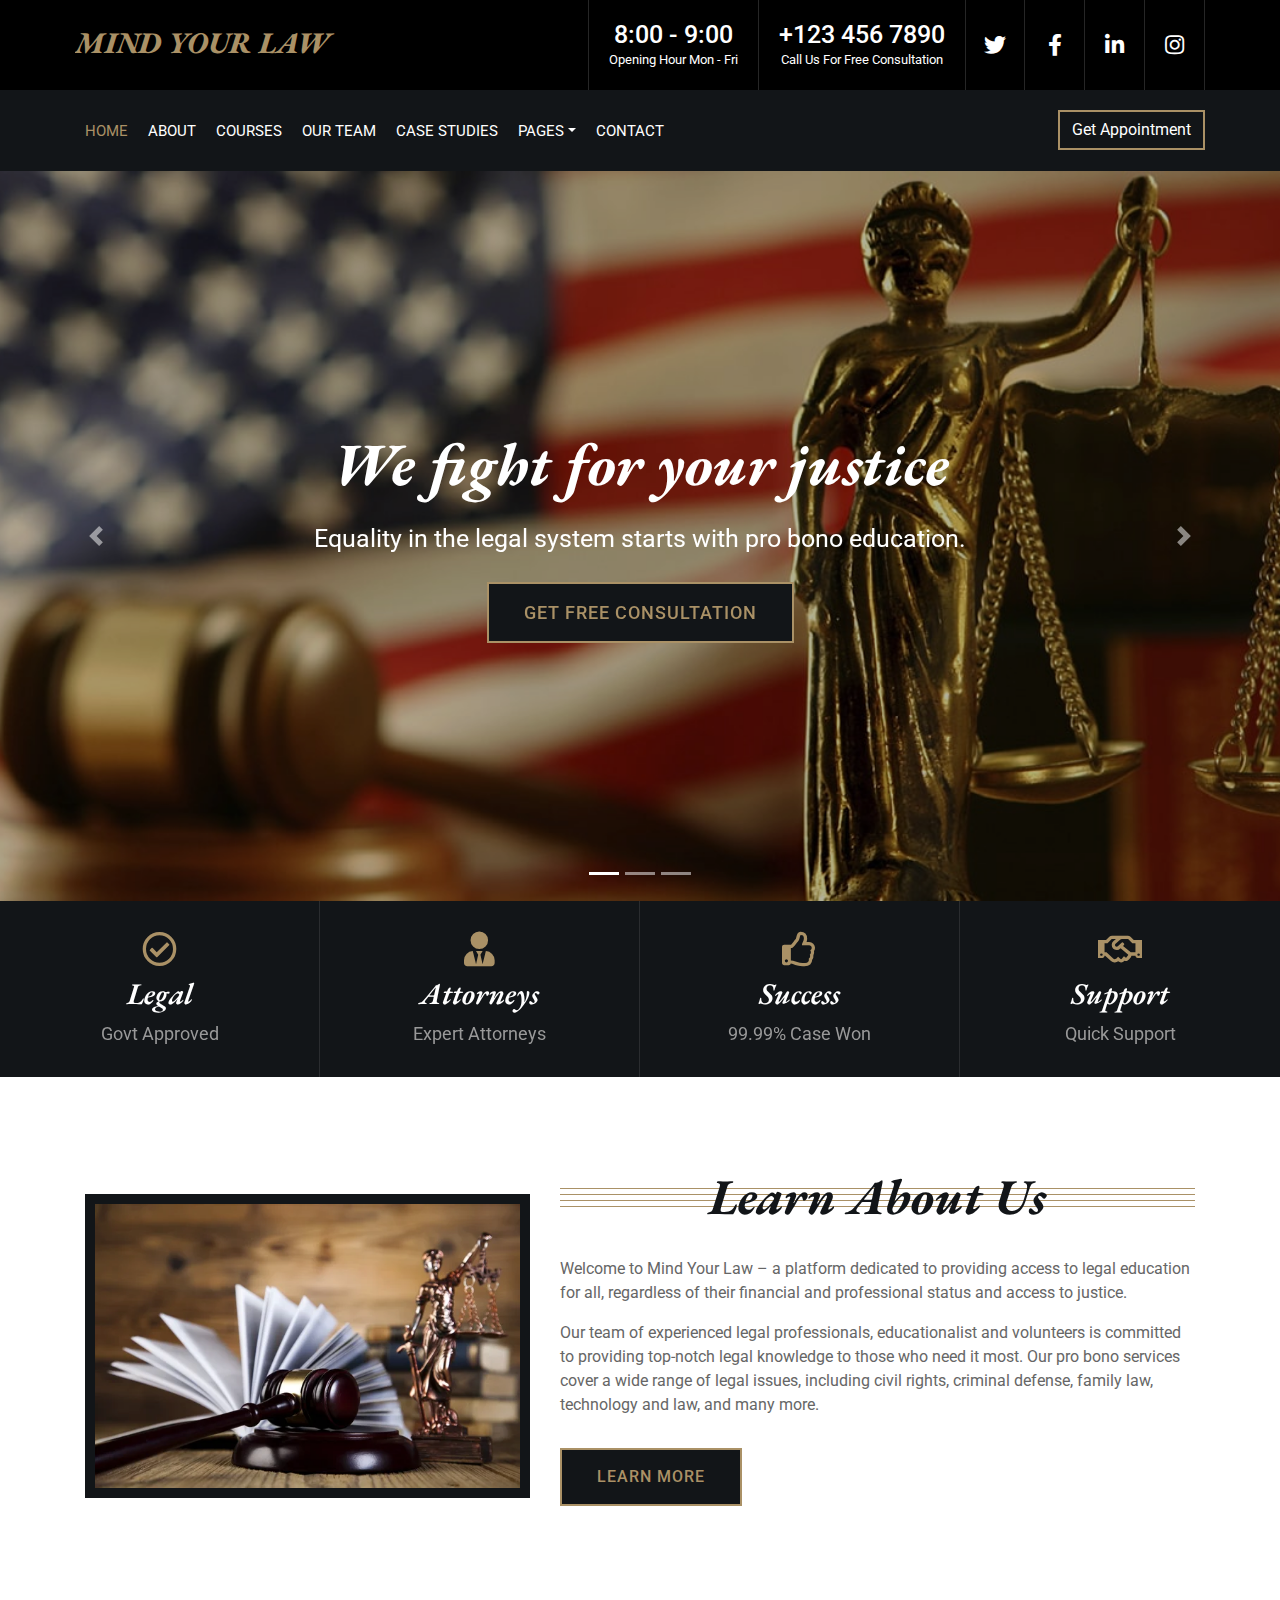
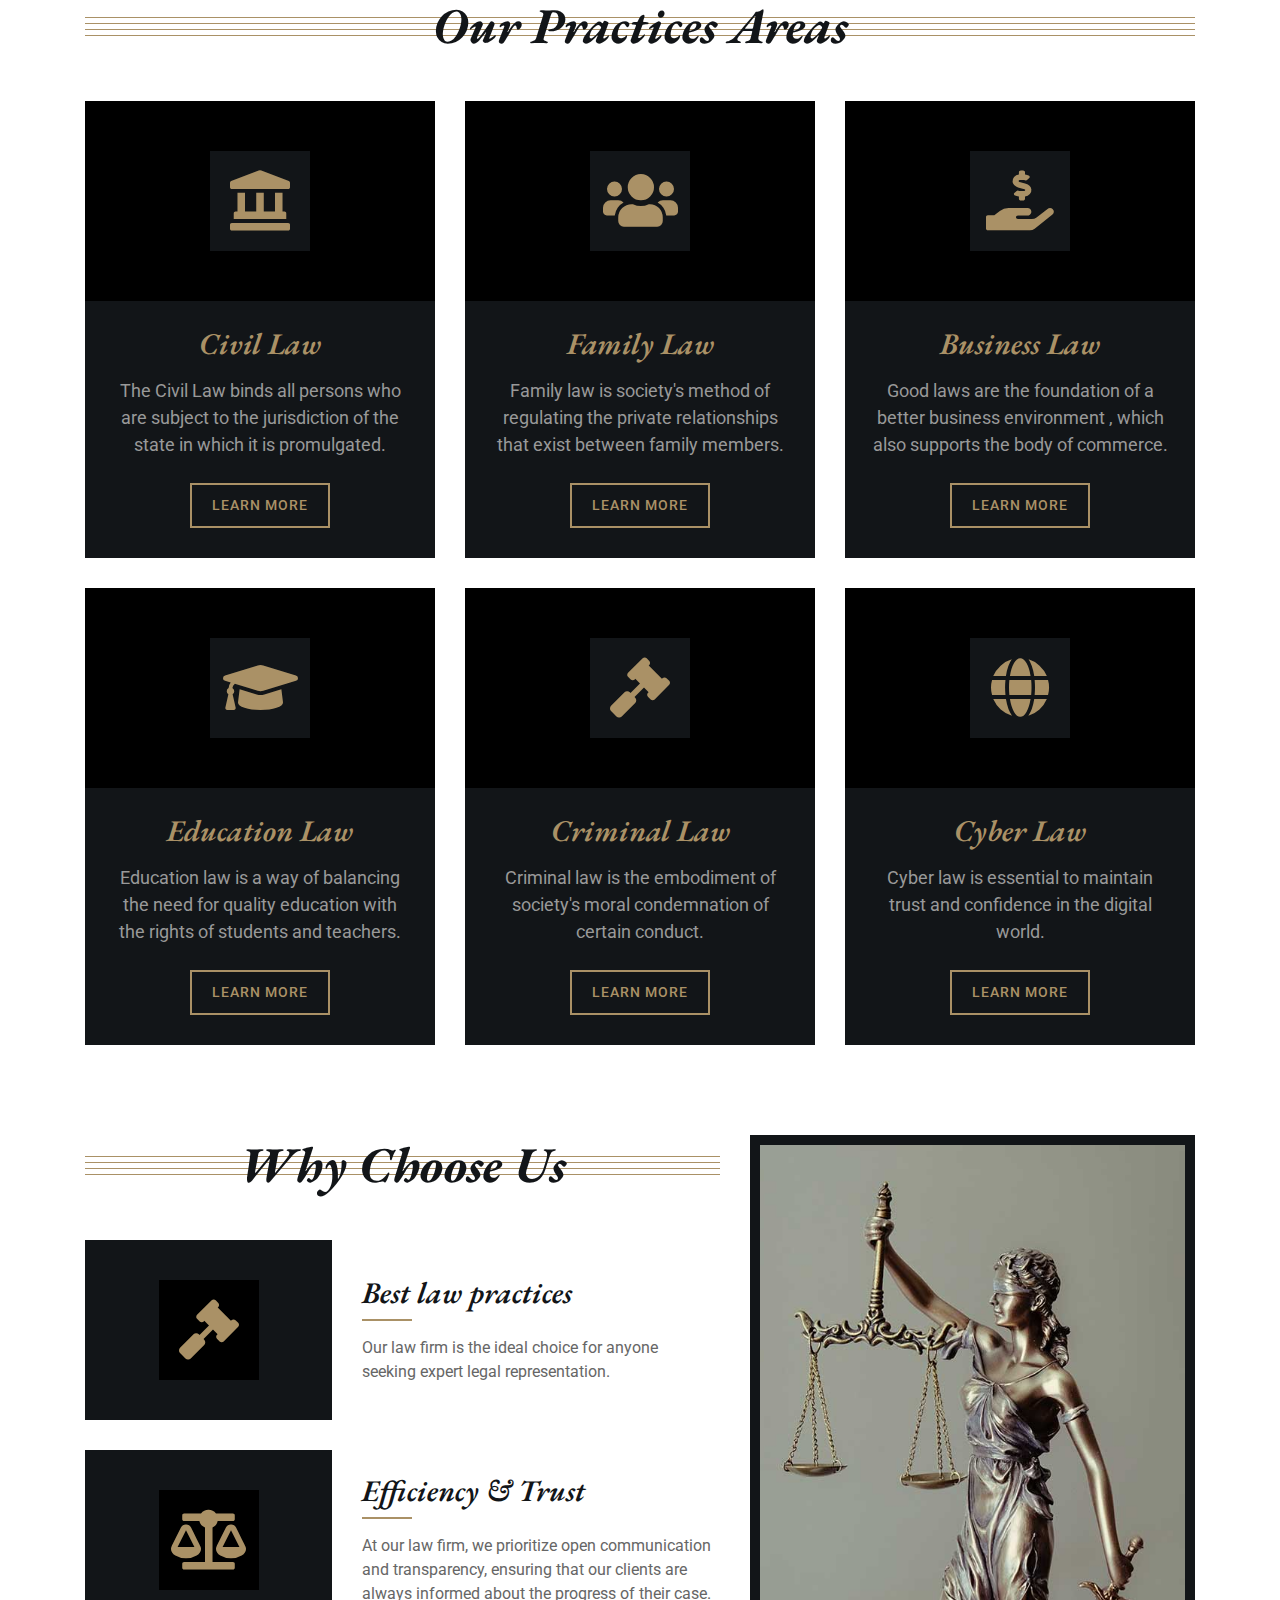
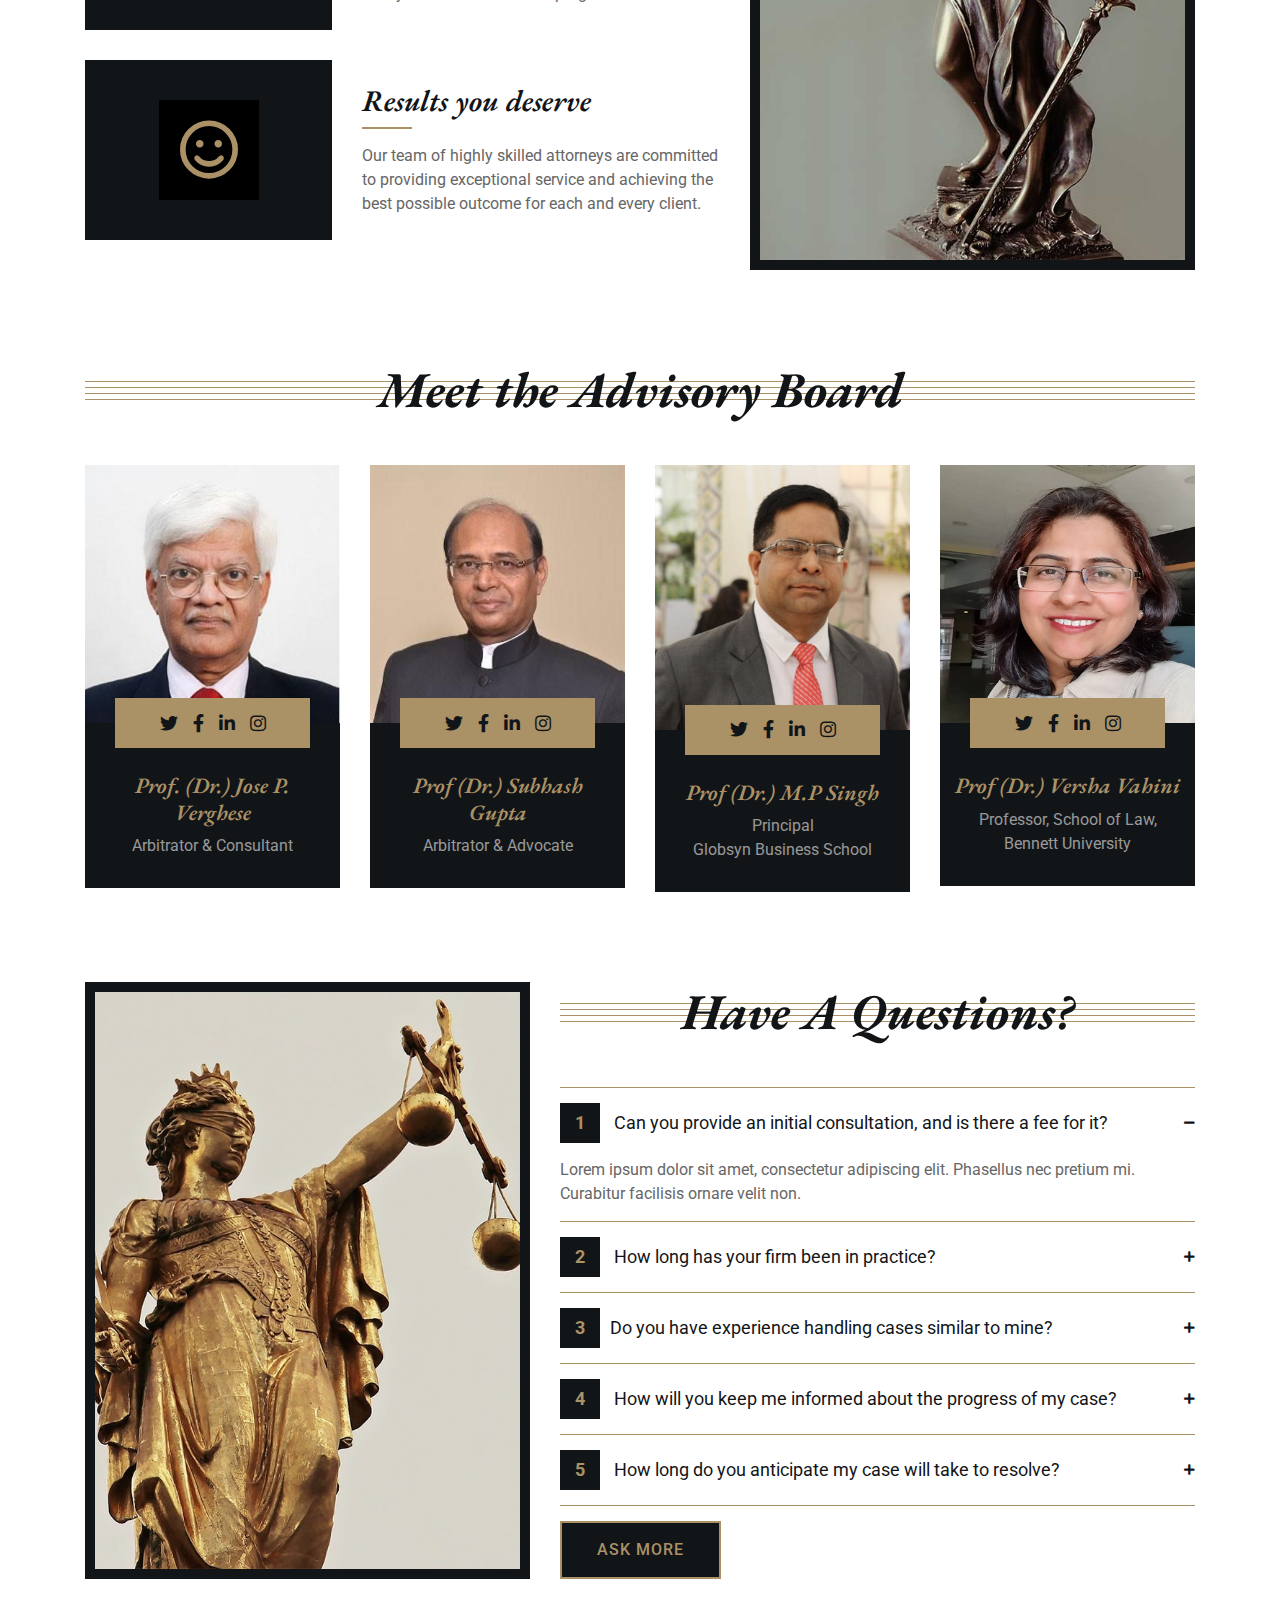
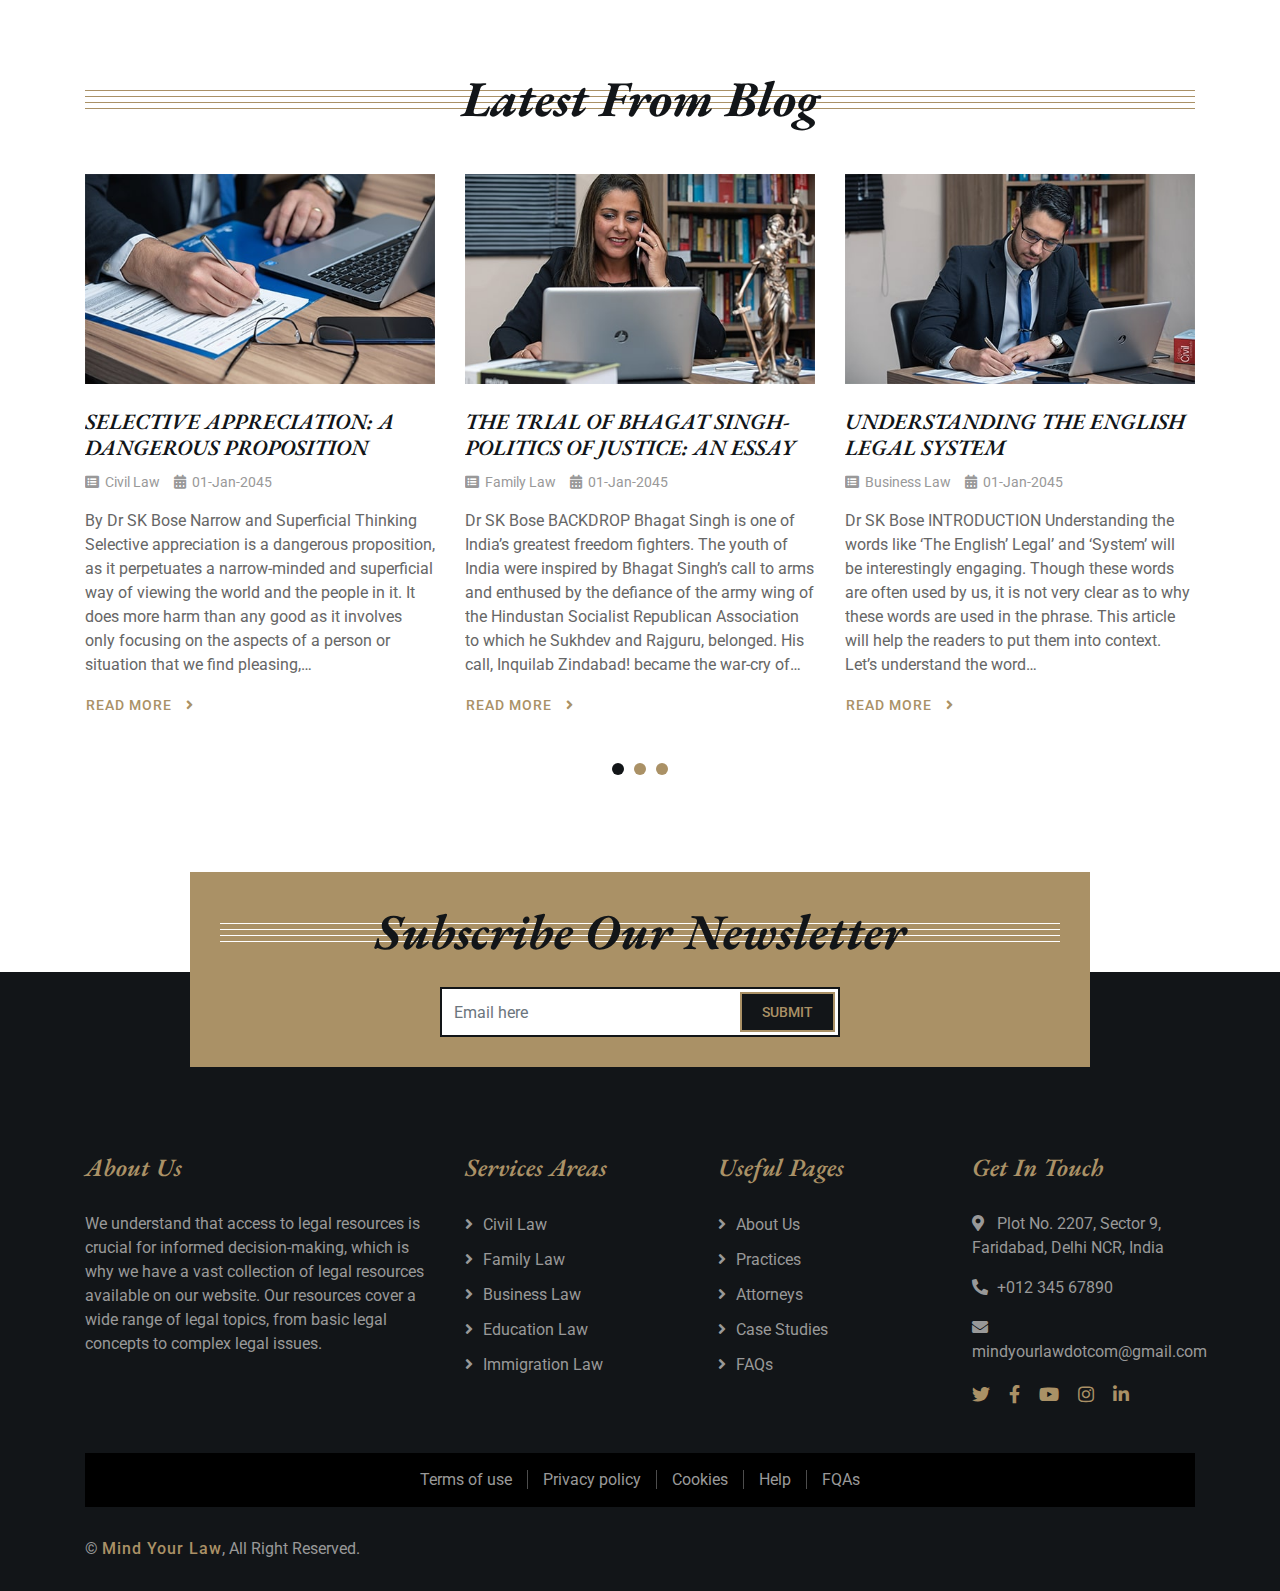
<file: index.html>
<!DOCTYPE html>
<html lang="en">
    <head>
        <meta charset="utf-8">
        <meta content="width=device-width, initial-scale=1.0" name="viewport">
        <meta content="Law Firm Website Template" name="keywords">
        <meta content="Law Firm Website Template" name="description">

        <!-- Favicon -->
        <link href="img/favicon.ico" rel="icon">

        <!-- Google Font -->
        <link href="https://fonts.googleapis.com/css2?family=EB+Garamond:ital,wght@1,600;1,700;1,800&family=Roboto:wght@400;500&display=swap" rel="stylesheet"> 
        
        <!-- CSS Libraries -->
        <link href="https://stackpath.bootstrapcdn.com/bootstrap/4.4.1/css/bootstrap.min.css" rel="stylesheet">
        <link href="https://cdnjs.cloudflare.com/ajax/libs/font-awesome/5.10.0/css/all.min.css" rel="stylesheet">
        <link href="lib/animate/animate.min.css" rel="stylesheet">
        <link href="lib/owlcarousel/assets/owl.carousel.min.css" rel="stylesheet">

        <!-- Template Stylesheet -->
        <link href="css/style.css" rel="stylesheet">
        <title>MIND YOUR LAW - Know your rights</title>
        <link rel="icon" type="image/x-icon" href="img/cropped-1664177422393-1.webp">
    </head>

    <body>
        <div class="wrapper">
            <!-- Top Bar Start -->
            <div class="top-bar">
                <div class="container-fluid">
                    <div class="row">
                        <div class="col-lg-3">
                            <div class="logo">
                                <a href="index.html">
                                    <h1>MIND YOUR LAW</h1>
                                    <!-- <img src="img/logo.jpg" alt="Logo"> -->
                                </a>
                            </div>
                        </div>
                        <div class="col-lg-9">
                            <div class="top-bar-right">
                                <div class="text">
                                    <h2>8:00 - 9:00</h2>
                                    <p>Opening Hour Mon - Fri</p>
                                </div>
                                <div class="text">
                                    <h2>+123 456 7890</h2>
                                    <p>Call Us For Free Consultation</p>
                                </div>
                                <div class="social">
                                    <a href=""><i class="fab fa-twitter"></i></a>
                                    <a href=""><i class="fab fa-facebook-f"></i></a>
                                    <a href=""><i class="fab fa-linkedin-in"></i></a>
                                    <a href=""><i class="fab fa-instagram"></i></a>
                                </div>
                            </div>
                        </div>
                    </div>
                </div>
            </div>
            <!-- Top Bar End -->

            <!-- Nav Bar Start -->
            <div class="nav-bar">
                <div class="container-fluid">
                    <nav class="navbar navbar-expand-lg bg-dark navbar-dark">
                        <a href="#" class="navbar-brand">MENU</a>
                        <button type="button" class="navbar-toggler" data-toggle="collapse" data-target="#navbarCollapse">
                            <span class="navbar-toggler-icon"></span>
                        </button>

                        <div class="collapse navbar-collapse justify-content-between" id="navbarCollapse">
                            <div class="navbar-nav mr-auto">
                                <a href="index.html" class="nav-item nav-link active">Home</a>
                                <a href="about.html" class="nav-item nav-link">About</a>
                                <a href="index.html"  target ="_blank" class="nav-item nav-link">Courses</a>
                                <a href="team.html" class="nav-item nav-link">Our Team</a>
                                <a href="portfolio.html" class="nav-item nav-link">Case Studies</a>
                                <div class="nav-item dropdown">
                                    <a href="#" class="nav-link dropdown-toggle" data-toggle="dropdown">Pages</a>
                                    <div class="dropdown-menu">
                                        <a href="blog.html" class="dropdown-item" target="_blank">Blog Page</a>
                                        <a href="single.html" class="dropdown-item">Single Page</a>
                                    </div>
                                </div>
                                <a href="contact.html" class="nav-item nav-link">Contact</a>
                            </div>
                            <div class="ml-auto">
                                <a class="btn" href="https://htmlcodex.com/law-firm-website-template">Get Appointment</a>
                            </div>
                        </div>
                    </nav>
                </div>
            </div>
            <!-- Nav Bar End -->
            
            
            <!-- Carousel Start -->
            <div id="carousel" class="carousel slide" data-ride="carousel">
                <ol class="carousel-indicators">
                    <li data-target="#carousel" data-slide-to="0" class="active"></li>
                    <li data-target="#carousel" data-slide-to="1"></li>
                    <li data-target="#carousel" data-slide-to="2"></li>
                </ol>
                <div class="carousel-inner">
                    <div class="carousel-item active">
                        <img src="img/carousel-1.jpg" alt="Carousel Image">
                        <div class="carousel-caption">
                            <h1 class="animated fadeInLeft">We fight for your justice</h1>
                            <p class="animated fadeInRight">Equality in the legal system starts with pro bono education.</p>
                            <a class="btn animated fadeInUp" href="#">Get free consultation</a>
                        </div>
                    </div>

                    <div class="carousel-item">
                        <img src="img/carousel-2.jpg" alt="Carousel Image">
                        <div class="carousel-caption">
                            <h1 class="animated fadeInLeft">We prepared to oppose for you</h1>
                            <p class="animated fadeInRight">Equality in the legal system starts with pro bono education.</p>
                            <a class="btn animated fadeInUp" href="#">Get free consultation</a>
                        </div>
                    </div>

                    <div class="carousel-item">
                        <img src="img/carousel-3.jpg" alt="Carousel Image">
                        <div class="carousel-caption">
                            <h1 class="animated fadeInLeft">We fight for your privilege</h1>
                            <p class="animated fadeInRight">Equality in the legal system starts with pro bono education.</p>
                            <a class="btn animated fadeInUp" href="#">Get free consultation</a>
                        </div>
                    </div>
                </div>

                <a class="carousel-control-prev" href="#carousel" role="button" data-slide="prev">
                    <span class="carousel-control-prev-icon" aria-hidden="true"></span>
                    <span class="sr-only">Previous</span>
                </a>
                <a class="carousel-control-next" href="#carousel" role="button" data-slide="next">
                    <span class="carousel-control-next-icon" aria-hidden="true"></span>
                    <span class="sr-only">Next</span>
                </a>
            </div>
            <!-- Carousel End -->
            
            
            <!-- Top Feature Start-->
            <div class="feature-top">
                <div class="container-fluid">
                    <div class="row align-items-center">
                        <div class="col-md-3 col-sm-6">
                            <div class="feature-item">
                                <i class="far fa-check-circle"></i>
                                <h3>Legal</h3>
                                <p>Govt Approved</p>
                            </div>
                        </div>
                        <div class="col-md-3 col-sm-6">
                            <div class="feature-item">
                                <i class="fa fa-user-tie"></i>
                                <h3>Attorneys</h3>
                                <p>Expert Attorneys</p>
                            </div>
                        </div>
                        <div class="col-md-3 col-sm-6">
                            <div class="feature-item">
                                <i class="far fa-thumbs-up"></i>
                                <h3>Success</h3>
                                <p>99.99% Case Won</p>
                            </div>
                        </div>
                        <div class="col-md-3 col-sm-6">
                            <div class="feature-item">
                                <i class="far fa-handshake"></i>
                                <h3>Support</h3>
                                <p>Quick Support</p>
                            </div>
                        </div>
                    </div>
                </div>
            </div>
            <!-- Top Feature End-->
            
            
            <!-- About Start -->
            <div class="about">
                <div class="container">
                    <div class="row align-items-center">
                        <div class="col-lg-5 col-md-6">
                            <div class="about-img">
                                <img src="img/depositphotos_41648789-stock-photo-law-book.webp" alt="Image">
                            </div>
                        </div>
                        <div class="col-lg-7 col-md-6">
                            <div class="section-header">
                                <h2>Learn About Us</h2>
                            </div>
                            <div class="about-text">
                                <p>
                                    Welcome to Mind Your Law – a platform dedicated to providing access to legal education for all, regardless of their financial and professional status and access to justice. 
                                </p>
                                <p>
                                    Our team of experienced legal professionals, educationalist and volunteers is committed to providing top-notch legal knowledge to those who need it most. Our pro bono services cover a wide range of legal issues, including civil rights, criminal defense, family law, technology and law, and many more.
                                </p>
                                <a class="btn" href="">Learn More</a>
                            </div>
                        </div>
                    </div>
                </div>
            </div>
            <!-- About End -->


            <!-- Service Start -->
            <div class="service">
                <div class="container">
                    <div class="section-header">
                        <h2>Our Practices Areas</h2>
                    </div>
                    <div class="row">
                        <div class="col-lg-4 col-md-6">
                            <div class="service-item">
                                <div class="service-icon">
                                    <i class="fa fa-landmark"></i>
                                </div>
                                <h3>Civil Law</h3>
                                <p>
                                    The Civil Law binds all persons who are subject to the jurisdiction of the state in which it is promulgated.
                                </p>
                                <a class="btn" href="">Learn More</a>
                            </div>
                        </div>
                        <div class="col-lg-4 col-md-6">
                            <div class="service-item">
                                <div class="service-icon">
                                    <i class="fa fa-users"></i>
                                </div>
                                <h3>Family Law</h3>
                                <p>
                                    Family law is society's method of regulating the private relationships that exist between family members.
                                </p>
                                <a class="btn" href="">Learn More</a>
                            </div>
                        </div>
                        <div class="col-lg-4 col-md-6">
                            <div class="service-item">
                                <div class="service-icon">
                                    <i class="fa fa-hand-holding-usd"></i>
                                </div>
                                <h3>Business Law</h3>
                                <p>
                                    Good laws are the foundation of a better business environment , which also supports the body of commerce.
                                </p>
                                <a class="btn" href="">Learn More</a>
                            </div>
                        </div>
                        <div class="col-lg-4 col-md-6">
                            <div class="service-item">
                                <div class="service-icon">
                                    <i class="fa fa-graduation-cap"></i>
                                </div>
                                <h3>Education Law</h3>
                                <p>
                                    Education law is a way of balancing the need for quality education with the rights of students and teachers.
                                </p>
                                <a class="btn" href="">Learn More</a>
                            </div>
                        </div>
                        <div class="col-lg-4 col-md-6">
                            <div class="service-item">
                                <div class="service-icon">
                                    <i class="fa fa-gavel"></i>
                                </div>
                                <h3>Criminal Law</h3>
                                <p>
                                    Criminal law is the embodiment of society's moral condemnation of certain conduct.
                                </p>
                                <a class="btn" href="">Learn More</a>
                            </div>
                        </div>
                        <div class="col-lg-4 col-md-6">
                            <div class="service-item">
                                <div class="service-icon">
                                    <i class="fa fa-globe"></i>
                                </div>
                                <h3>Cyber Law</h3>
                                <p>
                                    Cyber law is essential to maintain trust and confidence in the digital world.
                                </p>
                                <a class="btn" href="">Learn More</a>
                            </div>
                        </div>
                    </div>
                </div>
            </div>
            <!-- Service End -->
            
            
            <!-- Feature Start -->
            <div class="feature">
                <div class="container">
                    <div class="row">
                        <div class="col-md-7">
                            <div class="section-header">
                                <h2>Why Choose Us</h2>
                            </div>
                            <div class="row align-items-center feature-item">
                                <div class="col-5">
                                    <div class="feature-icon">
                                        <i class="fa fa-gavel"></i>
                                    </div>
                                </div>
                                <div class="col-7">
                                    <h3>Best law practices</h3>
                                    <p>
                                        Our law firm is the ideal choice for anyone <br>seeking expert legal representation. 
                                    </p>
                                </div>
                            </div>
                            <div class="row align-items-center feature-item">
                                <div class="col-5">
                                    <div class="feature-icon">
                                        <i class="fa fa-balance-scale"></i>
                                    </div>
                                </div>
                                <div class="col-7">
                                    <h3>Efficiency & Trust</h3>
                                    <p>
                                        At our law firm, we prioritize open communication and transparency, ensuring that our clients are always informed about the progress of their case.
                                    </p>
                                </div>
                            </div>
                            <div class="row align-items-center feature-item">
                                <div class="col-5">
                                    <div class="feature-icon">
                                        <i class="far fa-smile"></i>
                                    </div>
                                </div>
                                <div class="col-7">
                                    <h3>Results you deserve</h3>
                                    <p>
                                        Our team of highly skilled attorneys are committed to providing exceptional service and achieving the best possible outcome for each and every client.
                                    </p>
                                </div>
                            </div>
                        </div>
                        <div class="col-md-5">
                            <div class="feature-img">
                                <img src="img/feature.jpg" alt="Feature">
                            </div>
                        </div>
                    </div>
                </div>
            </div>
            <!-- Feature End -->
            
            
            <!-- Team Start -->
            <div class="team">
                <div class="container">
                    <div class="section-header">
                        <h2>Meet the Advisory Board</h2>
                    </div>
                    <div class="row">
                        <div class="col-lg-3 col-md-6">
                            <div class="team-item">
                                <div class="team-img">
                                    <img src="img/dr.-verghese-1.jpg" alt="Team Image">
                                </div>
                                <div class="team-text">
                                    <h2>Prof. (Dr.) Jose P. Verghese</h2>
                                    <p>Arbitrator & Consultant</p>
                                    <div class="team-social">
                                        <a class="social-tw" href=""><i class="fab fa-twitter"></i></a>
                                        <a class="social-fb" href=""><i class="fab fa-facebook-f"></i></a>
                                        <a class="social-li" href=""><i class="fab fa-linkedin-in"></i></a>
                                        <a class="social-in" href=""><i class="fab fa-instagram"></i></a>
                                    </div>
                                </div>
                            </div>
                        </div>
                        <div class="col-lg-3 col-md-6">
                            <div class="team-item">
                                <div class="team-img">
                                    <img src="img/subhash-gupta.png" alt="Team Image">
                                </div>
                                <div class="team-text">
                                    <h2>Prof (Dr.) Subhash Gupta</h2>
                                    <p>Arbitrator & Advocate</p>
                                    <div class="team-social">
                                        <a class="social-tw" href=""><i class="fab fa-twitter"></i></a>
                                        <a class="social-fb" href=""><i class="fab fa-facebook-f"></i></a>
                                        <a class="social-li" href=""><i class="fab fa-linkedin-in"></i></a>
                                        <a class="social-in" href=""><i class="fab fa-instagram"></i></a>
                                    </div>
                                </div>
                            </div>
                        </div>
                        <div class="col-lg-3 col-md-6">
                            <div class="team-item">
                                <div class="team-img">
                                    <img src="img/mp1.png" alt="Team Image">
                                </div>
                                <div class="team-text">
                                    <h2>Prof (Dr.) M.P Singh</h2>
                                    <!-- <h2>Singh</h2> -->
                                    <p>Principal</p>
                                    <p>Globsyn Business School</p>
                                    <div class="team-social">
                                        <a class="social-tw" href=""><i class="fab fa-twitter"></i></a>
                                        <a class="social-fb" href=""><i class="fab fa-facebook-f"></i></a>
                                        <a class="social-li" href=""><i class="fab fa-linkedin-in"></i></a>
                                        <a class="social-in" href=""><i class="fab fa-instagram"></i></a>
                                    </div>
                                </div>
                            </div>
                        </div>
                        <div class="col-lg-3 col-md-6">
                            <div class="team-item">
                                <div class="team-img">
                                    <img src="img/versha.png" alt="Team Image">
                                </div>
                                <div class="team-text">
                                    <h2>Prof (Dr.) Versha Vahini</h2>
                                    <p>Professor, School of Law, Bennett University</p>
                                    <div class="team-social">
                                        <a class="social-tw" href=""><i class="fab fa-twitter"></i></a>
                                        <a class="social-fb" href=""><i class="fab fa-facebook-f"></i></a>
                                        <a class="social-li" href=""><i class="fab fa-linkedin-in"></i></a>
                                        <a class="social-in" href=""><i class="fab fa-instagram"></i></a>
                                    </div>
                                </div>
                            </div>
                        </div>
                    </div>
                </div>
            </div>
            <!-- Team End -->


            <!-- FAQs Start -->
            <div class="faqs">
                <div class="container">
                    <div class="row">
                        <div class="col-md-5">
                            <div class="faqs-img">
                                <img src="img/faqs.jpg" alt="Image">
                            </div>
                        </div>
                        <div class="col-md-7">
                            <div class="section-header">
                                <h2>Have A Questions?</h2>
                            </div>
                            <div id="accordion">
                                <div class="card">
                                    <div class="card-header">
                                        <a class="card-link collapsed" data-toggle="collapse" href="#collapseOne" aria-expanded="true">
                                            <span>1</span> Can you provide an initial consultation, and is there a fee for it?
                                        </a>
                                    </div>
                                    <div id="collapseOne" class="collapse show" data-parent="#accordion">
                                        <div class="card-body">
                                            Lorem ipsum dolor sit amet, consectetur adipiscing elit. Phasellus nec pretium mi. Curabitur facilisis ornare velit non.
                                        </div>
                                    </div>
                                </div>
                                <div class="card">
                                    <div class="card-header">
                                        <a class="card-link" data-toggle="collapse" href="#collapseTwo">
                                            <span>2</span> How long has your firm been in practice?
                                        </a>
                                    </div>
                                    <div id="collapseTwo" class="collapse" data-parent="#accordion">
                                        <div class="card-body">
                                            Lorem ipsum dolor sit amet, consectetur adipiscing elit. Phasellus nec pretium mi. Curabitur facilisis ornare velit non.
                                        </div>
                                    </div>
                                </div>
                                <div class="card">
                                    <div class="card-header">
                                        <a class="card-link" data-toggle="collapse" href="#collapseThree">
                                            <span>3</span>Do you have experience handling cases similar to mine?
                                        </a>
                                    </div>
                                    <div id="collapseThree" class="collapse" data-parent="#accordion">
                                        <div class="card-body">
                                            Lorem ipsum dolor sit amet, consectetur adipiscing elit. Phasellus nec pretium mi. Curabitur facilisis ornare velit non.
                                        </div>
                                    </div>
                                </div>
                                <div class="card">
                                    <div class="card-header">
                                        <a class="card-link" data-toggle="collapse" href="#collapseFour">
                                            <span>4</span> How will you keep me informed about the progress of my case?
                                        </a>
                                    </div>
                                    <div id="collapseFour" class="collapse" data-parent="#accordion">
                                        <div class="card-body">
                                            Lorem ipsum dolor sit amet, consectetur adipiscing elit. Phasellus nec pretium mi. Curabitur facilisis ornare velit non.
                                        </div>
                                    </div>
                                </div>
                                <div class="card">
                                    <div class="card-header">
                                        <a class="card-link" data-toggle="collapse" href="#collapseFive">
                                            <span>5</span> How long do you anticipate my case will take to resolve?
                                        </a>
                                    </div>
                                    <div id="collapseFive" class="collapse" data-parent="#accordion">
                                        <div class="card-body">
                                            Lorem ipsum dolor sit amet, consectetur adipiscing elit. Phasellus nec pretium mi. Curabitur facilisis ornare velit non.
                                        </div>
                                    </div>
                                </div> 
                            </div>
                            <a class="btn" href="">Ask more</a>
                        </div>
                    </div>
                </div>
            </div>
            <!-- FAQs End -->


            <!-- Testimonial Start -->
            <!-- <div class="testimonial">
                <div class="container">
                    <div class="section-header">
                        <h2>Review From Client</h2>
                    </div>
                    <div class="owl-carousel testimonials-carousel">
                        <div class="testimonial-item">
                            <i class="fa fa-quote-right"></i>
                            <div class="row align-items-center">
                                <div class="col-3">
                                    <img src="img/testimonial-1.jpg" alt="">
                                </div>
                                <div class="col-9">
                                    <h2>Client Name</h2>
                                    <p>Profession</p>
                                </div>
                                <div class="col-12">
                                    <p>
                                        Lorem ipsum dolor sit amet, consectetur adipiscing elit. Etiam accumsan lacus eget velit
                                    </p>
                                </div>
                            </div>
                        </div>
                        <div class="testimonial-item">
                            <i class="fa fa-quote-right"></i>
                            <div class="row align-items-center">
                                <div class="col-3">
                                    <img src="img/testimonial-2.jpg" alt="">
                                </div>
                                <div class="col-9">
                                    <h2>Client Name</h2>
                                    <p>Profession</p>
                                </div>
                                <div class="col-12">
                                    <p>
                                        Lorem ipsum dolor sit amet, consectetur adipiscing elit. Etiam accumsan lacus eget velit
                                    </p>
                                </div>
                            </div>
                        </div>
                        <div class="testimonial-item">
                            <i class="fa fa-quote-right"></i>
                            <div class="row align-items-center">
                                <div class="col-3">
                                    <img src="img/testimonial-3.jpg" alt="">
                                </div>
                                <div class="col-9">
                                    <h2>Client Name</h2>
                                    <p>Profession</p>
                                </div>
                                <div class="col-12">
                                    <p>
                                        Lorem ipsum dolor sit amet, consectetur adipiscing elit. Etiam accumsan lacus eget velit
                                    </p>
                                </div>
                            </div>
                        </div>
                        <div class="testimonial-item">
                            <i class="fa fa-quote-right"></i>
                            <div class="row align-items-center">
                                <div class="col-3">
                                    <img src="img/testimonial-4.jpg" alt="">
                                </div>
                                <div class="col-9">
                                    <h2>Client Name</h2>
                                    <p>Profession</p>
                                </div>
                                <div class="col-12">
                                    <p>
                                        Lorem ipsum dolor sit amet, consectetur adipiscing elit. Etiam accumsan lacus eget velit
                                    </p>
                                </div>
                            </div>
                        </div>
                        <div class="testimonial-item">
                            <i class="fa fa-quote-right"></i>
                            <div class="row align-items-center">
                                <div class="col-3">
                                    <img src="img/testimonial-1.jpg" alt="">
                                </div>
                                <div class="col-9">
                                    <h2>Client Name</h2>
                                    <p>Profession</p>
                                </div>
                                <div class="col-12">
                                    <p>
                                        Lorem ipsum dolor sit amet, consectetur adipiscing elit. Etiam accumsan lacus eget velit
                                    </p>
                                </div>
                            </div>
                        </div>
                        <div class="testimonial-item">
                            <i class="fa fa-quote-right"></i>
                            <div class="row align-items-center">
                                <div class="col-3">
                                    <img src="img/testimonial-2.jpg" alt="">
                                </div>
                                <div class="col-9">
                                    <h2>Client Name</h2>
                                    <p>Profession</p>
                                </div>
                                <div class="col-12">
                                    <p>
                                        Lorem ipsum dolor sit amet, consectetur adipiscing elit. Etiam accumsan lacus eget velit
                                    </p>
                                </div>
                            </div>
                        </div>
                        <div class="testimonial-item">
                            <i class="fa fa-quote-right"></i>
                            <div class="row align-items-center">
                                <div class="col-3">
                                    <img src="img/testimonial-3.jpg" alt="">
                                </div>
                                <div class="col-9">
                                    <h2>Client Name</h2>
                                    <p>Profession</p>
                                </div>
                                <div class="col-12">
                                    <p>
                                        Lorem ipsum dolor sit amet, consectetur adipiscing elit. Etiam accumsan lacus eget velit
                                    </p>
                                </div>
                            </div>
                        </div>
                    </div>
                </div>
            </div> -->
            <!-- Testimonial End -->


            <!-- Blog Start -->
            <div class="blog">
                <div class="container">
                    <div class="section-header">
                        <h2>Latest From Blog</h2>
                    </div>
                    <div class="owl-carousel blog-carousel">
                        <div class="blog-item">
                            <img src="img/blog-1.jpg" alt="Blog">
                            <h3>SELECTIVE APPRECIATION: A DANGEROUS PROPOSITION</h3>
                            <div class="meta">
                                <i class="fa fa-list-alt"></i>
                                <a href="">Civil Law</a>
                                <i class="fa fa-calendar-alt"></i>
                                <p>01-Jan-2045</p>
                            </div>
                            <p>
                                By Dr SK Bose Narrow and Superficial Thinking Selective appreciation is a dangerous proposition, as it perpetuates a narrow-minded and superficial way of viewing the world and the people in it.  It does more harm than any good as it involves only focusing on the aspects of a person or situation that we find pleasing,…
                            </p>
                            <a class="btn" href="">Read More <i class="fa fa-angle-right"></i></a>
                        </div>
                        <div class="blog-item">
                            <img src="img/blog-2.jpg" alt="Blog">
                            <h3>THE TRIAL OF BHAGAT SINGH-POLITICS OF JUSTICE: AN ESSAY</h3>
                            <div class="meta">
                                <i class="fa fa-list-alt"></i>
                                <a href="">Family Law</a>
                                <i class="fa fa-calendar-alt"></i>
                                <p>01-Jan-2045</p>
                            </div>
                            <p>
                                Dr SK Bose BACKDROP Bhagat Singh is one of India’s greatest freedom fighters. The youth of India were inspired by Bhagat Singh’s call to arms and enthused by the defiance of the army wing of the Hindustan Socialist Republican Association to which he Sukhdev and Rajguru, belonged. His call, Inquilab Zindabad! became the war-cry of…
                            </p>
                            <a class="btn" href="">Read More <i class="fa fa-angle-right"></i></a>
                        </div>
                        <div class="blog-item">
                            <img src="img/blog-3.jpg" alt="Blog">
                            <h3>UNDERSTANDING THE ENGLISH LEGAL SYSTEM</h3>
                            <div class="meta">
                                <i class="fa fa-list-alt"></i>
                                <a href="">Business Law</a>
                                <i class="fa fa-calendar-alt"></i>
                                <p>01-Jan-2045</p>
                            </div>
                            <p>
                                Dr SK Bose INTRODUCTION Understanding the words like ‘The English’ Legal’ and ‘System’ will be interestingly engaging. Though these words are often used by us, it is not very clear as to why these words are used in the phrase. This article will help the readers to put them into context.  Let’s understand the word…
                            </p>
                            <a class="btn" href="">Read More <i class="fa fa-angle-right"></i></a>
                        </div>
                        <div class="blog-item">
                            <img src="img/blog-1.jpg" alt="Blog">
                            <h3>UGC’s Big Step- Students to Pursue Two Academic Programs Simultaneously</h3>
                            <div class="meta">
                                <i class="fa fa-list-alt"></i>
                                <a href="">Education Law</a>
                                <i class="fa fa-calendar-alt"></i>
                                <p>01-Jan-2045</p>
                            </div>
                            <p>
                                Dr SK Bose Pursuant to the objectives of NEP 2020, the UGC seems to be proactive right from the word go and doesn’t wish to drag its feet in any manner. Particularly, in order to help students meet their aspirations in higher education, it has brought a number of academic programs in the form of…
                            </p>
                            <a class="btn" href="">Read More <i class="fa fa-angle-right"></i></a>
                        </div>
                        <div class="blog-item">
                            <img src="img/blog-2.jpg" alt="Blog">
                            <h3>Online Course in Legislative Drafting</h3>
                            <div class="meta">
                                <i class="fa fa-list-alt"></i>
                                <a href="">Criminal Law</a>
                                <i class="fa fa-calendar-alt"></i>
                                <p>01-Jan-2045</p>
                            </div>
                            <p>
                                Offered by Centre for Legislative Studies and Research (CLSR) at Faculty of Law, Manav Rachna University Given the reputation for excellence that Manav Rachna University maintains, it holds equally rigorous standards in its quest for reaching the echelon through an impeccable academic pursuit and never ending perseverance in the field of studies and research. To…
                            </p>
                            <a class="btn" href="">Read More <i class="fa fa-angle-right"></i></a>
                        </div>
                        <div class="blog-item">
                            <img src="img/blog-3.jpg" alt="Blog">
                            <h3>How To Choose Your Books: Things You Must Know</h3>
                            <div class="meta">
                                <i class="fa fa-list-alt"></i>
                                <a href="">Cyber Law</a>
                                <i class="fa fa-calendar-alt"></i>
                                <p>01-Jan-2045</p>
                            </div>
                            <p>
                                Dr SK Bose “The true university in our days is a collection of books”, said Carlyle, the most forceful English thinkers of the last century. The meaning of this is that any man, even without passing through the gates of a university, might give himself a thorough education by reading widely in a good library.…
                            </p>
                            <a class="btn" href="">Read More <i class="fa fa-angle-right"></i></a>
                        </div>
                        <div class="blog-item">
                            <img src="img/blog-1.jpg" alt="Blog">
                            <h3>All You Need To Know About Idioms</h3>
                            <div class="meta">
                                <i class="fa fa-list-alt"></i>
                                <a href="">Business Law</a>
                                <i class="fa fa-calendar-alt"></i>
                                <p>01-Jan-2045</p>
                            </div>
                            <p>
                                Dr SK Bose You Know A Lot of English: Many of you think you know a lot of English; you love to flaunt your language proficiency in most obtrusive manner. Academically speaking, you have done enough to be proudly slipping a few papers on the table to impress the interviewer because these report cards speak…
                            </p>
                            <a class="btn" href="">Read More <i class="fa fa-angle-right"></i></a>
                        </div>
                    </div>
                </div>
            </div>
            <!-- Blog End -->
            
            
            <!-- Newsletter Start -->
            <div class="newsletter">
                <div class="container">
                    <div class="section-header">
                        <h2>Subscribe Our Newsletter</h2>
                    </div>
                    <div class="form">
                        <input class="form-control" placeholder="Email here">
                        <button class="btn">Submit</button>
                    </div>
                </div>
            </div>
            <!-- Newsletter End -->


            <!-- Footer Start -->
            <div class="footer">
                <div class="container">
                    <div class="row">
                        <div class="col-md-6 col-lg-4">
                            <div class="footer-about">
                                <h2>About Us</h2>
                                <p>
                                    We understand that access to legal resources is crucial for informed decision-making, which is why we have a vast collection of legal resources available on our website. Our resources cover a wide range of legal topics, from basic legal concepts to complex legal issues.
                                </p>
                            </div>
                        </div>
                        <div class="col-md-6 col-lg-8">
                            <div class="row">
                        <div class="col-md-6 col-lg-4">
                            <div class="footer-link">
                                <h2>Services Areas</h2>
                                <a href="">Civil Law</a>
                                <a href="">Family Law</a>
                                <a href="">Business Law</a>
                                <a href="">Education Law</a>
                                <a href="">Immigration Law</a>
                            </div>
                        </div>
                        <div class="col-md-6 col-lg-4">
                            <div class="footer-link">
                                <h2>Useful Pages</h2>
                                <a href="">About Us</a>
                                <a href="">Practices</a>
                                <a href="">Attorneys</a>
                                <a href="">Case Studies</a>
                                <a href="">FAQs</a>
                            </div>
                        </div>
                        <div class="col-md-6 col-lg-4">
                            <div class="footer-contact">
                                <h2>Get In Touch</h2>
                                <p><i class="fa fa-map-marker-alt"></i>Plot No. 2207, Sector 9, Faridabad, Delhi NCR, India</p>
                                <p><i class="fa fa-phone-alt"></i>+012 345 67890</p>
                                <p><i class="fa fa-envelope"></i>mindyourlawdotcom@gmail.com</p>
                                <div class="footer-social">
                                    <a href=""><i class="fab fa-twitter"></i></a>
                                    <a href=""><i class="fab fa-facebook-f"></i></a>
                                    <a href=""><i class="fab fa-youtube"></i></a>
                                    <a href=""><i class="fab fa-instagram"></i></a>
                                    <a href=""><i class="fab fa-linkedin-in"></i></a>
                                </div>
                            </div>
                        </div>
                        </div>
                    </div>
                    </div>
                </div>
                <div class="container footer-menu">
                    <div class="f-menu">
                        <a href="">Terms of use</a>
                        <a href="">Privacy policy</a>
                        <a href="">Cookies</a>
                        <a href="">Help</a>
                        <a href="">FQAs</a>
                    </div>
                </div>
                <div class="container copyright">
                    <div class="row">
                        <div class="col-md-6">
                            <p>&copy; <a href="#">Mind Your Law</a>, All Right Reserved.</p>
                        </div>
                        <div class="col-md-6">
							<!--/*** This template is free as long as you keep the footer author’s credit link/attribution link/backlink. If you'd like to use the template without the footer author’s credit link/attribution link/backlink, you can purchase the Credit Removal License from "https://htmlcodex.com/credit-removal". Thank you for your support. ***/-->
                       
                        </div>
                    </div>
                </div>
            </div>
            <!-- Footer End -->
            
            <a href="#" class="back-to-top"><i class="fa fa-chevron-up"></i></a>
        </div>

        <!-- JavaScript Libraries -->
        <script src="https://code.jquery.com/jquery-3.4.1.min.js"></script>
        <script src="https://stackpath.bootstrapcdn.com/bootstrap/4.4.1/js/bootstrap.bundle.min.js"></script>
        <script src="lib/easing/easing.min.js"></script>
        <script src="lib/owlcarousel/owl.carousel.min.js"></script>
        <script src="lib/isotope/isotope.pkgd.min.js"></script>

        <!-- Template Javascript -->
        <script src="js/main.js"></script>
    </body>
</html>
</file>
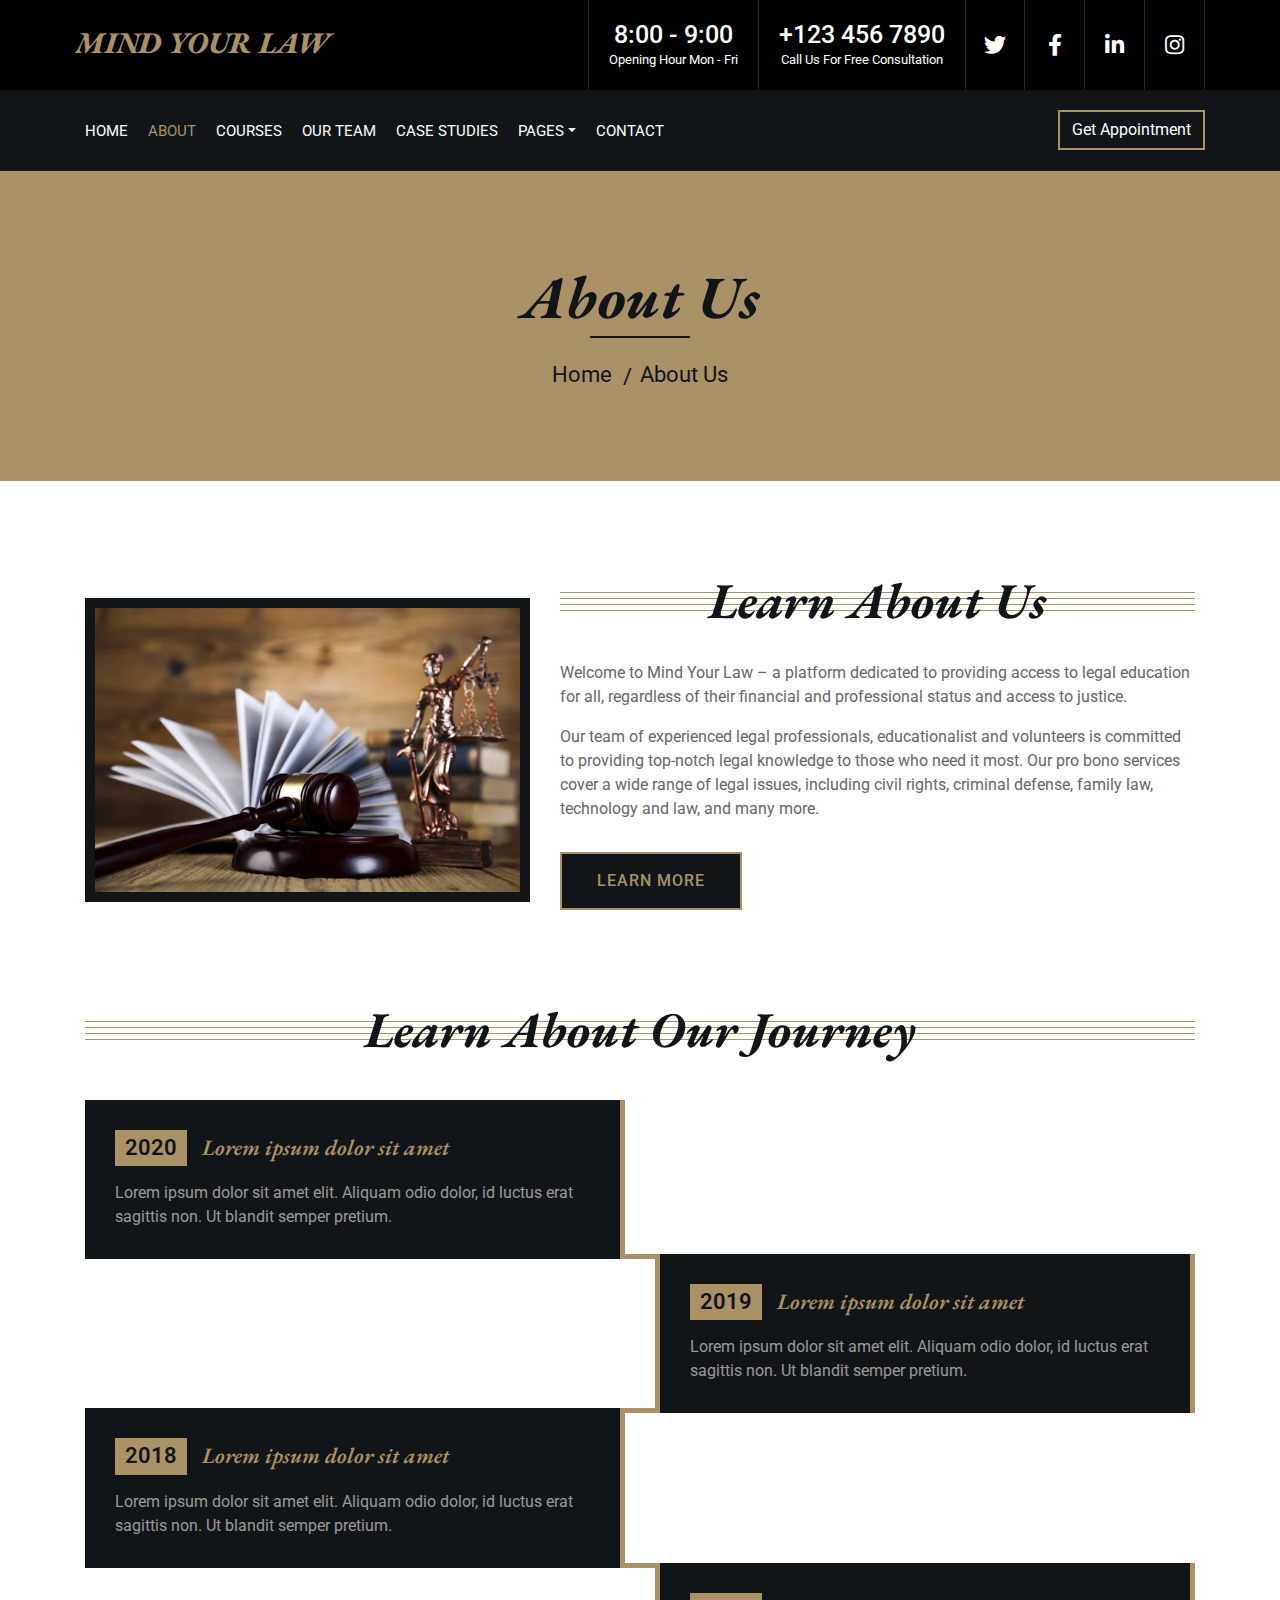
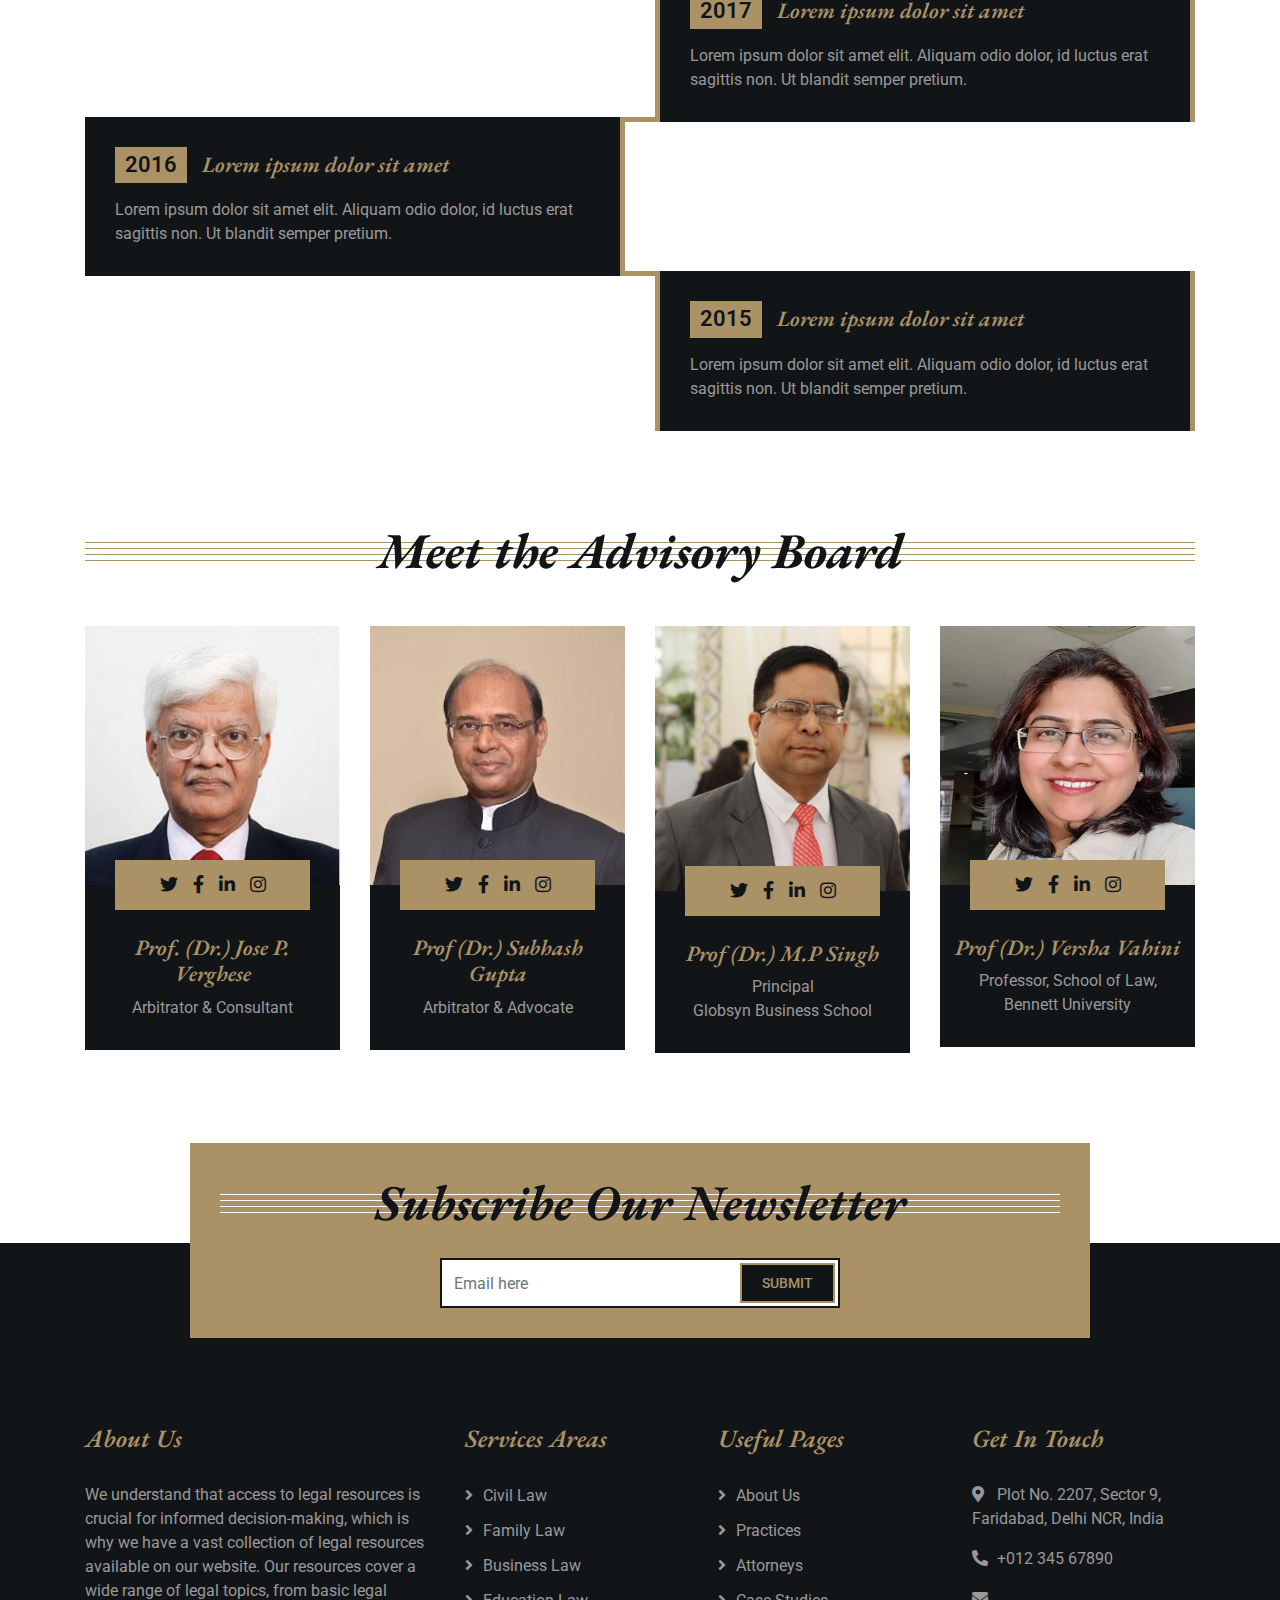
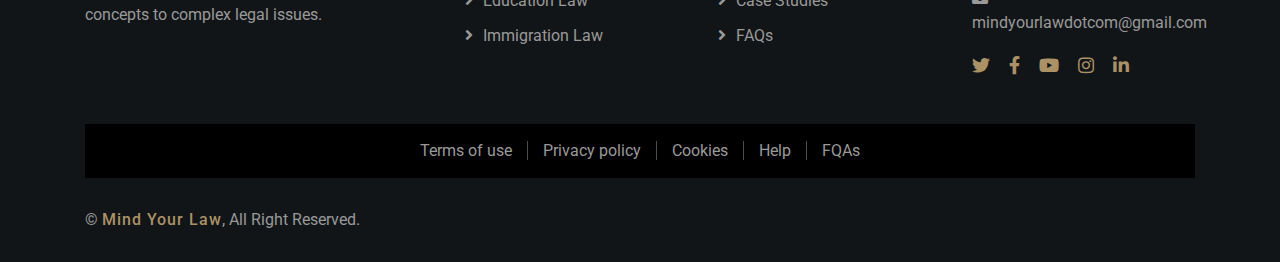
<file: about.html>
<!DOCTYPE html>
<html lang="en">
    <head>
        <meta charset="utf-8">
        <title>MIND YOUR LAW - Know your rights</title>
        <link rel="icon" type="image/x-icon" href="img/cropped-1664177422393-1.webp">
        <meta content="width=device-width, initial-scale=1.0" name="viewport">
        <meta content="Law Firm Website Template" name="keywords">
        <meta content="Law Firm Website Template" name="description">

        <!-- Favicon -->
        <link href="img/favicon.ico" rel="icon">

        <!-- Google Font -->
        <link href="https://fonts.googleapis.com/css2?family=EB+Garamond:ital,wght@1,600;1,700;1,800&family=Roboto:wght@400;500&display=swap" rel="stylesheet"> 
        
        <!-- CSS Libraries -->
        <link href="https://stackpath.bootstrapcdn.com/bootstrap/4.4.1/css/bootstrap.min.css" rel="stylesheet">
        <link href="https://cdnjs.cloudflare.com/ajax/libs/font-awesome/5.10.0/css/all.min.css" rel="stylesheet">
        <link href="lib/animate/animate.min.css" rel="stylesheet">
        <link href="lib/owlcarousel/assets/owl.carousel.min.css" rel="stylesheet">

        <!-- Template Stylesheet -->
        <link href="css/style.css" rel="stylesheet">
    </head>

    <body>
        <div class="wrapper">
            <!-- Top Bar Start -->
            <div class="top-bar">
                <div class="container-fluid">
                    <div class="row">
                        <div class="col-lg-3">
                            <div class="logo">
                                <a href="index.html">
                                    <h1>MIND YOUR LAW</h1>
                                    <!-- <img src="img/logo.jpg" alt="Logo"> -->
                                </a>
                            </div>
                        </div>
                        <div class="col-lg-9">
                            <div class="top-bar-right">
                                <div class="text">
                                    <h2>8:00 - 9:00</h2>
                                    <p>Opening Hour Mon - Fri</p>
                                </div>
                                <div class="text">
                                    <h2>+123 456 7890</h2>
                                    <p>Call Us For Free Consultation</p>
                                </div>
                                <div class="social">
                                    <a href=""><i class="fab fa-twitter"></i></a>
                                    <a href=""><i class="fab fa-facebook-f"></i></a>
                                    <a href=""><i class="fab fa-linkedin-in"></i></a>
                                    <a href=""><i class="fab fa-instagram"></i></a>
                                </div>
                            </div>
                        </div>
                    </div>
                </div>
            </div>
            <!-- Top Bar End -->

            <!-- Nav Bar Start -->
            <div class="nav-bar">
                <div class="container-fluid">
                    <nav class="navbar navbar-expand-lg bg-dark navbar-dark">
                        <a href="#" class="navbar-brand">MENU</a>
                        <button type="button" class="navbar-toggler" data-toggle="collapse" data-target="#navbarCollapse">
                            <span class="navbar-toggler-icon"></span>
                        </button>

                        <div class="collapse navbar-collapse justify-content-between" id="navbarCollapse">
                            <div class="navbar-nav mr-auto">
                                <a href="index.html" class="nav-item nav-link">Home</a>
                                <a href="about.html" class="nav-item nav-link active">About</a>
                                <a href="service.html" class="nav-item nav-link">Courses</a>
                                <a href="team.html" class="nav-item nav-link">Our Team</a>
                                <a href="portfolio.html" class="nav-item nav-link">Case Studies</a>
                                <div class="nav-item dropdown">
                                    <a href="#" class="nav-link dropdown-toggle" data-toggle="dropdown">Pages</a>
                                    <div class="dropdown-menu">
                                        <a href="single-page.html" class="dropdown-item">Blog Page</a>
                                        <a href="#" class="dropdown-item">Single Page</a>
                                    </div>
                                </div>
                                <a href="contact.html" class="nav-item nav-link">Contact</a>
                            </div>
                            <div class="ml-auto">
                                <a class="btn" href="">Get Appointment</a>
                            </div>
                        </div>
                    </nav>
                </div>
            </div>
            <!-- Nav Bar End -->
            
            
            <!-- Page Header Start -->
            <div class="page-header">
                <div class="container">
                    <div class="row">
                        <div class="col-12">
                            <h2>About Us</h2>
                        </div>
                        <div class="col-12">
                            <a href="">Home</a>
                            <a href="">About Us</a>
                        </div>
                    </div>
                </div>
            </div>
            <!-- Page Header End -->


            <!-- About Start -->
            <div class="about">
                <div class="container">
                    <div class="row align-items-center">
                        <div class="col-lg-5 col-md-6">
                            <div class="about-img">
                                <img src="img/depositphotos_41648789-stock-photo-law-book.webp" alt="Image">
                            </div>
                        </div>
                        <div class="col-lg-7 col-md-6">
                            <div class="section-header">
                                <h2>Learn About Us</h2>
                            </div>
                            <div class="about-text">
                                <p>
                                    Welcome to Mind Your Law – a platform dedicated to providing access to legal education for all, regardless of their financial and professional status and access to justice. 
                                </p>
                                <p>
                                    Our team of experienced legal professionals, educationalist and volunteers is committed to providing top-notch legal knowledge to those who need it most. Our pro bono services cover a wide range of legal issues, including civil rights, criminal defense, family law, technology and law, and many more.
                                </p>
                                <a class="btn" href="">Learn More</a>
                            </div>
                        </div>
                    </div>
                </div>
            </div>
            <!-- About End -->


            <!-- Timeline Start -->
            <div class="timeline">
                <div class="container">
                    <div class="section-header">
                        <h2>Learn About Our Journey</h2>
                    </div>
                    <div class="timeline-start">
                        <div class="timeline-container left">
                            <div class="timeline-content">
                                <h2><span>2020</span>Lorem ipsum dolor sit amet</h2>
                                <p>
                                    Lorem ipsum dolor sit amet elit. Aliquam odio dolor, id luctus erat sagittis non. Ut blandit semper pretium.
                                </p>
                            </div>
                        </div>
                        <div class="timeline-container right">
                            <div class="timeline-content">
                                <h2><span>2019</span>Lorem ipsum dolor sit amet</h2>
                                <p>
                                    Lorem ipsum dolor sit amet elit. Aliquam odio dolor, id luctus erat sagittis non. Ut blandit semper pretium.
                                </p>
                            </div>
                        </div>
                        <div class="timeline-container left">
                            <div class="timeline-content">
                                <h2><span>2018</span>Lorem ipsum dolor sit amet</h2>
                                <p>
                                    Lorem ipsum dolor sit amet elit. Aliquam odio dolor, id luctus erat sagittis non. Ut blandit semper pretium.
                                </p>
                            </div>
                        </div>
                        <div class="timeline-container right">
                            <div class="timeline-content">
                                <h2><span>2017</span>Lorem ipsum dolor sit amet</h2>
                                <p>
                                    Lorem ipsum dolor sit amet elit. Aliquam odio dolor, id luctus erat sagittis non. Ut blandit semper pretium.
                                </p>
                            </div>
                        </div>
                        <div class="timeline-container left">
                            <div class="timeline-content">
                                <h2><span>2016</span>Lorem ipsum dolor sit amet</h2>
                                <p>
                                    Lorem ipsum dolor sit amet elit. Aliquam odio dolor, id luctus erat sagittis non. Ut blandit semper pretium.
                                </p>
                            </div>
                        </div>
                        <div class="timeline-container right">
                            <div class="timeline-content">
                                <h2><span>2015</span>Lorem ipsum dolor sit amet</h2>
                                <p>
                                    Lorem ipsum dolor sit amet elit. Aliquam odio dolor, id luctus erat sagittis non. Ut blandit semper pretium.
                                </p>
                            </div>
                        </div>
                    </div>
                </div>
            </div>
            <!-- Timeline End -->


            <!-- Team Start -->
            <div class="team">
                <div class="container">
                    <div class="section-header">
                        <h2>Meet the Advisory Board</h2>
                    </div>
                    <div class="row">
                        <div class="col-lg-3 col-md-6">
                            <div class="team-item">
                                <div class="team-img">
                                    <img src="img/dr.-verghese-1.jpg" alt="Team Image">
                                </div>
                                <div class="team-text">
                                    <h2>Prof. (Dr.) Jose P. Verghese</h2>
                                    <p>Arbitrator & Consultant</p>
                                    <div class="team-social">
                                        <a class="social-tw" href=""><i class="fab fa-twitter"></i></a>
                                        <a class="social-fb" href=""><i class="fab fa-facebook-f"></i></a>
                                        <a class="social-li" href=""><i class="fab fa-linkedin-in"></i></a>
                                        <a class="social-in" href=""><i class="fab fa-instagram"></i></a>
                                    </div>
                                </div>
                            </div>
                        </div>
                        <div class="col-lg-3 col-md-6">
                            <div class="team-item">
                                <div class="team-img">
                                    <img src="img/subhash-gupta.png" alt="Team Image">
                                </div>
                                <div class="team-text">
                                    <h2>Prof (Dr.) Subhash Gupta</h2>
                                    <p>Arbitrator & Advocate</p>
                                    <div class="team-social">
                                        <a class="social-tw" href=""><i class="fab fa-twitter"></i></a>
                                        <a class="social-fb" href=""><i class="fab fa-facebook-f"></i></a>
                                        <a class="social-li" href=""><i class="fab fa-linkedin-in"></i></a>
                                        <a class="social-in" href=""><i class="fab fa-instagram"></i></a>
                                    </div>
                                </div>
                            </div>
                        </div>
                        <div class="col-lg-3 col-md-6">
                            <div class="team-item">
                                <div class="team-img">
                                    <img src="img/mp1.png" alt="Team Image">
                                </div>
                                <div class="team-text">
                                    <h2>Prof (Dr.) M.P Singh</h2>
                                    <!-- <h2>Singh</h2> -->
                                    <p>Principal</p>
                                    <p>Globsyn Business School</p>
                                    <div class="team-social">
                                        <a class="social-tw" href=""><i class="fab fa-twitter"></i></a>
                                        <a class="social-fb" href=""><i class="fab fa-facebook-f"></i></a>
                                        <a class="social-li" href=""><i class="fab fa-linkedin-in"></i></a>
                                        <a class="social-in" href=""><i class="fab fa-instagram"></i></a>
                                    </div>
                                </div>
                            </div>
                        </div>
                        <div class="col-lg-3 col-md-6">
                            <div class="team-item">
                                <div class="team-img">
                                    <img src="img/versha.png" alt="Team Image">
                                </div>
                                <div class="team-text">
                                    <h2>Prof (Dr.) Versha Vahini</h2>
                                    <p>Professor, School of Law, Bennett University</p>
                                    <div class="team-social">
                                        <a class="social-tw" href=""><i class="fab fa-twitter"></i></a>
                                        <a class="social-fb" href=""><i class="fab fa-facebook-f"></i></a>
                                        <a class="social-li" href=""><i class="fab fa-linkedin-in"></i></a>
                                        <a class="social-in" href=""><i class="fab fa-instagram"></i></a>
                                    </div>
                                </div>
                            </div>
                        </div>
                    </div>
                </div>
            </div>
            <!-- Team End -->


            <!-- Newsletter Start -->
            <div class="newsletter">
                <div class="container">
                    <div class="section-header">
                        <h2>Subscribe Our Newsletter</h2>
                    </div>
                    <div class="form">
                        <input class="form-control" placeholder="Email here">
                        <button class="btn">Submit</button>
                    </div>
                </div>
            </div>
            <!-- Newsletter End -->


            <!-- Footer Start -->
            <div class="footer">
                <div class="container">
                    <div class="row">
                        <div class="col-md-6 col-lg-4">
                            <div class="footer-about">
                                <h2>About Us</h2>
                                <p>
                                    We understand that access to legal resources is crucial for informed decision-making, which is why we have a vast collection of legal resources available on our website. Our resources cover a wide range of legal topics, from basic legal concepts to complex legal issues.
                                </p>
                            </div>
                        </div>
                        <div class="col-md-6 col-lg-8">
                            <div class="row">
                        <div class="col-md-6 col-lg-4">
                            <div class="footer-link">
                                <h2>Services Areas</h2>
                                <a href="">Civil Law</a>
                                <a href="">Family Law</a>
                                <a href="">Business Law</a>
                                <a href="">Education Law</a>
                                <a href="">Immigration Law</a>
                            </div>
                        </div>
                        <div class="col-md-6 col-lg-4">
                            <div class="footer-link">
                                <h2>Useful Pages</h2>
                                <a href="">About Us</a>
                                <a href="">Practices</a>
                                <a href="">Attorneys</a>
                                <a href="">Case Studies</a>
                                <a href="">FAQs</a>
                            </div>
                        </div>
                        <div class="col-md-6 col-lg-4">
                            <div class="footer-contact">
                                <h2>Get In Touch</h2>
                                <p><i class="fa fa-map-marker-alt"></i>Plot No. 2207, Sector 9, Faridabad, Delhi NCR, India</p>
                                <p><i class="fa fa-phone-alt"></i>+012 345 67890</p>
                                <p><i class="fa fa-envelope"></i>mindyourlawdotcom@gmail.com</p>
                                <div class="footer-social">
                                    <a href=""><i class="fab fa-twitter"></i></a>
                                    <a href=""><i class="fab fa-facebook-f"></i></a>
                                    <a href=""><i class="fab fa-youtube"></i></a>
                                    <a href=""><i class="fab fa-instagram"></i></a>
                                    <a href=""><i class="fab fa-linkedin-in"></i></a>
                                </div>
                            </div>
                        </div>
                        </div>
                    </div>
                    </div>
                </div>
                <div class="container footer-menu">
                    <div class="f-menu">
                        <a href="">Terms of use</a>
                        <a href="">Privacy policy</a>
                        <a href="">Cookies</a>
                        <a href="">Help</a>
                        <a href="">FQAs</a>
                    </div>
                </div>
                <div class="container copyright">
                    <div class="row">
                        <div class="col-md-6">
                            <p>&copy; <a href="#">Mind Your Law</a>, All Right Reserved.</p>
                        </div>
                        <div class="col-md-6">
							<!--/*** This template is free as long as you keep the footer author’s credit link/attribution link/backlink. If you'd like to use the template without the footer author’s credit link/attribution link/backlink, you can purchase the Credit Removal License from "https://htmlcodex.com/credit-removal". Thank you for your support. ***/-->
                         
                        </div>
                    </div>
                </div>
            </div>
            <!-- Footer End -->
            
            <a href="#" class="back-to-top"><i class="fa fa-chevron-up"></i></a>
        </div>

        <!-- JavaScript Libraries -->
        <script src="https://code.jquery.com/jquery-3.4.1.min.js"></script>
        <script src="https://stackpath.bootstrapcdn.com/bootstrap/4.4.1/js/bootstrap.bundle.min.js"></script>
        <script src="lib/easing/easing.min.js"></script>
        <script src="lib/owlcarousel/owl.carousel.min.js"></script>
        <script src="lib/isotope/isotope.pkgd.min.js"></script>

        <!-- Template Javascript -->
        <script src="js/main.js"></script>
    </body>
</html>
</file>
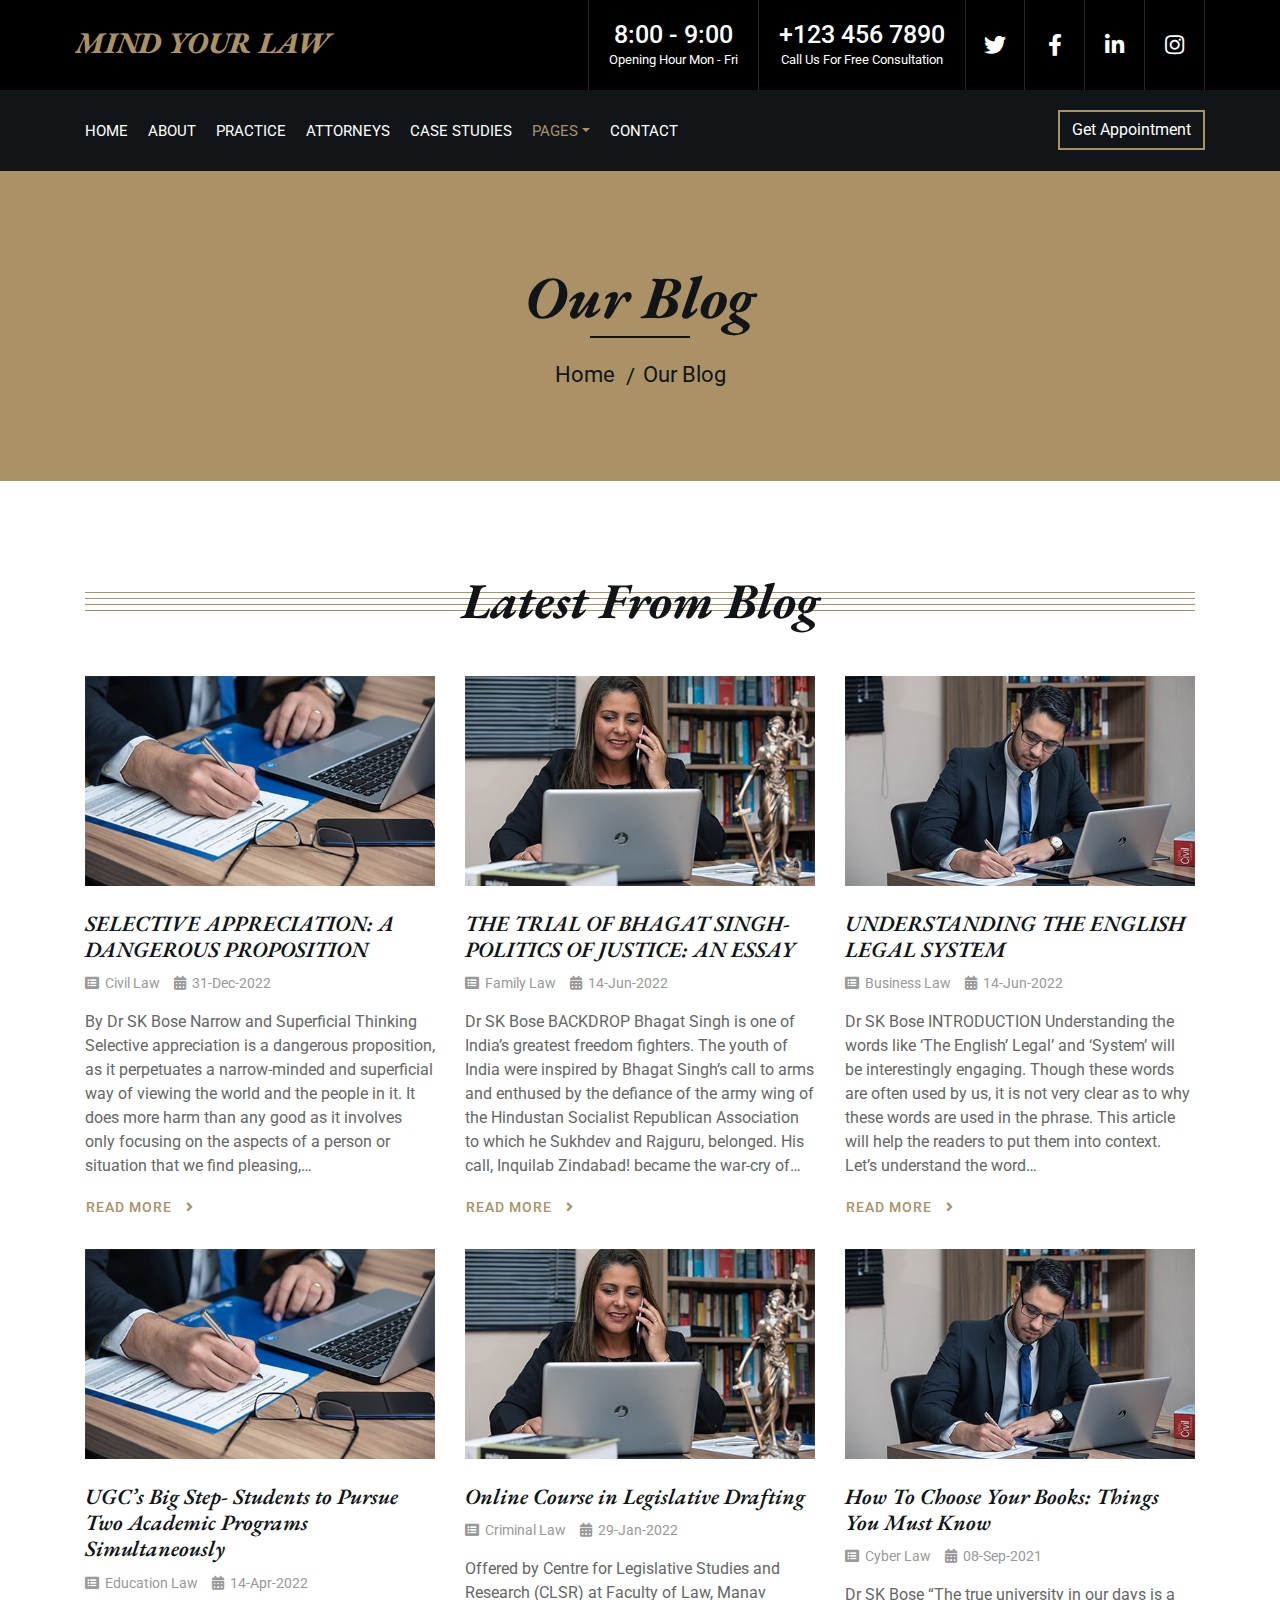
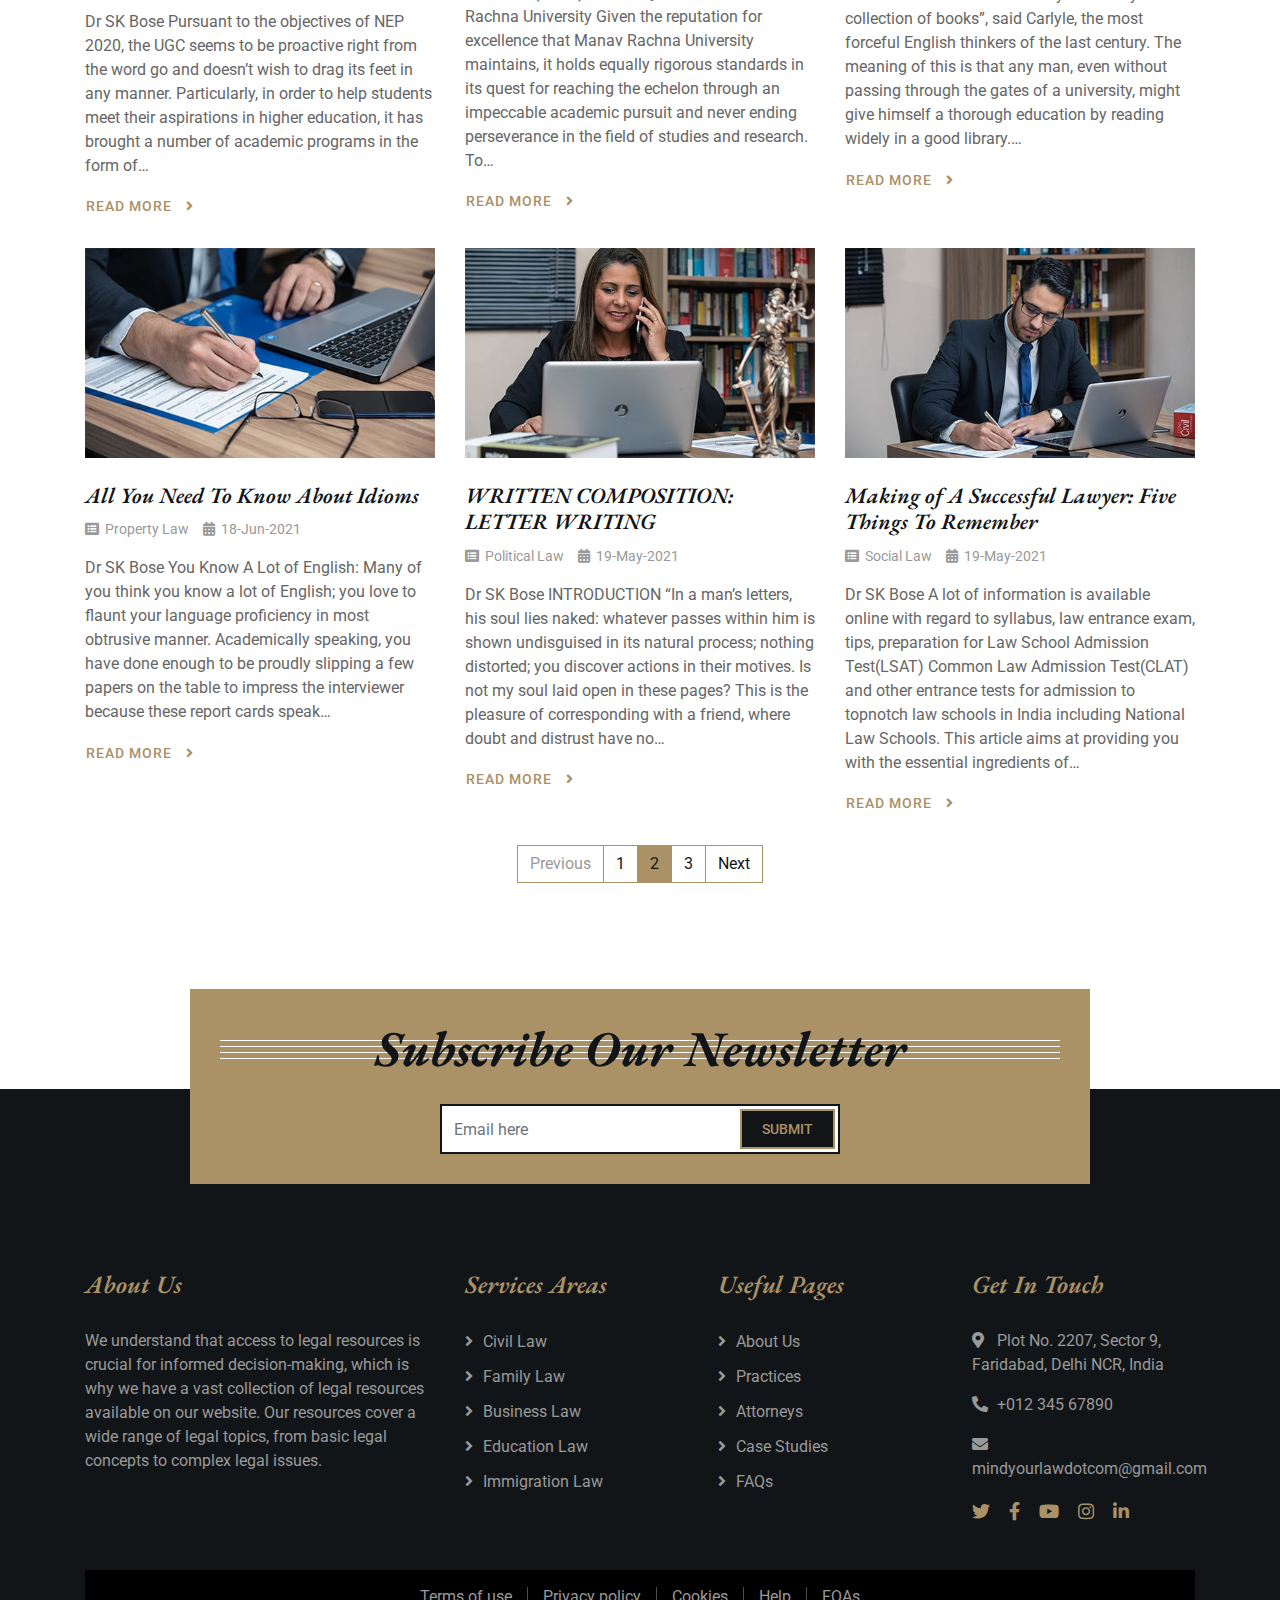
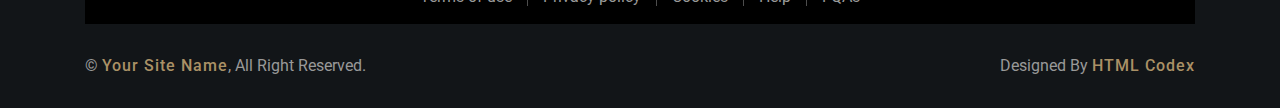
<file: blog.html>
<!DOCTYPE html>
<html lang="en">
    <head>
        <meta charset="utf-8">
        <meta content="width=device-width, initial-scale=1.0" name="viewport">
        <meta content="Law Firm Website Template" name="keywords">
        <meta content="Law Firm Website Template" name="description">

        <!-- Favicon -->
        <link href="img/favicon.ico" rel="icon">

        <!-- Google Font -->
        <link href="https://fonts.googleapis.com/css2?family=EB+Garamond:ital,wght@1,600;1,700;1,800&family=Roboto:wght@400;500&display=swap" rel="stylesheet"> 
        
        <!-- CSS Libraries -->
        <link href="https://stackpath.bootstrapcdn.com/bootstrap/4.4.1/css/bootstrap.min.css" rel="stylesheet">
        <link href="https://cdnjs.cloudflare.com/ajax/libs/font-awesome/5.10.0/css/all.min.css" rel="stylesheet">
        <link href="lib/animate/animate.min.css" rel="stylesheet">
        <link href="lib/owlcarousel/assets/owl.carousel.min.css" rel="stylesheet">

        <!-- Template Stylesheet -->
        <link href="css/style.css" rel="stylesheet">
        <title>MIND YOUR LAW - Know your rights</title>
        <link rel="icon" type="image/x-icon" href="img/cropped-1664177422393-1.webp">
    </head>

    <body>
        <div class="wrapper">
            <!-- Top Bar Start -->
            <div class="top-bar">
                <div class="container-fluid">
                    <div class="row">
                        <div class="col-lg-3">
                            <div class="logo">
                                <a href="index.html">
                                    <h1>MIND YOUR LAW</h1>
                                    <!-- <img src="img/logo.jpg" alt="Logo"> -->
                                </a>
                            </div>
                        </div>
                        <div class="col-lg-9">
                            <div class="top-bar-right">
                                <div class="text">
                                    <h2>8:00 - 9:00</h2>
                                    <p>Opening Hour Mon - Fri</p>
                                </div>
                                <div class="text">
                                    <h2>+123 456 7890</h2>
                                    <p>Call Us For Free Consultation</p>
                                </div>
                                <div class="social">
                                    <a href=""><i class="fab fa-twitter"></i></a>
                                    <a href=""><i class="fab fa-facebook-f"></i></a>
                                    <a href=""><i class="fab fa-linkedin-in"></i></a>
                                    <a href=""><i class="fab fa-instagram"></i></a>
                                </div>
                            </div>
                        </div>
                    </div>
                </div>
            </div>
            <!-- Top Bar End -->

            <!-- Nav Bar Start -->
            <div class="nav-bar">
                <div class="container-fluid">
                    <nav class="navbar navbar-expand-lg bg-dark navbar-dark">
                        <a href="#" class="navbar-brand">MENU</a>
                        <button type="button" class="navbar-toggler" data-toggle="collapse" data-target="#navbarCollapse">
                            <span class="navbar-toggler-icon"></span>
                        </button>

                        <div class="collapse navbar-collapse justify-content-between" id="navbarCollapse">
                            <div class="navbar-nav mr-auto">
                                <a href="index.html" class="nav-item nav-link">Home</a>
                                <a href="about.html" class="nav-item nav-link">About</a>
                                <a href="service.html" class="nav-item nav-link">Practice</a>
                                <a href="team.html" class="nav-item nav-link">Attorneys</a>
                                <a href="portfolio.html" class="nav-item nav-link">Case Studies</a>
                                <div class="nav-item dropdown">
                                    <a href="#" class="nav-link dropdown-toggle active" data-toggle="dropdown">Pages</a>
                                    <div class="dropdown-menu">
                                        <a href="blog.html" class="dropdown-item">Blog Page</a>
                                        <a href="single.html" class="dropdown-item">Single Page</a>
                                    </div>
                                </div>
                                <a href="contact.html" class="nav-item nav-link">Contact</a>
                            </div>
                            <div class="ml-auto">
                                <a class="btn" href="">Get Appointment</a>
                            </div>
                        </div>
                    </nav>
                </div>
            </div>
            <!-- Nav Bar End -->
            
            
            <!-- Page Header Start -->
            <div class="page-header">
                <div class="container">
                    <div class="row">
                        <div class="col-12">
                            <h2>Our Blog</h2>
                        </div>
                        <div class="col-12">
                            <a href="">Home</a>
                            <a href="">Our Blog</a>
                        </div>
                    </div>
                </div>
            </div>
            <!-- Page Header End -->


            <!-- Blog Start -->
            <div class="blog">
                <div class="container">
                    <div class="section-header">
                        <h2>Latest From Blog</h2>
                    </div>
                    <div class="row blog-page">
                        <div class="col-lg-4 col-md-6 blog-item">
                            <img src="img/blog-1.jpg" alt="Blog">
                            <h3>SELECTIVE APPRECIATION: A DANGEROUS PROPOSITION</h3>
                            <div class="meta">
                                <i class="fa fa-list-alt"></i>
                                <a href="">Civil Law</a>
                                <i class="fa fa-calendar-alt"></i>
                                <p>31-Dec-2022</p>
                            </div>
                            <p>
                                By Dr SK Bose Narrow and Superficial Thinking Selective appreciation is a dangerous proposition, as it perpetuates a narrow-minded and superficial way of viewing the world and the people in it.  It does more harm than any good as it involves only focusing on the aspects of a person or situation that we find pleasing,… 
                            </p>
                            <a class="btn" href="">Read More <i class="fa fa-angle-right"></i></a>
                        </div>
                        <div class="col-lg-4 col-md-6 blog-item">
                            <img src="img/blog-2.jpg" alt="Blog">
                            <h3>THE TRIAL OF BHAGAT SINGH-POLITICS OF JUSTICE: AN ESSAY</h3>
                            <div class="meta">
                                <i class="fa fa-list-alt"></i>
                                <a href="">Family Law</a>
                                <i class="fa fa-calendar-alt"></i>
                                <p>14-Jun-2022</p>
                            </div>
                            <p>
                                Dr SK Bose BACKDROP Bhagat Singh is one of India’s greatest freedom fighters. The youth of India were inspired by Bhagat Singh’s call to arms and enthused by the defiance of the army wing of the Hindustan Socialist Republican Association to which he Sukhdev and Rajguru, belonged. His call, Inquilab Zindabad! became the war-cry of… 
                            </p>
                            <a class="btn" href="">Read More <i class="fa fa-angle-right"></i></a>
                        </div>
                        <div class="col-lg-4 col-md-6 blog-item">
                            <img src="img/blog-3.jpg" alt="Blog">
                            <h3>UNDERSTANDING THE ENGLISH LEGAL SYSTEM</h3>
                            <div class="meta">
                                <i class="fa fa-list-alt"></i>
                                <a href="">Business Law</a>
                                <i class="fa fa-calendar-alt"></i>
                                <p>14-Jun-2022</p>
                            </div>
                            <p>
                                Dr SK Bose INTRODUCTION Understanding the words like ‘The English’ Legal’ and ‘System’ will be interestingly engaging. Though these words are often used by us, it is not very clear as to why these words are used in the phrase. This article will help the readers to put them into context.  Let’s understand the word… 
                            </p>
                            <a class="btn" href="">Read More <i class="fa fa-angle-right"></i></a>
                        </div>
                        <div class="col-lg-4 col-md-6 blog-item">
                            <img src="img/blog-1.jpg" alt="Blog">
                            <h3>UGC’s Big Step- Students to Pursue Two Academic Programs Simultaneously</h3>
                            <div class="meta">
                                <i class="fa fa-list-alt"></i>
                                <a href="">Education Law</a>
                                <i class="fa fa-calendar-alt"></i>
                                <p>14-Apr-2022</p>
                            </div>
                            <p>
                                Dr SK Bose Pursuant to the objectives of NEP 2020, the UGC seems to be proactive right from the word go and doesn’t wish to drag its feet in any manner. Particularly, in order to help students meet their aspirations in higher education, it has brought a number of academic programs in the form of… 
                            </p>
                            <a class="btn" href="">Read More <i class="fa fa-angle-right"></i></a>
                        </div>
                        <div class="col-lg-4 col-md-6 blog-item">
                            <img src="img/blog-2.jpg" alt="Blog">
                            <h3>Online Course in Legislative Drafting</h3>
                            <div class="meta">
                                <i class="fa fa-list-alt"></i>
                                <a href="">Criminal Law</a>
                                <i class="fa fa-calendar-alt"></i>
                                <p>29-Jan-2022</p>
                            </div>
                            <p>
                                Offered by Centre for Legislative Studies and Research (CLSR) at Faculty of Law, Manav Rachna University Given the reputation for excellence that Manav Rachna University maintains, it holds equally rigorous standards in its quest for reaching the echelon through an impeccable academic pursuit and never ending perseverance in the field of studies and research. To… 
                            </p>
                            <a class="btn" href="">Read More <i class="fa fa-angle-right"></i></a>
                        </div>
                        <div class="col-lg-4 col-md-6 blog-item">
                            <img src="img/blog-3.jpg" alt="Blog">
                            <h3>How To Choose Your Books: Things You Must Know</h3>
                            <div class="meta">
                                <i class="fa fa-list-alt"></i>
                                <a href="">Cyber Law</a>
                                <i class="fa fa-calendar-alt"></i>
                                <p>08-Sep-2021</p>
                            </div>
                            <p>
                                Dr SK Bose “The true university in our days is a collection of books”, said Carlyle, the most forceful English thinkers of the last century. The meaning of this is that any man, even without passing through the gates of a university, might give himself a thorough education by reading widely in a good library.… 
                            </p>
                            <a class="btn" href="">Read More <i class="fa fa-angle-right"></i></a>
                        </div>
                        <div class="col-lg-4 col-md-6 blog-item">
                            <img src="img/blog-1.jpg" alt="Blog">
                            <h3>All You Need To Know About Idioms</h3>
                            <div class="meta">
                                <i class="fa fa-list-alt"></i>
                                <a href="">Property Law</a>
                                <i class="fa fa-calendar-alt"></i>
                                <p>18-Jun-2021</p>
                            </div>
                            <p>
                                Dr SK Bose You Know A Lot of English: Many of you think you know a lot of English; you love to flaunt your language proficiency in most obtrusive manner. Academically speaking, you have done enough to be proudly slipping a few papers on the table to impress the interviewer because these report cards speak…   
                            </p>
                            <a class="btn" href="">Read More <i class="fa fa-angle-right"></i></a>
                        </div>
                        <div class="col-lg-4 col-md-6 blog-item">
                            <img src="img/blog-2.jpg" alt="Blog">
                            <h3>WRITTEN COMPOSITION: LETTER WRITING</h3>
                            <div class="meta">
                                <i class="fa fa-list-alt"></i>
                                <a href="">Political Law</a>
                                <i class="fa fa-calendar-alt"></i>
                                <p>19-May-2021</p>
                            </div>
                            <p>
                                Dr SK Bose INTRODUCTION “In a man’s letters, his soul lies naked: whatever passes within him is shown undisguised in its natural process; nothing distorted; you discover actions in their motives. Is not my soul laid open in these pages? This is the pleasure of corresponding with a friend, where doubt and distrust have no… 
                            </p>
                            <a class="btn" href="">Read More <i class="fa fa-angle-right"></i></a>
                        </div>
                        <div class="col-lg-4 col-md-6 blog-item">
                            <img src="img/blog-3.jpg" alt="Blog">
                            <h3>Making of A Successful Lawyer: Five Things To Remember</h3>
                            <div class="meta">
                                <i class="fa fa-list-alt"></i>
                                <a href="">Social Law</a>
                                <i class="fa fa-calendar-alt"></i>
                                <p>19-May-2021</p>
                            </div>
                            <p>
                                Dr SK Bose A lot of information is available online with regard to syllabus, law entrance exam, tips, preparation  for Law School Admission Test(LSAT) Common Law Admission Test(CLAT) and other entrance tests for admission to topnotch law schools in India  including National Law Schools. This article aims at providing you with the essential ingredients of… 
                            </p>
                            <a class="btn" href="">Read More <i class="fa fa-angle-right"></i></a>
                        </div>
                    </div>
                    <div class="row">
                        <div class="col-12">
                            <ul class="pagination justify-content-center">
                                <li class="page-item disabled"><a class="page-link" href="#">Previous</a></li>
                                <li class="page-item"><a class="page-link" href="#">1</a></li>
                                <li class="page-item active"><a class="page-link" href="#">2</a></li>
                                <li class="page-item"><a class="page-link" href="#">3</a></li>
                                <li class="page-item"><a class="page-link" href="#">Next</a></li>
                            </ul> 
                        </div>
                    </div>
                </div>
            </div>
            <!-- Blog End -->


            <!-- Newsletter Start -->
            <div class="newsletter">
                <div class="container">
                    <div class="section-header">
                        <h2>Subscribe Our Newsletter</h2>
                    </div>
                    <div class="form">
                        <input class="form-control" placeholder="Email here">
                        <button class="btn">Submit</button>
                    </div>
                </div>
            </div>
            <!-- Newsletter End -->


            <!-- Footer Start -->
            <div class="footer">
                <div class="container">
                    <div class="row">
                        <div class="col-md-6 col-lg-4">
                            <div class="footer-about">
                                <h2>About Us</h2>
                                <p>
                                    We understand that access to legal resources is crucial for informed decision-making, which is why we have a vast collection of legal resources available on our website. Our resources cover a wide range of legal topics, from basic legal concepts to complex legal issues.
                                </p>
                            </div>
                        </div>
                        <div class="col-md-6 col-lg-8">
                            <div class="row">
                        <div class="col-md-6 col-lg-4">
                            <div class="footer-link">
                                <h2>Services Areas</h2>
                                <a href="">Civil Law</a>
                                <a href="">Family Law</a>
                                <a href="">Business Law</a>
                                <a href="">Education Law</a>
                                <a href="">Immigration Law</a>
                            </div>
                        </div>
                        <div class="col-md-6 col-lg-4">
                            <div class="footer-link">
                                <h2>Useful Pages</h2>
                                <a href="">About Us</a>
                                <a href="">Practices</a>
                                <a href="">Attorneys</a>
                                <a href="">Case Studies</a>
                                <a href="">FAQs</a>
                            </div>
                        </div>
                        <div class="col-md-6 col-lg-4">
                            <div class="footer-contact">
                                <h2>Get In Touch</h2>
                                <p><i class="fa fa-map-marker-alt"></i>Plot No. 2207, Sector 9, Faridabad, Delhi NCR, India</p>
                                <p><i class="fa fa-phone-alt"></i>+012 345 67890</p>
                                <p><i class="fa fa-envelope"></i>mindyourlawdotcom@gmail.com</p>
                                <div class="footer-social">
                                    <a href=""><i class="fab fa-twitter"></i></a>
                                    <a href=""><i class="fab fa-facebook-f"></i></a>
                                    <a href=""><i class="fab fa-youtube"></i></a>
                                    <a href=""><i class="fab fa-instagram"></i></a>
                                    <a href=""><i class="fab fa-linkedin-in"></i></a>
                                </div>
                            </div>
                        </div>
                        </div>
                    </div>
                    </div>
                </div>
                <div class="container footer-menu">
                    <div class="f-menu">
                        <a href="">Terms of use</a>
                        <a href="">Privacy policy</a>
                        <a href="">Cookies</a>
                        <a href="">Help</a>
                        <a href="">FQAs</a>
                    </div>
                </div>
                <div class="container copyright">
                    <div class="row">
                        <div class="col-md-6">
                            <p>&copy; <a href="#">Your Site Name</a>, All Right Reserved.</p>
                        </div>
                        <div class="col-md-6">
							<!--/*** This template is free as long as you keep the footer author’s credit link/attribution link/backlink. If you'd like to use the template without the footer author’s credit link/attribution link/backlink, you can purchase the Credit Removal License from "https://htmlcodex.com/credit-removal". Thank you for your support. ***/-->
                            <p>Designed By <a href="https://htmlcodex.com">HTML Codex</a></p>
                        </div>
                    </div>
                </div>
            </div>
            <!-- Footer End -->
            
            <a href="#" class="back-to-top"><i class="fa fa-chevron-up"></i></a>
        </div>

        <!-- JavaScript Libraries -->
        <script src="https://code.jquery.com/jquery-3.4.1.min.js"></script>
        <script src="https://stackpath.bootstrapcdn.com/bootstrap/4.4.1/js/bootstrap.bundle.min.js"></script>
        <script src="lib/easing/easing.min.js"></script>
        <script src="lib/owlcarousel/owl.carousel.min.js"></script>
        <script src="lib/isotope/isotope.pkgd.min.js"></script>

        <!-- Template Javascript -->
        <script src="js/main.js"></script>
    </body>
</html>
</file>
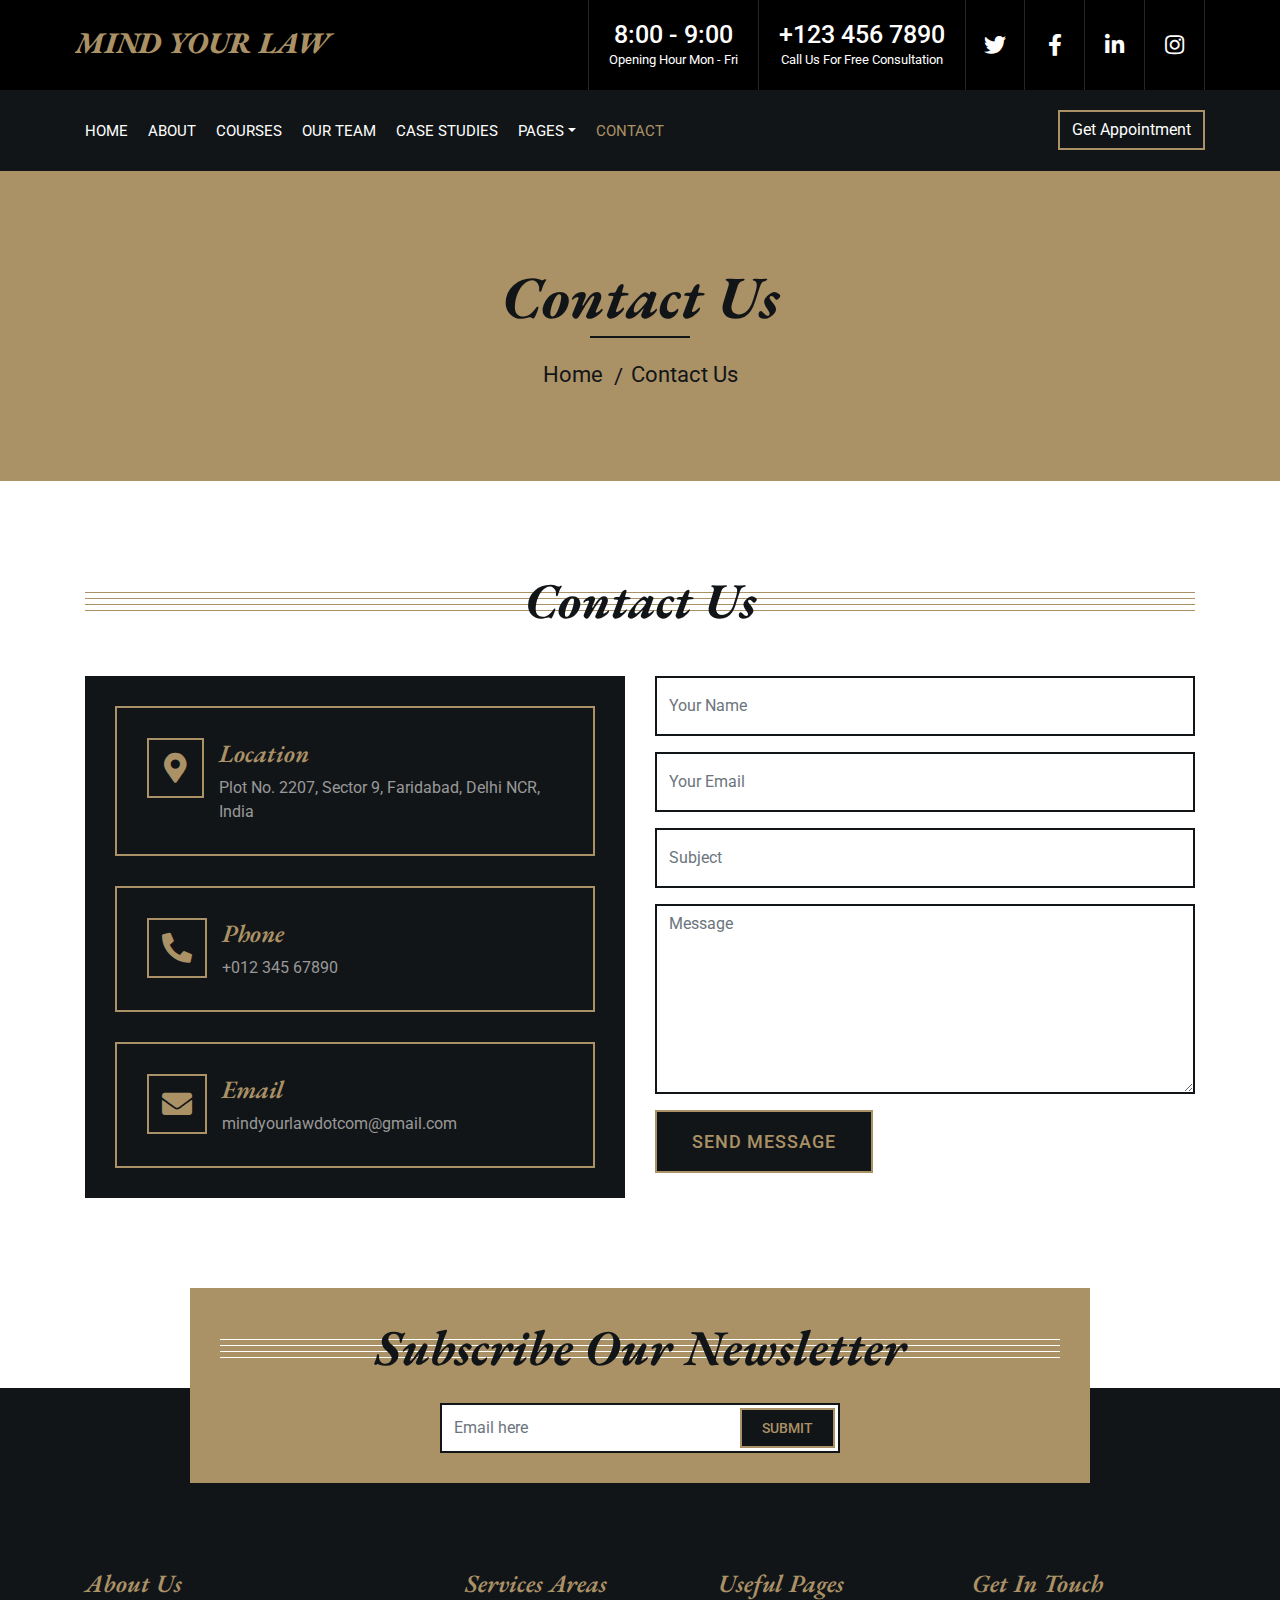
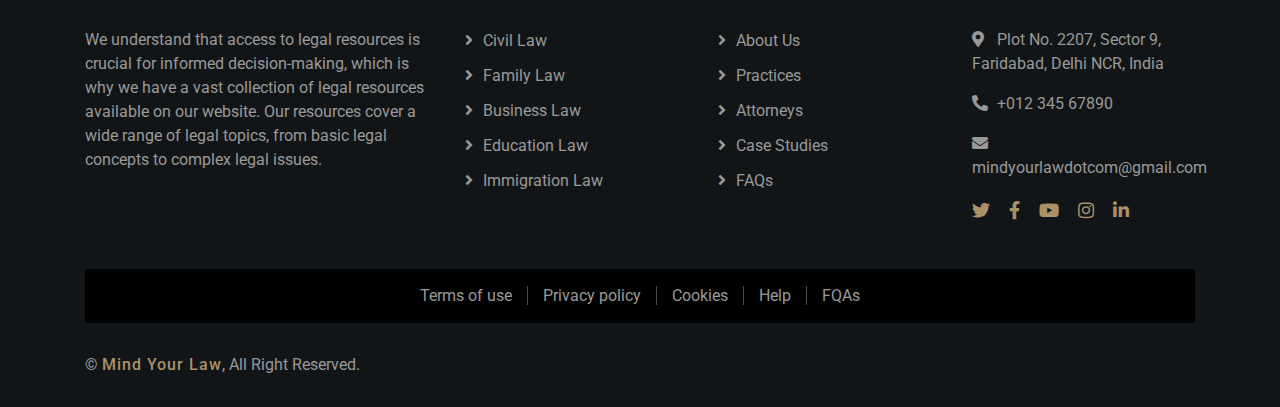
<file: contact.html>
<!DOCTYPE html>
<html lang="en">
    <head>
        <meta charset="utf-8">
        <title>MIND YOUR LAW - Know your rights</title>
        <link rel="icon" type="image/x-icon" href="img/cropped-1664177422393-1.webp">
        <meta content="width=device-width, initial-scale=1.0" name="viewport">
        <meta content="Law Firm Website Template" name="keywords">
        <meta content="Law Firm Website Template" name="description">

        <!-- Favicon -->
        <link href="img/favicon.ico" rel="icon">

        <!-- Google Font -->
        <link href="https://fonts.googleapis.com/css2?family=EB+Garamond:ital,wght@1,600;1,700;1,800&family=Roboto:wght@400;500&display=swap" rel="stylesheet"> 
        
        <!-- CSS Libraries -->
        <link href="https://stackpath.bootstrapcdn.com/bootstrap/4.4.1/css/bootstrap.min.css" rel="stylesheet">
        <link href="https://cdnjs.cloudflare.com/ajax/libs/font-awesome/5.10.0/css/all.min.css" rel="stylesheet">
        <link href="lib/animate/animate.min.css" rel="stylesheet">
        <link href="lib/owlcarousel/assets/owl.carousel.min.css" rel="stylesheet">

        <!-- Template Stylesheet -->
        <link href="css/style.css" rel="stylesheet">
    </head>

    <body>
        <div class="wrapper">
            <!-- Top Bar Start -->
            <div class="top-bar">
                <div class="container-fluid">
                    <div class="row">
                        <div class="col-lg-3">
                            <div class="logo">
                                <a href="index.html">
                                    <h1>MIND YOUR LAW</h1>
                                    <!-- <img src="img/logo.jpg" alt="Logo"> -->
                                </a>
                            </div>
                        </div>
                        <div class="col-lg-9">
                            <div class="top-bar-right">
                                <div class="text">
                                    <h2>8:00 - 9:00</h2>
                                    <p>Opening Hour Mon - Fri</p>
                                </div>
                                <div class="text">
                                    <h2>+123 456 7890</h2>
                                    <p>Call Us For Free Consultation</p>
                                </div>
                                <div class="social">
                                    <a href=""><i class="fab fa-twitter"></i></a>
                                    <a href=""><i class="fab fa-facebook-f"></i></a>
                                    <a href=""><i class="fab fa-linkedin-in"></i></a>
                                    <a href=""><i class="fab fa-instagram"></i></a>
                                </div>
                            </div>
                        </div>
                    </div>
                </div>
            </div>
            <!-- Top Bar End -->

            <!-- Nav Bar Start -->
            <div class="nav-bar">
                <div class="container-fluid">
                    <nav class="navbar navbar-expand-lg bg-dark navbar-dark">
                        <a href="#" class="navbar-brand">MENU</a>
                        <button type="button" class="navbar-toggler" data-toggle="collapse" data-target="#navbarCollapse">
                            <span class="navbar-toggler-icon"></span>
                        </button>

                        <div class="collapse navbar-collapse justify-content-between" id="navbarCollapse">
                            <div class="navbar-nav mr-auto">
                                <a href="index.html" class="nav-item nav-link">Home</a>
                                <a href="about.html" class="nav-item nav-link">About</a>
                                <a href="service.html" class="nav-item nav-link">Courses</a>
                                <a href="team.html" class="nav-item nav-link">Our Team</a>
                                <a href="portfolio.html" class="nav-item nav-link">Case Studies</a>
                                <div class="nav-item dropdown">
                                    <a href="#" class="nav-link dropdown-toggle" data-toggle="dropdown">Pages</a>
                                    <div class="dropdown-menu">
                                        <a href="blog.html" class="dropdown-item">Blog Page</a>
                                        <a href="single.html" class="dropdown-item">Single Page</a>
                                    </div>
                                </div>
                                <a href="contact.html" class="nav-item nav-link active">Contact</a>
                            </div>
                            <div class="ml-auto">
                                <a class="btn" href="">Get Appointment</a>
                            </div>
                        </div>
                    </nav>
                </div>
            </div>
            <!-- Nav Bar End -->
            
            
            <!-- Page Header Start -->
            <div class="page-header">
                <div class="container">
                    <div class="row">
                        <div class="col-12">
                            <h2>Contact Us</h2>
                        </div>
                        <div class="col-12">
                            <a href="">Home</a>
                            <a href="">Contact Us</a>
                        </div>
                    </div>
                </div>
            </div>
            <!-- Page Header End -->


            <!-- Contact Start -->
            <div class="contact">
                <div class="container">
                    <div class="section-header">
                        <h2>Contact Us</h2>
                    </div>
                    <div class="row">
                        <div class="col-md-6">
                            <div class="contact-info">
                                <div class="contact-item">
                                    <i class="fa fa-map-marker-alt"></i>
                                    <div class="contact-text">
                                        <h2>Location</h2>
                                        <p>Plot No. 2207, Sector 9, Faridabad, Delhi NCR, India</p>
                                    </div>
                                </div>
                                <div class="contact-item">
                                    <i class="fa fa-phone-alt"></i>
                                    <div class="contact-text">
                                        <h2>Phone</h2>
                                        <p>+012 345 67890</p>
                                    </div>
                                </div>
                                <div class="contact-item">
                                    <i class="fa fa-envelope"></i>
                                    <div class="contact-text">
                                        <h2>Email</h2>
                                        <p>mindyourlawdotcom@gmail.com</p>
                                    </div>
                                </div>
                            </div>
                        </div>
                        <div class="col-md-6">
                            <div class="contact-form">
                                <form>
                                    <div class="form-group">
                                        <input type="text" class="form-control" placeholder="Your Name" required="required" />
                                    </div>
                                    <div class="form-group">
                                        <input type="email" class="form-control" placeholder="Your Email" required="required" />
                                    </div>
                                    <div class="form-group">
                                        <input type="text" class="form-control" placeholder="Subject" required="required" />
                                    </div>
                                    <div class="form-group">
                                        <textarea class="form-control" placeholder="Message" required="required" ></textarea>
                                    </div>
                                    <div>
                                        <button class="btn" type="submit">Send Message</button>
                                    </div>
                                </form>
                            </div>
                        </div>
                    </div>
                </div>
            </div>
            <!-- Contact End -->


            <!-- Newsletter Start -->
            <div class="newsletter">
                <div class="container">
                    <div class="section-header">
                        <h2>Subscribe Our Newsletter</h2>
                    </div>
                    <div class="form">
                        <input class="form-control" placeholder="Email here">
                        <button class="btn">Submit</button>
                    </div>
                </div>
            </div>
            <!-- Newsletter End -->


            <!-- Footer Start -->
            <div class="footer">
                <div class="container">
                    <div class="row">
                        <div class="col-md-6 col-lg-4">
                            <div class="footer-about">
                                <h2>About Us</h2>
                                <p>
                                    We understand that access to legal resources is crucial for informed decision-making, which is why we have a vast collection of legal resources available on our website. Our resources cover a wide range of legal topics, from basic legal concepts to complex legal issues.
                                </p>
                            </div>
                        </div>
                        <div class="col-md-6 col-lg-8">
                            <div class="row">
                        <div class="col-md-6 col-lg-4">
                            <div class="footer-link">
                                <h2>Services Areas</h2>
                                <a href="">Civil Law</a>
                                <a href="">Family Law</a>
                                <a href="">Business Law</a>
                                <a href="">Education Law</a>
                                <a href="">Immigration Law</a>
                            </div>
                        </div>
                        <div class="col-md-6 col-lg-4">
                            <div class="footer-link">
                                <h2>Useful Pages</h2>
                                <a href="">About Us</a>
                                <a href="">Practices</a>
                                <a href="">Attorneys</a>
                                <a href="">Case Studies</a>
                                <a href="">FAQs</a>
                            </div>
                        </div>
                        <div class="col-md-6 col-lg-4">
                            <div class="footer-contact">
                                <h2>Get In Touch</h2>
                                <p><i class="fa fa-map-marker-alt"></i>Plot No. 2207, Sector 9, Faridabad, Delhi NCR, India</p>
                                <p><i class="fa fa-phone-alt"></i>+012 345 67890</p>
                                <p><i class="fa fa-envelope"></i>mindyourlawdotcom@gmail.com</p>
                                <div class="footer-social">
                                    <a href=""><i class="fab fa-twitter"></i></a>
                                    <a href=""><i class="fab fa-facebook-f"></i></a>
                                    <a href=""><i class="fab fa-youtube"></i></a>
                                    <a href=""><i class="fab fa-instagram"></i></a>
                                    <a href=""><i class="fab fa-linkedin-in"></i></a>
                                </div>
                            </div>
                        </div>
                        </div>
                    </div>
                    </div>
                </div>
                <div class="container footer-menu">
                    <div class="f-menu">
                        <a href="">Terms of use</a>
                        <a href="">Privacy policy</a>
                        <a href="">Cookies</a>
                        <a href="">Help</a>
                        <a href="">FQAs</a>
                    </div>
                </div>
                <div class="container copyright">
                    <div class="row">
                        <div class="col-md-6">
                            <p>&copy; <a href="#">Mind Your Law</a>, All Right Reserved.</p>
                        </div>
                        <div class="col-md-6">
							<!--/*** This template is free as long as you keep the footer author’s credit link/attribution link/backlink. If you'd like to use the template without the footer author’s credit link/attribution link/backlink, you can purchase the Credit Removal License from "https://htmlcodex.com/credit-removal". Thank you for your support. ***/-->
                            
                        </div>
                    </div>
                </div>
            </div>
            <!-- Footer End -->
            
            <a href="#" class="back-to-top"><i class="fa fa-chevron-up"></i></a>
        </div>

        <!-- JavaScript Libraries -->
        <script src="https://code.jquery.com/jquery-3.4.1.min.js"></script>
        <script src="https://stackpath.bootstrapcdn.com/bootstrap/4.4.1/js/bootstrap.bundle.min.js"></script>
        <script src="lib/easing/easing.min.js"></script>
        <script src="lib/owlcarousel/owl.carousel.min.js"></script>
        <script src="lib/isotope/isotope.pkgd.min.js"></script>

        <!-- Template Javascript -->
        <script src="js/main.js"></script>
    </body>
</html>
</file>
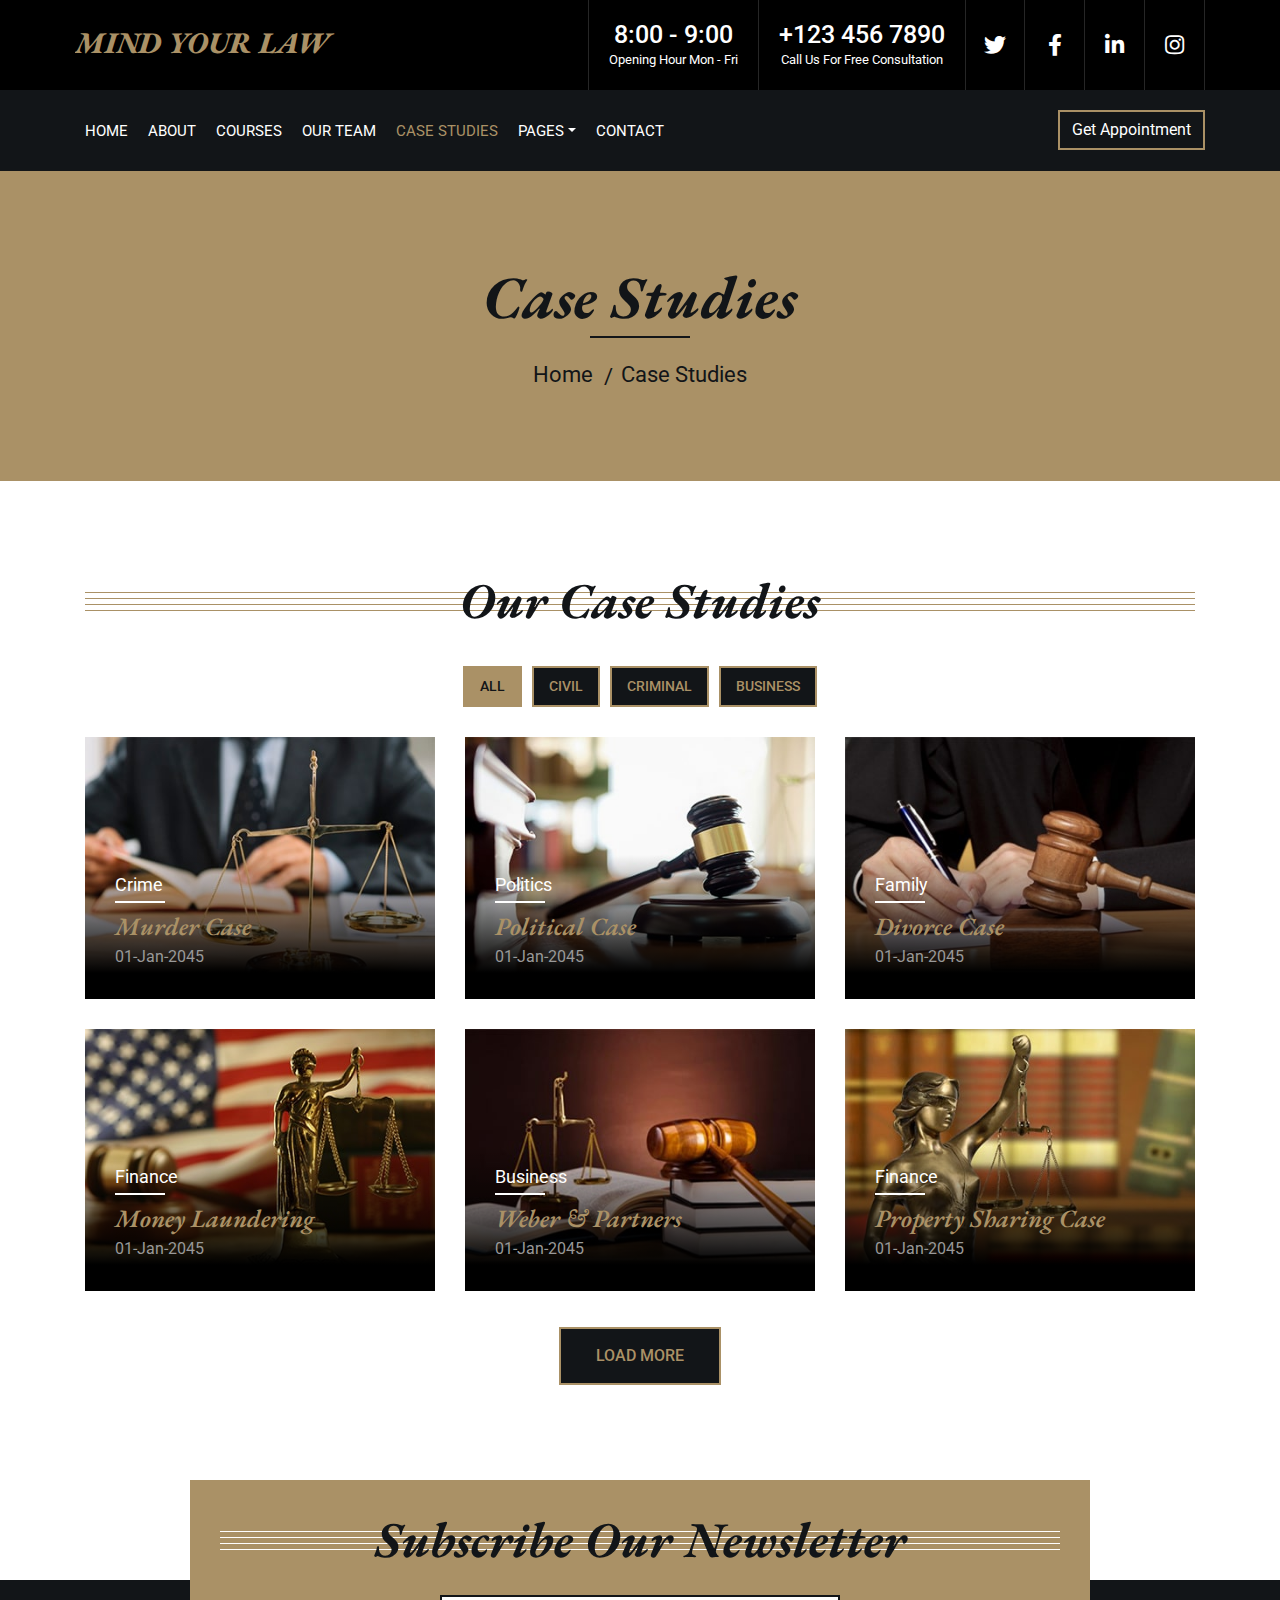
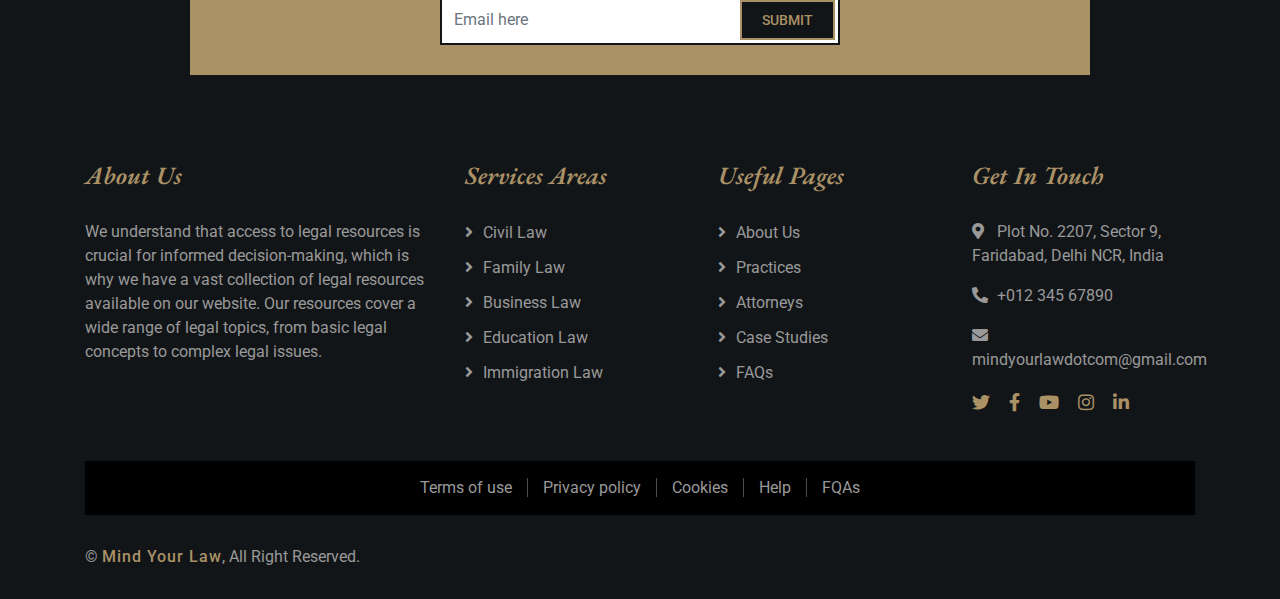
<file: portfolio.html>
<!DOCTYPE html>
<html lang="en">
    <head>
        <meta charset="utf-8">
        <title>MIND YOUR LAW - Know your rights</title>
        <link rel="icon" type="image/x-icon" href="img/cropped-1664177422393-1.webp">
        <meta content="width=device-width, initial-scale=1.0" name="viewport">
        <meta content="Law Firm Website Template" name="keywords">
        <meta content="Law Firm Website Template" name="description">

        <!-- Favicon -->
        <link href="img/favicon.ico" rel="icon">

        <!-- Google Font -->
        <link href="https://fonts.googleapis.com/css2?family=EB+Garamond:ital,wght@1,600;1,700;1,800&family=Roboto:wght@400;500&display=swap" rel="stylesheet"> 
        
        <!-- CSS Libraries -->
        <link href="https://stackpath.bootstrapcdn.com/bootstrap/4.4.1/css/bootstrap.min.css" rel="stylesheet">
        <link href="https://cdnjs.cloudflare.com/ajax/libs/font-awesome/5.10.0/css/all.min.css" rel="stylesheet">
        <link href="lib/animate/animate.min.css" rel="stylesheet">
        <link href="lib/owlcarousel/assets/owl.carousel.min.css" rel="stylesheet">

        <!-- Template Stylesheet -->
        <link href="css/style.css" rel="stylesheet">
    </head>

    <body>
        <div class="wrapper">
            <!-- Top Bar Start -->
            <div class="top-bar">
                <div class="container-fluid">
                    <div class="row">
                        <div class="col-lg-3">
                            <div class="logo">
                                <a href="index.html">
                                    <h1>MIND YOUR LAW</h1>
                                    <!-- <img src="img/logo.jpg" alt="Logo"> -->
                                </a>
                            </div>
                        </div>
                        <div class="col-lg-9">
                            <div class="top-bar-right">
                                <div class="text">
                                    <h2>8:00 - 9:00</h2>
                                    <p>Opening Hour Mon - Fri</p>
                                </div>
                                <div class="text">
                                    <h2>+123 456 7890</h2>
                                    <p>Call Us For Free Consultation</p>
                                </div>
                                <div class="social">
                                    <a href=""><i class="fab fa-twitter"></i></a>
                                    <a href=""><i class="fab fa-facebook-f"></i></a>
                                    <a href=""><i class="fab fa-linkedin-in"></i></a>
                                    <a href=""><i class="fab fa-instagram"></i></a>
                                </div>
                            </div>
                        </div>
                    </div>
                </div>
            </div>
            <!-- Top Bar End -->

            <!-- Nav Bar Start -->
            <div class="nav-bar">
                <div class="container-fluid">
                    <nav class="navbar navbar-expand-lg bg-dark navbar-dark">
                        <a href="#" class="navbar-brand">MENU</a>
                        <button type="button" class="navbar-toggler" data-toggle="collapse" data-target="#navbarCollapse">
                            <span class="navbar-toggler-icon"></span>
                        </button>

                        <div class="collapse navbar-collapse justify-content-between" id="navbarCollapse">
                            <div class="navbar-nav mr-auto">
                                <a href="index.html" class="nav-item nav-link">Home</a>
                                <a href="about.html" class="nav-item nav-link">About</a>
                                <a href="service.html" class="nav-item nav-link">Courses</a>
                                <a href="team.html" class="nav-item nav-link">Our Team</a>
                                <a href="portfolio.html" class="nav-item nav-link active">Case Studies</a>
                                <div class="nav-item dropdown">
                                    <a href="#" class="nav-link dropdown-toggle" data-toggle="dropdown">Pages</a>
                                    <div class="dropdown-menu">
                                        <a href="blog.html" class="dropdown-item">Blog Page</a>
                                        <a href="single.html" class="dropdown-item">Single Page</a>
                                    </div>
                                </div>
                                <a href="contact.html" class="nav-item nav-link">Contact</a>
                            </div>
                            <div class="ml-auto">
                                <a class="btn" href="">Get Appointment</a>
                            </div>
                        </div>
                    </nav>
                </div>
            </div>
            <!-- Nav Bar End -->
            
            
            <!-- Page Header Start -->
            <div class="page-header">
                <div class="container">
                    <div class="row">
                        <div class="col-12">
                            <h2>Case Studies</h2>
                        </div>
                        <div class="col-12">
                            <a href="">Home</a>
                            <a href="">Case Studies</a>
                        </div>
                    </div>
                </div>
            </div>
            <!-- Page Header End -->


            <!-- Portfolio Start -->
            <div class="portfolio">
                <div class="container">
                    <div class="section-header">
                        <h2>Our Case Studies</h2>
                    </div>
                    <div class="row">
                        <div class="col-12">
                            <ul id="portfolio-flters">
                                <li data-filter="*" class="filter-active">All</li>
                                <li data-filter=".first">Civil</li>
                                <li data-filter=".second">Criminal</li>
                                <li data-filter=".third">Business</li>
                            </ul>
                        </div>
                    </div>
                    <div class="row portfolio-container">
                        <div class="col-lg-4 col-md-6 col-sm-12 portfolio-item first">
                            <div class="portfolio-wrap">
                                <img src="img/portfolio-1.jpg" alt="Portfolio Image">
                                <figure>
                                    <p>Crime</p>
                                    <a href="#">Murder Case</a>
                                    <span>01-Jan-2045</span>
                                </figure>
                            </div>
                        </div>
                        <div class="col-lg-4 col-md-6 col-sm-12 portfolio-item second">
                            <div class="portfolio-wrap">
                                <img src="img/portfolio-2.jpg" alt="Portfolio Image">
                                <figure>
                                    <p>Politics</p>
                                    <a href="#">Political Case</a>
                                    <span>01-Jan-2045</span>
                                </figure>
                            </div>
                        </div>
                        <div class="col-lg-4 col-md-6 col-sm-12 portfolio-item third">
                            <div class="portfolio-wrap">
                                <img src="img/portfolio-3.jpg" alt="Portfolio Image">
                                <figure>
                                    <p>Family</p>
                                    <a href="#">Divorce Case</a>
                                    <span>01-Jan-2045</span>
                                </figure>
                            </div>
                        </div>
                        <div class="col-lg-4 col-md-6 col-sm-12 portfolio-item first">
                            <div class="portfolio-wrap">
                                <img src="img/portfolio-4.jpg" alt="Portfolio Image">
                                <figure>
                                    <p>Finance</p>
                                    <a href="#">Money Laundering</a>
                                    <span>01-Jan-2045</span>
                                </figure>
                            </div>
                        </div>
                        <div class="col-lg-4 col-md-6 col-sm-12 portfolio-item second">
                            <div class="portfolio-wrap">
                                <img src="img/portfolio-5.jpg" alt="Portfolio Image">
                                <figure>
                                    <p>Business</p>
                                    <a href="#">Weber & Partners</a>
                                    <span>01-Jan-2045</span>
                                </figure>
                            </div>
                        </div>
                        <div class="col-lg-4 col-md-6 col-sm-12 portfolio-item third">
                            <div class="portfolio-wrap">
                                <img src="img/portfolio-6.jpg" alt="Portfolio Image">
                                <figure>
                                    <p>Finance</p>
                                    <a href="#">Property Sharing Case</a>
                                    <span>01-Jan-2045</span>
                                </figure>
                            </div>
                        </div>
                    </div>
                    <div class="row">
                        <div class="col-12 load-more">
                            <a class="btn" href="#">Load More</a>
                        </div>
                    </div>
                </div>
            </div>
            <!-- Portfolio Start -->


            <!-- Newsletter Start -->
            <div class="newsletter">
                <div class="container">
                    <div class="section-header">
                        <h2>Subscribe Our Newsletter</h2>
                    </div>
                    <div class="form">
                        <input class="form-control" placeholder="Email here">
                        <button class="btn">Submit</button>
                    </div>
                </div>
            </div>
            <!-- Newsletter End -->


            <!-- Footer Start -->
            <div class="footer">
                <div class="container">
                    <div class="row">
                        <div class="col-md-6 col-lg-4">
                            <div class="footer-about">
                                <h2>About Us</h2>
                                <p>
                                    We understand that access to legal resources is crucial for informed decision-making, which is why we have a vast collection of legal resources available on our website. Our resources cover a wide range of legal topics, from basic legal concepts to complex legal issues.
                                </p>
                            </div>
                        </div>
                        <div class="col-md-6 col-lg-8">
                            <div class="row">
                        <div class="col-md-6 col-lg-4">
                            <div class="footer-link">
                                <h2>Services Areas</h2>
                                <a href="">Civil Law</a>
                                <a href="">Family Law</a>
                                <a href="">Business Law</a>
                                <a href="">Education Law</a>
                                <a href="">Immigration Law</a>
                            </div>
                        </div>
                        <div class="col-md-6 col-lg-4">
                            <div class="footer-link">
                                <h2>Useful Pages</h2>
                                <a href="">About Us</a>
                                <a href="">Practices</a>
                                <a href="">Attorneys</a>
                                <a href="">Case Studies</a>
                                <a href="">FAQs</a>
                            </div>
                        </div>
                        <div class="col-md-6 col-lg-4">
                            <div class="footer-contact">
                                <h2>Get In Touch</h2>
                                <p><i class="fa fa-map-marker-alt"></i>Plot No. 2207, Sector 9, Faridabad, Delhi NCR, India</p>
                                <p><i class="fa fa-phone-alt"></i>+012 345 67890</p>
                                <p><i class="fa fa-envelope"></i>mindyourlawdotcom@gmail.com</p>
                                <div class="footer-social">
                                    <a href=""><i class="fab fa-twitter"></i></a>
                                    <a href=""><i class="fab fa-facebook-f"></i></a>
                                    <a href=""><i class="fab fa-youtube"></i></a>
                                    <a href=""><i class="fab fa-instagram"></i></a>
                                    <a href=""><i class="fab fa-linkedin-in"></i></a>
                                </div>
                            </div>
                        </div>
                        </div>
                    </div>
                    </div>
                </div>
                <div class="container footer-menu">
                    <div class="f-menu">
                        <a href="">Terms of use</a>
                        <a href="">Privacy policy</a>
                        <a href="">Cookies</a>
                        <a href="">Help</a>
                        <a href="">FQAs</a>
                    </div>
                </div>
                <div class="container copyright">
                    <div class="row">
                        <div class="col-md-6">
                            <p>&copy; <a href="#">Mind Your Law</a>, All Right Reserved.</p>
                        </div>
                        <div class="col-md-6">
							<!--/*** This template is free as long as you keep the footer author’s credit link/attribution link/backlink. If you'd like to use the template without the footer author’s credit link/attribution link/backlink, you can purchase the Credit Removal License from "https://htmlcodex.com/credit-removal". Thank you for your support. ***/-->
                          
                        </div>
                    </div>
                </div>
            </div>
            <!-- Footer End -->
            
            <a href="#" class="back-to-top"><i class="fa fa-chevron-up"></i></a>
        </div>

        <!-- JavaScript Libraries -->
        <script src="https://code.jquery.com/jquery-3.4.1.min.js"></script>
        <script src="https://stackpath.bootstrapcdn.com/bootstrap/4.4.1/js/bootstrap.bundle.min.js"></script>
        <script src="lib/easing/easing.min.js"></script>
        <script src="lib/owlcarousel/owl.carousel.min.js"></script>
        <script src="lib/isotope/isotope.pkgd.min.js"></script>

        <!-- Template Javascript -->
        <script src="js/main.js"></script>
    </body>
</html>
</file>
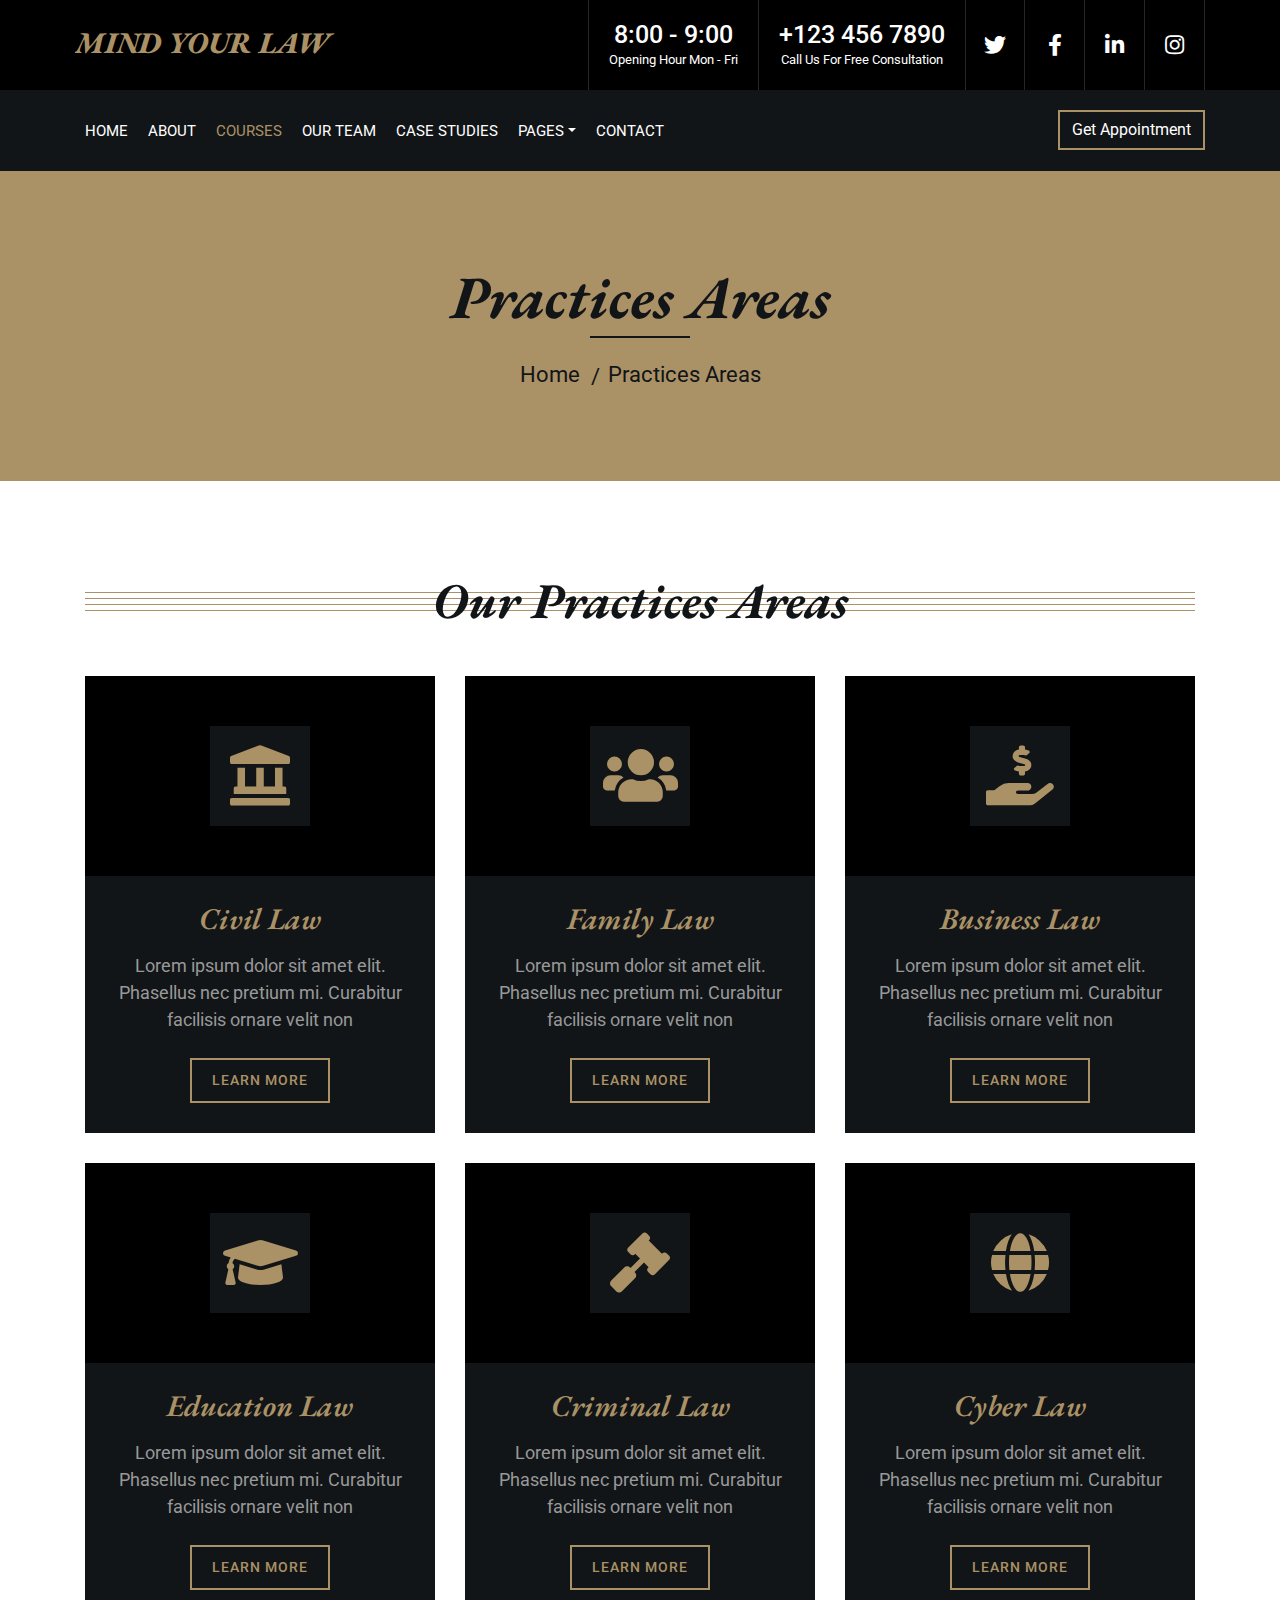
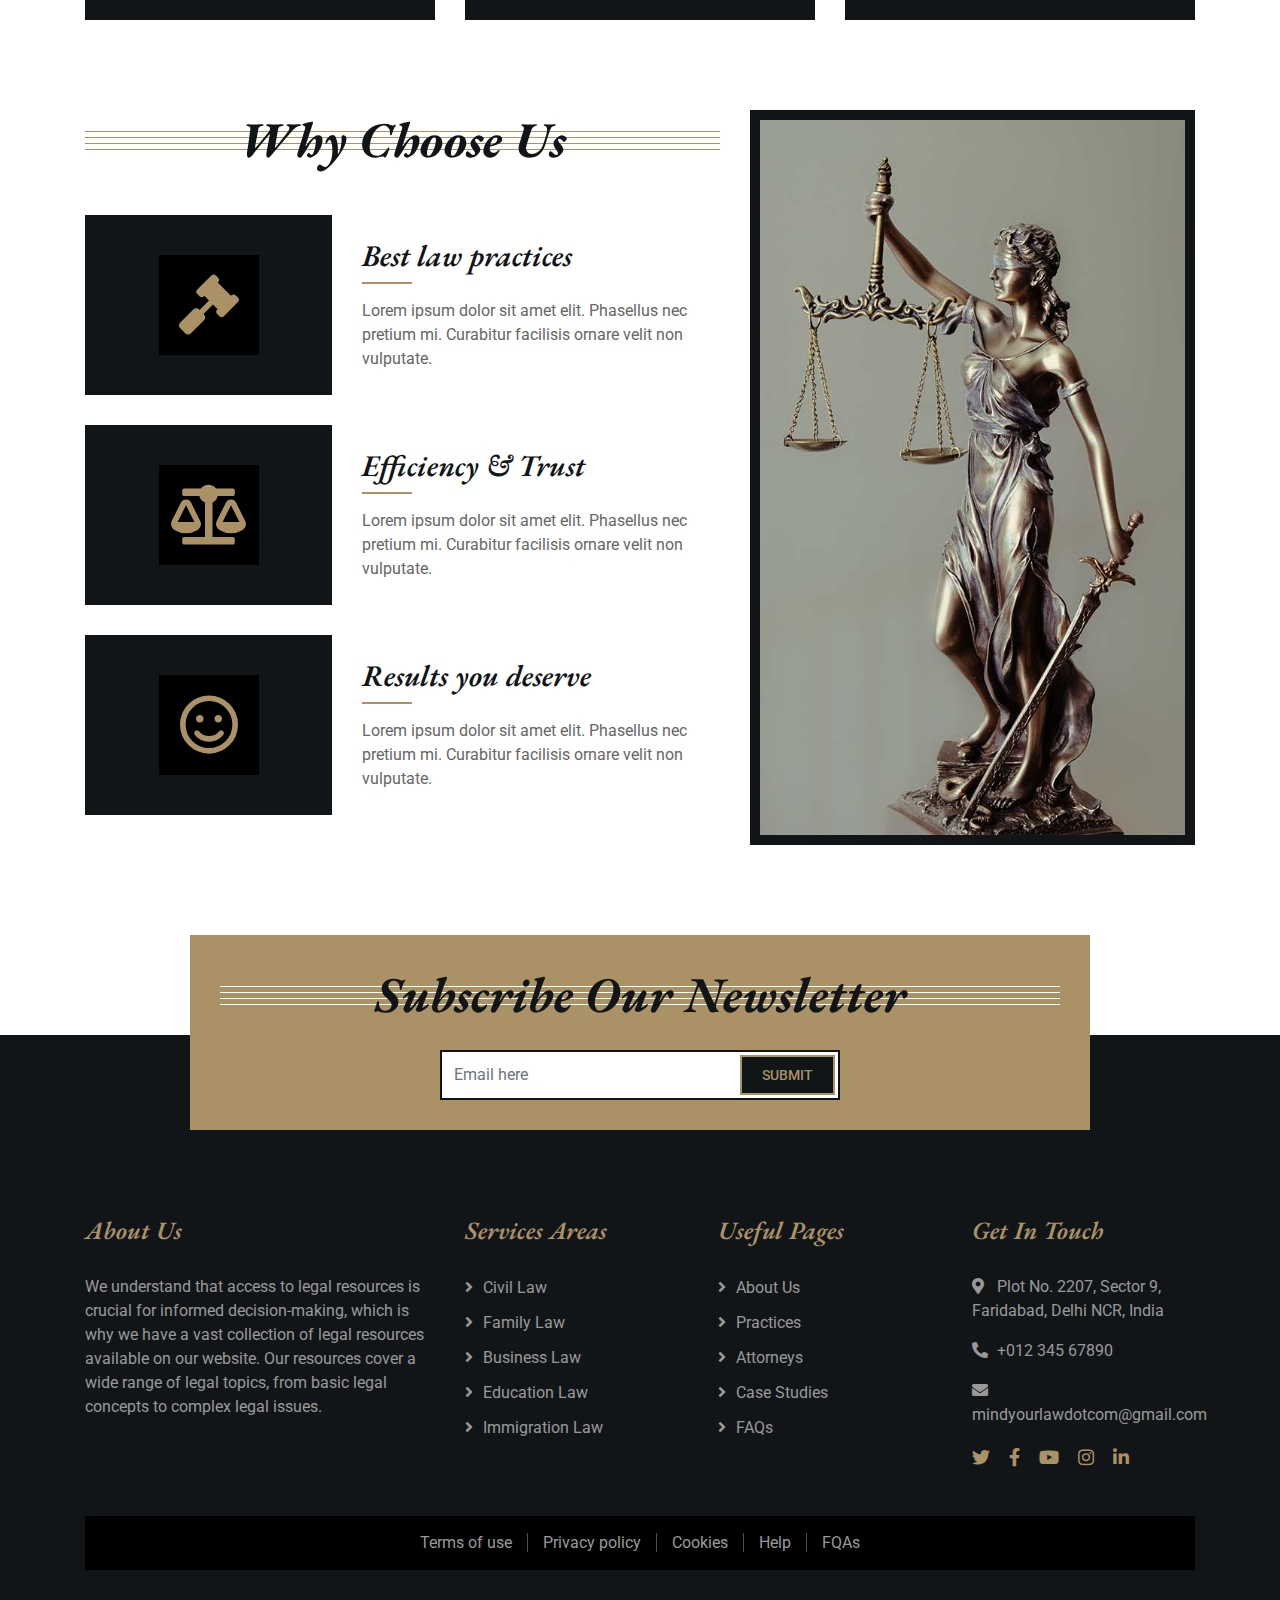
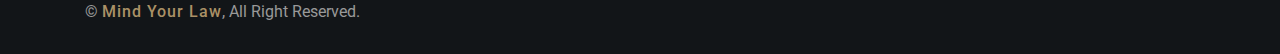
<file: service.html>
<!DOCTYPE html>
<html lang="en">
    <head>
        <meta charset="utf-8">
        <title>MIND YOUR LAW - Know your rights</title>
        <link rel="icon" type="image/x-icon" href="img/cropped-1664177422393-1.webp">
        <meta content="width=device-width, initial-scale=1.0" name="viewport">
        <meta content="Law Firm Website Template" name="keywords">
        <meta content="Law Firm Website Template" name="description">

        <!-- Favicon -->
        <link href="img/favicon.ico" rel="icon">

        <!-- Google Font -->
        <link href="https://fonts.googleapis.com/css2?family=EB+Garamond:ital,wght@1,600;1,700;1,800&family=Roboto:wght@400;500&display=swap" rel="stylesheet"> 
        
        <!-- CSS Libraries -->
        <link href="https://stackpath.bootstrapcdn.com/bootstrap/4.4.1/css/bootstrap.min.css" rel="stylesheet">
        <link href="https://cdnjs.cloudflare.com/ajax/libs/font-awesome/5.10.0/css/all.min.css" rel="stylesheet">
        <link href="lib/animate/animate.min.css" rel="stylesheet">
        <link href="lib/owlcarousel/assets/owl.carousel.min.css" rel="stylesheet">

        <!-- Template Stylesheet -->
        <link href="css/style.css" rel="stylesheet">
    </head>

    <body>
        <div class="wrapper">
            <!-- Top Bar Start -->
            <div class="top-bar">
                <div class="container-fluid">
                    <div class="row">
                        <div class="col-lg-3">
                            <div class="logo">
                                <a href="index.html">
                                    <h1>MIND YOUR LAW</h1>
                                    <!-- <img src="img/logo.jpg" alt="Logo"> -->
                                </a>
                            </div>
                        </div>
                        <div class="col-lg-9">
                            <div class="top-bar-right">
                                <div class="text">
                                    <h2>8:00 - 9:00</h2>
                                    <p>Opening Hour Mon - Fri</p>
                                </div>
                                <div class="text">
                                    <h2>+123 456 7890</h2>
                                    <p>Call Us For Free Consultation</p>
                                </div>
                                <div class="social">
                                    <a href=""><i class="fab fa-twitter"></i></a>
                                    <a href=""><i class="fab fa-facebook-f"></i></a>
                                    <a href=""><i class="fab fa-linkedin-in"></i></a>
                                    <a href=""><i class="fab fa-instagram"></i></a>
                                </div>
                            </div>
                        </div>
                    </div>
                </div>
            </div>
            <!-- Top Bar End -->

            <!-- Nav Bar Start -->
            <div class="nav-bar">
                <div class="container-fluid">
                    <nav class="navbar navbar-expand-lg bg-dark navbar-dark">
                        <a href="#" class="navbar-brand">MENU</a>
                        <button type="button" class="navbar-toggler" data-toggle="collapse" data-target="#navbarCollapse">
                            <span class="navbar-toggler-icon"></span>
                        </button>

                        <div class="collapse navbar-collapse justify-content-between" id="navbarCollapse">
                            <div class="navbar-nav mr-auto">
                                <a href="index.html" class="nav-item nav-link">Home</a>
                                <a href="about.html" class="nav-item nav-link">About</a>
                                <a href="service.html" class="nav-item nav-link active">Courses</a>
                                <a href="team.html" class="nav-item nav-link">Our Team</a>
                                <a href="portfolio.html" class="nav-item nav-link">Case Studies</a>
                                <div class="nav-item dropdown">
                                    <a href="#" class="nav-link dropdown-toggle" data-toggle="dropdown">Pages</a>
                                    <div class="dropdown-menu">
                                        <a href="single-page.html" class="dropdown-item">Blog Page</a>
                                        <a href="#" class="dropdown-item">Single Page</a>
                                    </div>
                                </div>
                                <a href="contact.html" class="nav-item nav-link">Contact</a>
                            </div>
                            <div class="ml-auto">
                                <a class="btn" href="">Get Appointment</a>
                            </div>
                        </div>
                    </nav>
                </div>
            </div>
            <!-- Nav Bar End -->
            
            
            <!-- Page Header Start -->
            <div class="page-header">
                <div class="container">
                    <div class="row">
                        <div class="col-12">
                            <h2>Practices Areas</h2>
                        </div>
                        <div class="col-12">
                            <a href="">Home</a>
                            <a href="">Practices Areas</a>
                        </div>
                    </div>
                </div>
            </div>
            <!-- Page Header End -->


            <!-- Service Start -->
            <div class="service">
                <div class="container">
                    <div class="section-header">
                        <h2>Our Practices Areas</h2>
                    </div>
                    <div class="row">
                        <div class="col-lg-4 col-md-6">
                            <div class="service-item">
                                <div class="service-icon">
                                    <i class="fa fa-landmark"></i>
                                </div>
                                <h3>Civil Law</h3>
                                <p>
                                    Lorem ipsum dolor sit amet elit. Phasellus nec pretium mi. Curabitur facilisis ornare velit non
                                </p>
                                <a class="btn" href="">Learn More</a>
                            </div>
                        </div>
                        <div class="col-lg-4 col-md-6">
                            <div class="service-item">
                                <div class="service-icon">
                                    <i class="fa fa-users"></i>
                                </div>
                                <h3>Family Law</h3>
                                <p>
                                    Lorem ipsum dolor sit amet elit. Phasellus nec pretium mi. Curabitur facilisis ornare velit non
                                </p>
                                <a class="btn" href="">Learn More</a>
                            </div>
                        </div>
                        <div class="col-lg-4 col-md-6">
                            <div class="service-item">
                                <div class="service-icon">
                                    <i class="fa fa-hand-holding-usd"></i>
                                </div>
                                <h3>Business Law</h3>
                                <p>
                                    Lorem ipsum dolor sit amet elit. Phasellus nec pretium mi. Curabitur facilisis ornare velit non
                                </p>
                                <a class="btn" href="">Learn More</a>
                            </div>
                        </div>
                        <div class="col-lg-4 col-md-6">
                            <div class="service-item">
                                <div class="service-icon">
                                    <i class="fa fa-graduation-cap"></i>
                                </div>
                                <h3>Education Law</h3>
                                <p>
                                    Lorem ipsum dolor sit amet elit. Phasellus nec pretium mi. Curabitur facilisis ornare velit non
                                </p>
                                <a class="btn" href="">Learn More</a>
                            </div>
                        </div>
                        <div class="col-lg-4 col-md-6">
                            <div class="service-item">
                                <div class="service-icon">
                                    <i class="fa fa-gavel"></i>
                                </div>
                                <h3>Criminal Law</h3>
                                <p>
                                    Lorem ipsum dolor sit amet elit. Phasellus nec pretium mi. Curabitur facilisis ornare velit non
                                </p>
                                <a class="btn" href="">Learn More</a>
                            </div>
                        </div>
                        <div class="col-lg-4 col-md-6">
                            <div class="service-item">
                                <div class="service-icon">
                                    <i class="fa fa-globe"></i>
                                </div>
                                <h3>Cyber Law</h3>
                                <p>
                                    Lorem ipsum dolor sit amet elit. Phasellus nec pretium mi. Curabitur facilisis ornare velit non
                                </p>
                                <a class="btn" href="">Learn More</a>
                            </div>
                        </div>
                    </div>
                </div>
            </div>
            <!-- Service End -->
            
            
            <!-- Feature Start -->
            <div class="feature">
                <div class="container">
                    <div class="row">
                        <div class="col-md-7">
                            <div class="section-header">
                                <h2>Why Choose Us</h2>
                            </div>
                            <div class="row align-items-center feature-item">
                                <div class="col-5">
                                    <div class="feature-icon">
                                        <i class="fa fa-gavel"></i>
                                    </div>
                                </div>
                                <div class="col-7">
                                    <h3>Best law practices</h3>
                                    <p>
                                        Lorem ipsum dolor sit amet elit. Phasellus nec pretium mi. Curabitur facilisis ornare velit non vulputate.
                                    </p>
                                </div>
                            </div>
                            <div class="row align-items-center feature-item">
                                <div class="col-5">
                                    <div class="feature-icon">
                                        <i class="fa fa-balance-scale"></i>
                                    </div>
                                </div>
                                <div class="col-7">
                                    <h3>Efficiency & Trust</h3>
                                    <p>
                                        Lorem ipsum dolor sit amet elit. Phasellus nec pretium mi. Curabitur facilisis ornare velit non vulputate.
                                    </p>
                                </div>
                            </div>
                            <div class="row align-items-center feature-item">
                                <div class="col-5">
                                    <div class="feature-icon">
                                        <i class="far fa-smile"></i>
                                    </div>
                                </div>
                                <div class="col-7">
                                    <h3>Results you deserve</h3>
                                    <p>
                                        Lorem ipsum dolor sit amet elit. Phasellus nec pretium mi. Curabitur facilisis ornare velit non vulputate.
                                    </p>
                                </div>
                            </div>
                        </div>
                        <div class="col-md-5">
                            <div class="feature-img">
                                <img src="img/feature.jpg" alt="Feature">
                            </div>
                        </div>
                    </div>
                </div>
            </div>
            <!-- Feature End -->


            <!-- Newsletter Start -->
            <div class="newsletter">
                <div class="container">
                    <div class="section-header">
                        <h2>Subscribe Our Newsletter</h2>
                    </div>
                    <div class="form">
                        <input class="form-control" placeholder="Email here">
                        <button class="btn">Submit</button>
                    </div>
                </div>
            </div>
            <!-- Newsletter End -->


            <!-- Footer Start -->
            <div class="footer">
                <div class="container">
                    <div class="row">
                        <div class="col-md-6 col-lg-4">
                            <div class="footer-about">
                                <h2>About Us</h2>
                                <p>
                                    We understand that access to legal resources is crucial for informed decision-making, which is why we have a vast collection of legal resources available on our website. Our resources cover a wide range of legal topics, from basic legal concepts to complex legal issues.
                                </p>
                            </div>
                        </div>
                        <div class="col-md-6 col-lg-8">
                            <div class="row">
                        <div class="col-md-6 col-lg-4">
                            <div class="footer-link">
                                <h2>Services Areas</h2>
                                <a href="">Civil Law</a>
                                <a href="">Family Law</a>
                                <a href="">Business Law</a>
                                <a href="">Education Law</a>
                                <a href="">Immigration Law</a>
                            </div>
                        </div>
                        <div class="col-md-6 col-lg-4">
                            <div class="footer-link">
                                <h2>Useful Pages</h2>
                                <a href="">About Us</a>
                                <a href="">Practices</a>
                                <a href="">Attorneys</a>
                                <a href="">Case Studies</a>
                                <a href="">FAQs</a>
                            </div>
                        </div>
                        <div class="col-md-6 col-lg-4">
                            <div class="footer-contact">
                                <h2>Get In Touch</h2>
                                <p><i class="fa fa-map-marker-alt"></i>Plot No. 2207, Sector 9, Faridabad, Delhi NCR, India</p>
                                <p><i class="fa fa-phone-alt"></i>+012 345 67890</p>
                                <p><i class="fa fa-envelope"></i>mindyourlawdotcom@gmail.com</p>
                                <div class="footer-social">
                                    <a href=""><i class="fab fa-twitter"></i></a>
                                    <a href=""><i class="fab fa-facebook-f"></i></a>
                                    <a href=""><i class="fab fa-youtube"></i></a>
                                    <a href=""><i class="fab fa-instagram"></i></a>
                                    <a href=""><i class="fab fa-linkedin-in"></i></a>
                                </div>
                            </div>
                        </div>
                        </div>
                    </div>
                    </div>
                </div>
                <div class="container footer-menu">
                    <div class="f-menu">
                        <a href="">Terms of use</a>
                        <a href="">Privacy policy</a>
                        <a href="">Cookies</a>
                        <a href="">Help</a>
                        <a href="">FQAs</a>
                    </div>
                </div>
                <div class="container copyright">
                    <div class="row">
                        <div class="col-md-6">
                            <p>&copy; <a href="#">Mind Your Law</a>, All Right Reserved.</p>
                        </div>
                        <div class="col-md-6">
							<!--/*** This template is free as long as you keep the footer author’s credit link/attribution link/backlink. If you'd like to use the template without the footer author’s credit link/attribution link/backlink, you can purchase the Credit Removal License from "https://htmlcodex.com/credit-removal". Thank you for your support. ***/-->
                          
                        </div>
                    </div>
                </div>
            </div>
            <!-- Footer End -->
            
            <a href="#" class="back-to-top"><i class="fa fa-chevron-up"></i></a>
        </div>

        <!-- JavaScript Libraries -->
        <script src="https://code.jquery.com/jquery-3.4.1.min.js"></script>
        <script src="https://stackpath.bootstrapcdn.com/bootstrap/4.4.1/js/bootstrap.bundle.min.js"></script>
        <script src="lib/easing/easing.min.js"></script>
        <script src="lib/owlcarousel/owl.carousel.min.js"></script>
        <script src="lib/isotope/isotope.pkgd.min.js"></script>

        <!-- Template Javascript -->
        <script src="js/main.js"></script>
    </body>
</html>
</file>
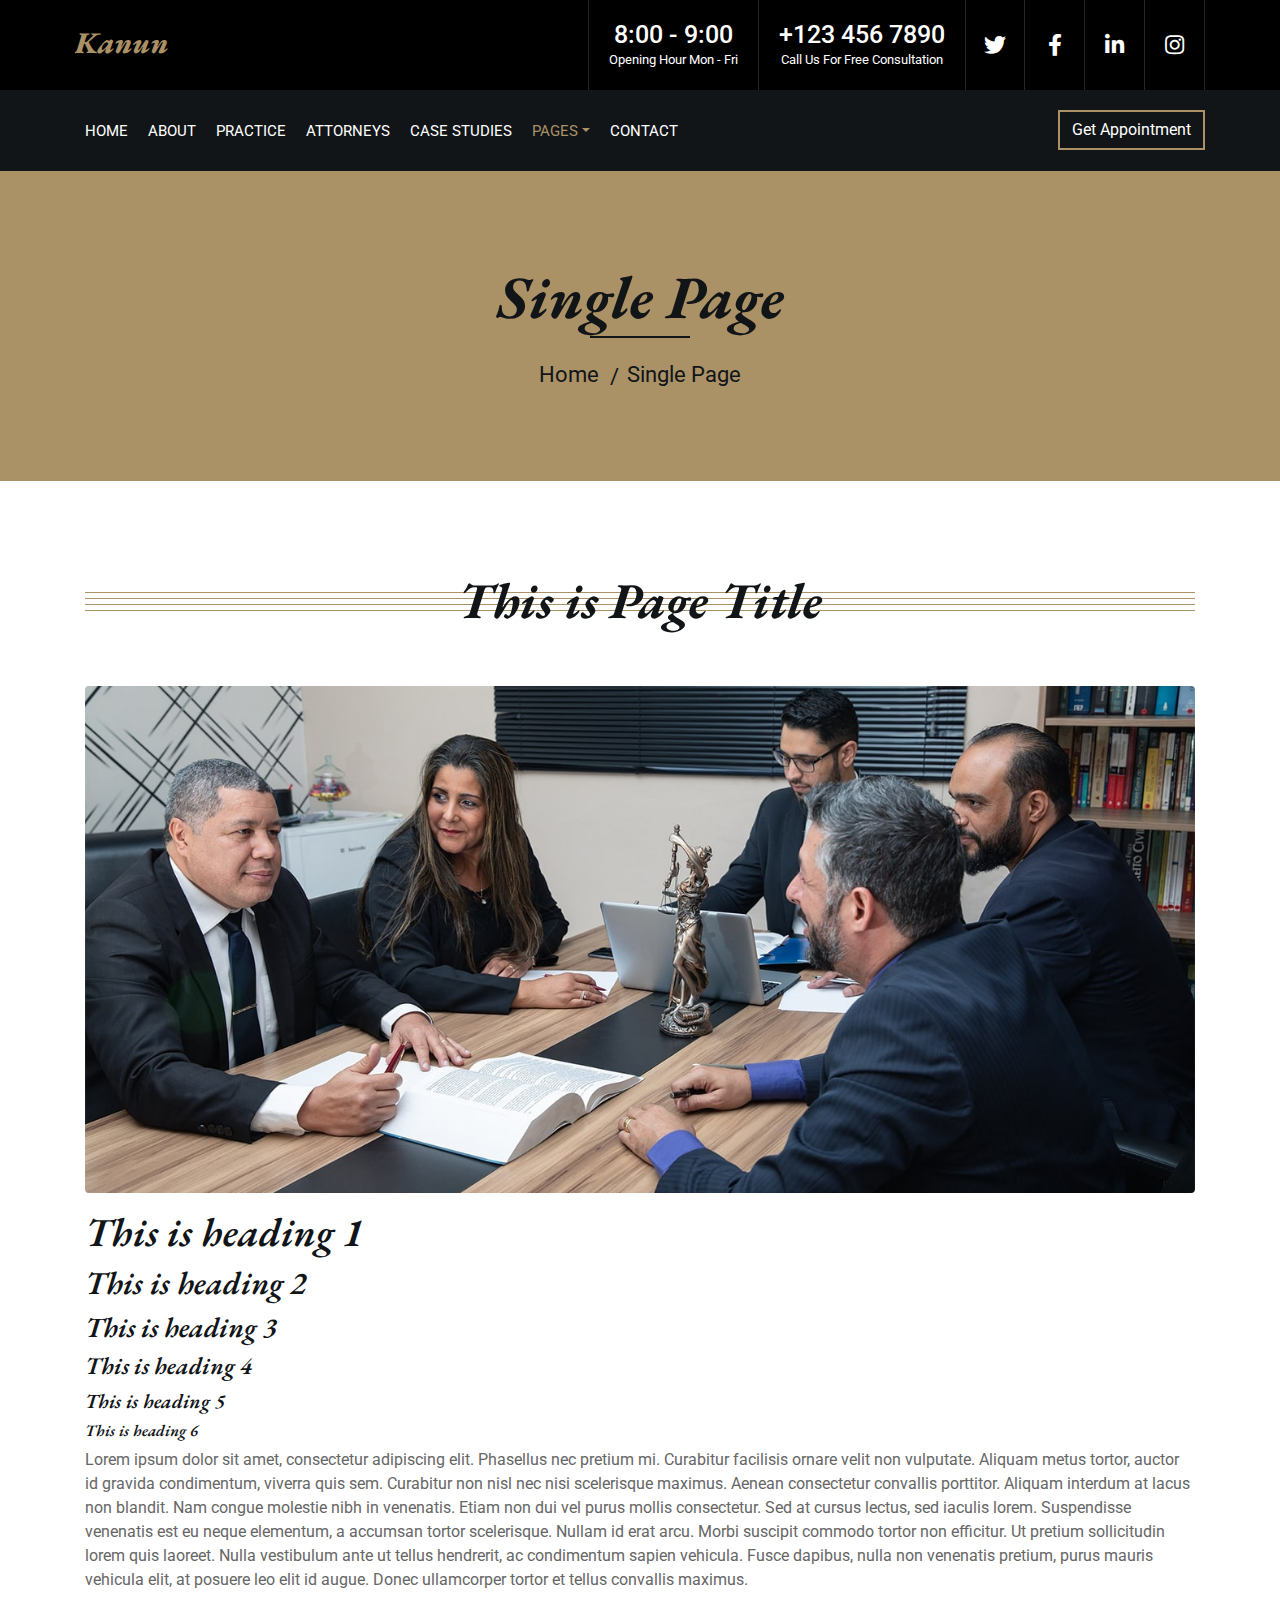
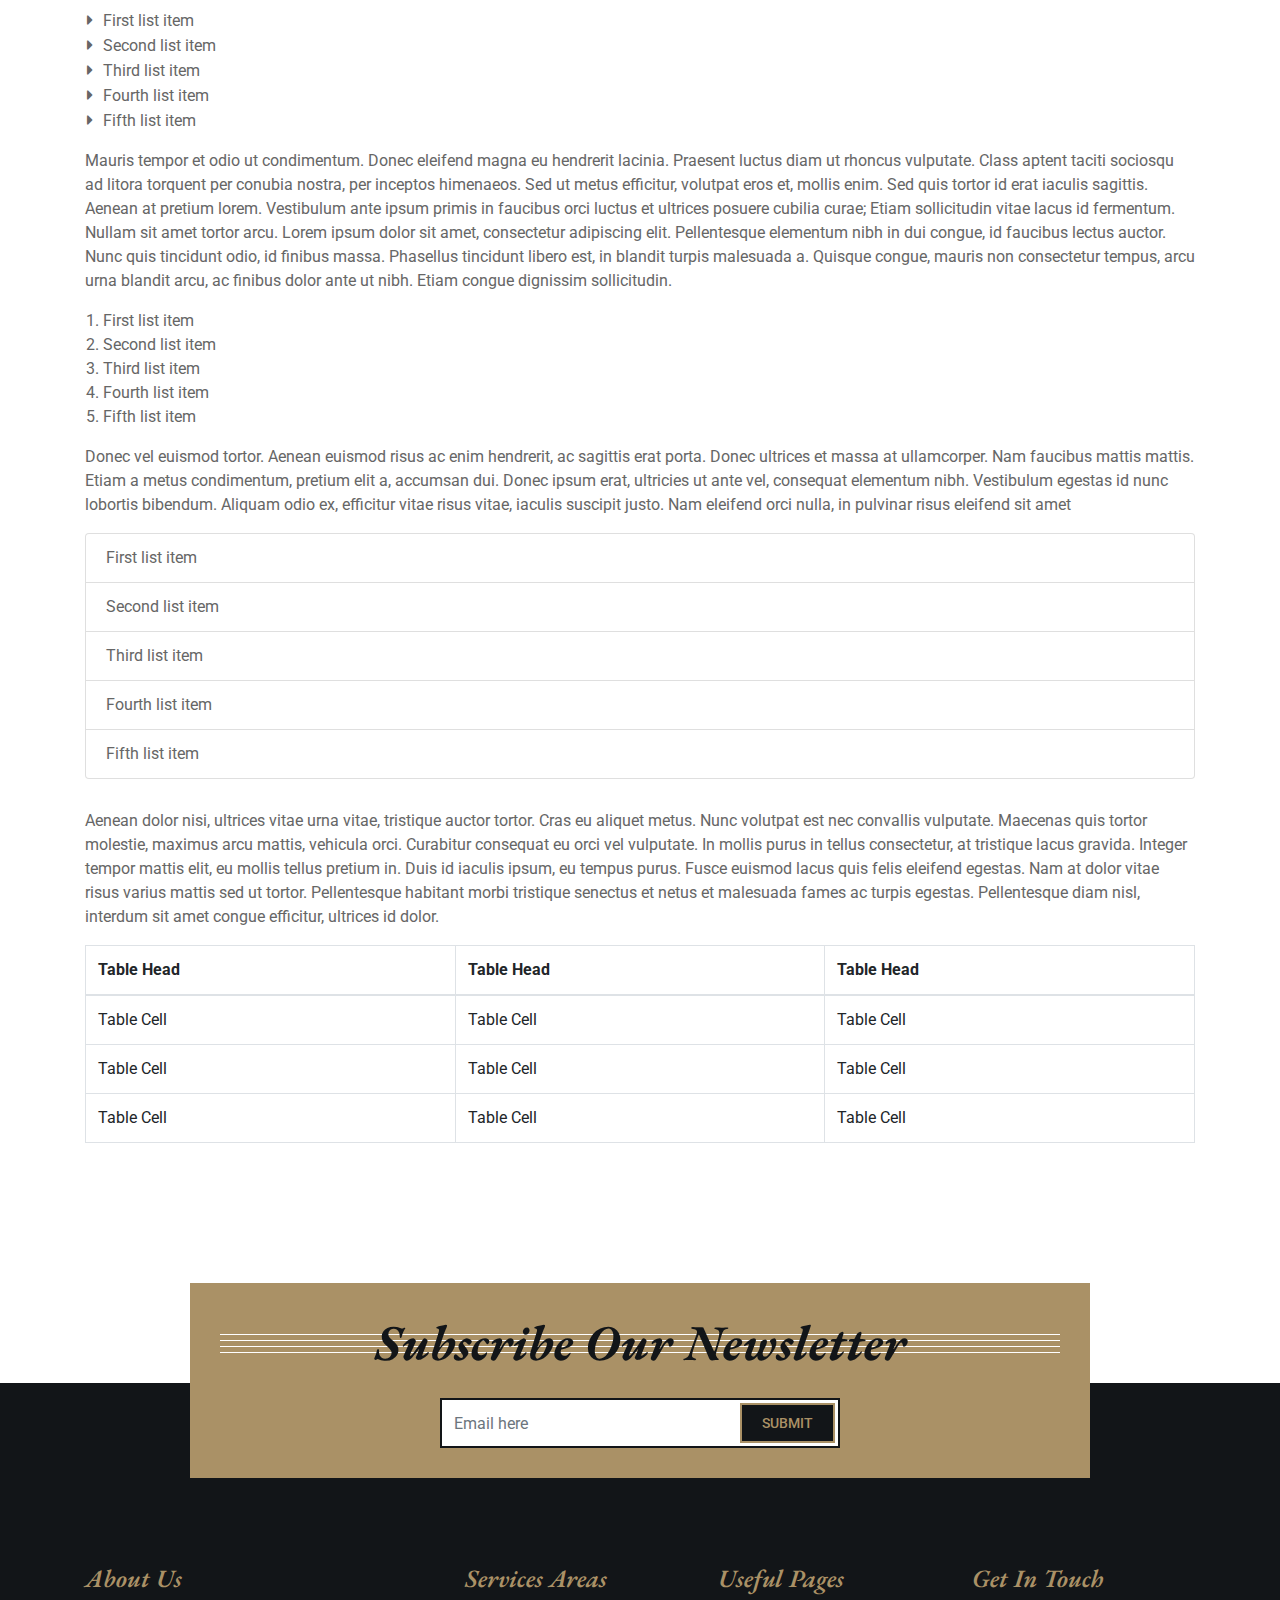
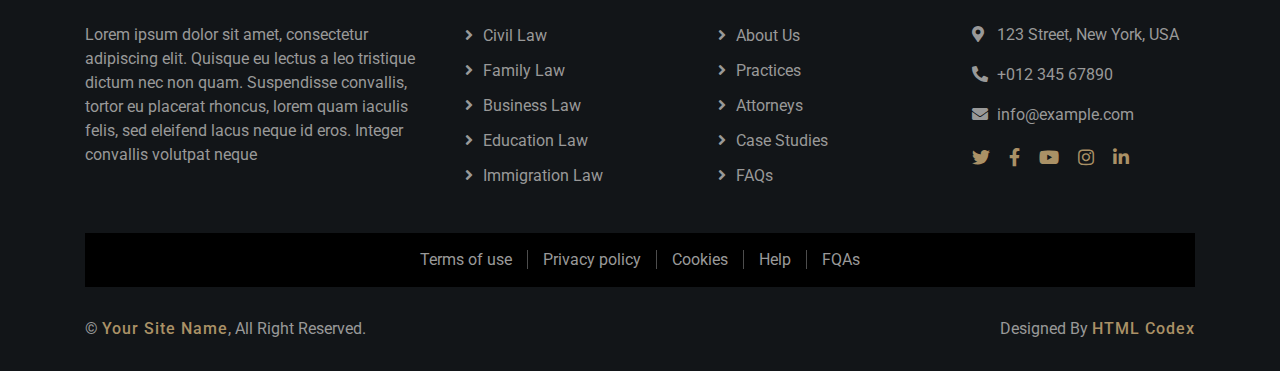
<file: single.html>
<!DOCTYPE html>
<html lang="en">
    <head>
        <meta charset="utf-8">
        <title>Kanun - Law Firm Website Template</title>
        <meta content="width=device-width, initial-scale=1.0" name="viewport">
        <meta content="Law Firm Website Template" name="keywords">
        <meta content="Law Firm Website Template" name="description">

        <!-- Favicon -->
        <link href="img/favicon.ico" rel="icon">

        <!-- Google Font -->
        <link href="https://fonts.googleapis.com/css2?family=EB+Garamond:ital,wght@1,600;1,700;1,800&family=Roboto:wght@400;500&display=swap" rel="stylesheet"> 
        
        <!-- CSS Libraries -->
        <link href="https://stackpath.bootstrapcdn.com/bootstrap/4.4.1/css/bootstrap.min.css" rel="stylesheet">
        <link href="https://cdnjs.cloudflare.com/ajax/libs/font-awesome/5.10.0/css/all.min.css" rel="stylesheet">
        <link href="lib/animate/animate.min.css" rel="stylesheet">
        <link href="lib/owlcarousel/assets/owl.carousel.min.css" rel="stylesheet">

        <!-- Template Stylesheet -->
        <link href="css/style.css" rel="stylesheet">
    </head>

    <body>
        <div class="wrapper">
            <!-- Top Bar Start -->
            <div class="top-bar">
                <div class="container-fluid">
                    <div class="row">
                        <div class="col-lg-3">
                            <div class="logo">
                                <a href="index.html">
                                    <h1>Kanun</h1>
                                    <!-- <img src="img/logo.jpg" alt="Logo"> -->
                                </a>
                            </div>
                        </div>
                        <div class="col-lg-9">
                            <div class="top-bar-right">
                                <div class="text">
                                    <h2>8:00 - 9:00</h2>
                                    <p>Opening Hour Mon - Fri</p>
                                </div>
                                <div class="text">
                                    <h2>+123 456 7890</h2>
                                    <p>Call Us For Free Consultation</p>
                                </div>
                                <div class="social">
                                    <a href=""><i class="fab fa-twitter"></i></a>
                                    <a href=""><i class="fab fa-facebook-f"></i></a>
                                    <a href=""><i class="fab fa-linkedin-in"></i></a>
                                    <a href=""><i class="fab fa-instagram"></i></a>
                                </div>
                            </div>
                        </div>
                    </div>
                </div>
            </div>
            <!-- Top Bar End -->

            <!-- Nav Bar Start -->
            <div class="nav-bar">
                <div class="container-fluid">
                    <nav class="navbar navbar-expand-lg bg-dark navbar-dark">
                        <a href="#" class="navbar-brand">MENU</a>
                        <button type="button" class="navbar-toggler" data-toggle="collapse" data-target="#navbarCollapse">
                            <span class="navbar-toggler-icon"></span>
                        </button>

                        <div class="collapse navbar-collapse justify-content-between" id="navbarCollapse">
                            <div class="navbar-nav mr-auto">
                                <a href="index.html" class="nav-item nav-link">Home</a>
                                <a href="about.html" class="nav-item nav-link">About</a>
                                <a href="service.html" class="nav-item nav-link">Practice</a>
                                <a href="team.html" class="nav-item nav-link">Attorneys</a>
                                <a href="portfolio.html" class="nav-item nav-link">Case Studies</a>
                                <div class="nav-item dropdown">
                                    <a href="#" class="nav-link dropdown-toggle active" data-toggle="dropdown">Pages</a>
                                    <div class="dropdown-menu">
                                        <a href="blog.html" class="dropdown-item">Blog Page</a>
                                        <a href="single.html" class="dropdown-item">Single Page</a>
                                    </div>
                                </div>
                                <a href="contact.html" class="nav-item nav-link">Contact</a>
                            </div>
                            <div class="ml-auto">
                                <a class="btn" href="">Get Appointment</a>
                            </div>
                        </div>
                    </nav>
                </div>
            </div>
            <!-- Nav Bar End -->
            
            
            <!-- Page Header Start -->
            <div class="page-header">
                <div class="container">
                    <div class="row">
                        <div class="col-12">
                            <h2>Single Page</h2>
                        </div>
                        <div class="col-12">
                            <a href="">Home</a>
                            <a href="">Single Page</a>
                        </div>
                    </div>
                </div>
            </div>
            <!-- Page Header End -->


            <!-- Single Page Start -->
            <div class="single">
                <div class="container">
                    <div class="section-header">
                        <h2>This is Page Title</h2>
                    </div>
                    <div class="row">
                        <div class="col-12">
                            <img class="img-fluid rounded" src="img/single.jpg" alt="Image">
                            <h1>This is heading 1</h1>
                            <h2>This is heading 2</h2>
                            <h3>This is heading 3</h3>
                            <h4>This is heading 4</h4>
                            <h5>This is heading 5</h5>
                            <h6>This is heading 6</h6>
                            <p>
                                Lorem ipsum dolor sit amet, consectetur adipiscing elit. Phasellus nec pretium mi. Curabitur facilisis ornare velit non vulputate. Aliquam metus tortor, auctor id gravida condimentum, viverra quis sem. Curabitur non nisl nec nisi scelerisque maximus. Aenean consectetur convallis porttitor. Aliquam interdum at lacus non blandit. Nam congue molestie nibh in venenatis. Etiam non dui vel purus mollis consectetur. Sed at cursus lectus, sed iaculis lorem. Suspendisse venenatis est eu neque elementum, a accumsan tortor scelerisque. Nullam id erat arcu. Morbi suscipit commodo tortor non efficitur. Ut pretium sollicitudin lorem quis laoreet. Nulla vestibulum ante ut tellus hendrerit, ac condimentum sapien vehicula. Fusce dapibus, nulla non venenatis pretium, purus mauris vehicula elit, at posuere leo elit id augue. Donec ullamcorper tortor et tellus convallis maximus.
                            </p>
                            <ul class="ul-group">
                                <li>First list item</li>
                                <li>Second list item</li>
                                <li>Third list item</li>
                                <li>Fourth list item</li>
                                <li>Fifth list item</li>
                            </ul>
                            <p>
                                Mauris tempor et odio ut condimentum. Donec eleifend magna eu hendrerit lacinia. Praesent luctus diam ut rhoncus vulputate. Class aptent taciti sociosqu ad litora torquent per conubia nostra, per inceptos himenaeos. Sed ut metus efficitur, volutpat eros et, mollis enim. Sed quis tortor id erat iaculis sagittis. Aenean at pretium lorem. Vestibulum ante ipsum primis in faucibus orci luctus et ultrices posuere cubilia curae; Etiam sollicitudin vitae lacus id fermentum. Nullam sit amet tortor arcu. Lorem ipsum dolor sit amet, consectetur adipiscing elit. Pellentesque elementum nibh in dui congue, id faucibus lectus auctor. Nunc quis tincidunt odio, id finibus massa. Phasellus tincidunt libero est, in blandit turpis malesuada a. Quisque congue, mauris non consectetur tempus, arcu urna blandit arcu, ac finibus dolor ante ut nibh. Etiam congue dignissim sollicitudin. 
                            </p>
                            <ol class="ol-group">
                                <li>First list item</li>
                                <li>Second list item</li>
                                <li>Third list item</li>
                                <li>Fourth list item</li>
                                <li>Fifth list item</li>
                            </ol>
                            <p>
                                Donec vel euismod tortor. Aenean euismod risus ac enim hendrerit, ac sagittis erat porta. Donec ultrices et massa at ullamcorper. Nam faucibus mattis mattis. Etiam a metus condimentum, pretium elit a, accumsan dui. Donec ipsum erat, ultricies ut ante vel, consequat elementum nibh. Vestibulum egestas id nunc lobortis bibendum. Aliquam odio ex, efficitur vitae risus vitae, iaculis suscipit justo. Nam eleifend orci nulla, in pulvinar risus eleifend sit amet
                            </p>
                            <ul class="list-group">
                                <li class="list-group-item">First list item</li>
                                <li class="list-group-item">Second list item</li>
                                <li class="list-group-item">Third list item</li>
                                <li class="list-group-item">Fourth list item</li>
                                <li class="list-group-item">Fifth list item</li>
                            </ul>
                            <p>
                                Aenean dolor nisi, ultrices vitae urna vitae, tristique auctor tortor. Cras eu aliquet metus. Nunc volutpat est nec convallis vulputate. Maecenas quis tortor molestie, maximus arcu mattis, vehicula orci. Curabitur consequat eu orci vel vulputate. In mollis purus in tellus consectetur, at tristique lacus gravida. Integer tempor mattis elit, eu mollis tellus pretium in. Duis id iaculis ipsum, eu tempus purus. Fusce euismod lacus quis felis eleifend egestas. Nam at dolor vitae risus varius mattis sed ut tortor. Pellentesque habitant morbi tristique senectus et netus et malesuada fames ac turpis egestas. Pellentesque diam nisl, interdum sit amet congue efficitur, ultrices id dolor. 
                            </p>
                            <table class="table table-bordered">
                                <thead>
                                    <tr>
                                        <th>Table Head</th>
                                        <th>Table Head</th>
                                        <th>Table Head</th>
                                    </tr>
                                </thead>
                                <tbody>
                                    <tr>
                                        <td>Table Cell</td>
                                        <td>Table Cell</td>
                                        <td>Table Cell</td>
                                    </tr>
                                    <tr>
                                        <td>Table Cell</td>
                                        <td>Table Cell</td>
                                        <td>Table Cell</td>
                                    </tr>
                                    <tr>
                                        <td>Table Cell</td>
                                        <td>Table Cell</td>
                                        <td>Table Cell</td>
                                    </tr>
                                </tbody>
                            </table>
                        </div>
                    </div>
                </div>
            </div>
            <!-- Single Page End -->


            <!-- Newsletter Start -->
            <div class="newsletter">
                <div class="container">
                    <div class="section-header">
                        <h2>Subscribe Our Newsletter</h2>
                    </div>
                    <div class="form">
                        <input class="form-control" placeholder="Email here">
                        <button class="btn">Submit</button>
                    </div>
                </div>
            </div>
            <!-- Newsletter End -->


            <!-- Footer Start -->
            <div class="footer">
                <div class="container">
                    <div class="row">
                        <div class="col-md-6 col-lg-4">
                            <div class="footer-about">
                                <h2>About Us</h2>
                                <p>
                                    Lorem ipsum dolor sit amet, consectetur adipiscing elit. Quisque eu lectus a leo tristique dictum nec non quam. Suspendisse convallis, tortor eu placerat rhoncus, lorem quam iaculis felis, sed eleifend lacus neque id eros. Integer convallis volutpat neque
                                </p>
                            </div>
                        </div>
                        <div class="col-md-6 col-lg-8">
                            <div class="row">
                        <div class="col-md-6 col-lg-4">
                            <div class="footer-link">
                                <h2>Services Areas</h2>
                                <a href="">Civil Law</a>
                                <a href="">Family Law</a>
                                <a href="">Business Law</a>
                                <a href="">Education Law</a>
                                <a href="">Immigration Law</a>
                            </div>
                        </div>
                        <div class="col-md-6 col-lg-4">
                            <div class="footer-link">
                                <h2>Useful Pages</h2>
                                <a href="">About Us</a>
                                <a href="">Practices</a>
                                <a href="">Attorneys</a>
                                <a href="">Case Studies</a>
                                <a href="">FAQs</a>
                            </div>
                        </div>
                        <div class="col-md-6 col-lg-4">
                            <div class="footer-contact">
                                <h2>Get In Touch</h2>
                                <p><i class="fa fa-map-marker-alt"></i>123 Street, New York, USA</p>
                                <p><i class="fa fa-phone-alt"></i>+012 345 67890</p>
                                <p><i class="fa fa-envelope"></i>info@example.com</p>
                                <div class="footer-social">
                                    <a href=""><i class="fab fa-twitter"></i></a>
                                    <a href=""><i class="fab fa-facebook-f"></i></a>
                                    <a href=""><i class="fab fa-youtube"></i></a>
                                    <a href=""><i class="fab fa-instagram"></i></a>
                                    <a href=""><i class="fab fa-linkedin-in"></i></a>
                                </div>
                            </div>
                        </div>
                        </div>
                    </div>
                    </div>
                </div>
                <div class="container footer-menu">
                    <div class="f-menu">
                        <a href="">Terms of use</a>
                        <a href="">Privacy policy</a>
                        <a href="">Cookies</a>
                        <a href="">Help</a>
                        <a href="">FQAs</a>
                    </div>
                </div>
                <div class="container copyright">
                    <div class="row">
                        <div class="col-md-6">
                            <p>&copy; <a href="#">Your Site Name</a>, All Right Reserved.</p>
                        </div>
                        <div class="col-md-6">
							<!--/*** This template is free as long as you keep the footer author’s credit link/attribution link/backlink. If you'd like to use the template without the footer author’s credit link/attribution link/backlink, you can purchase the Credit Removal License from "https://htmlcodex.com/credit-removal". Thank you for your support. ***/-->
                            <p>Designed By <a href="https://htmlcodex.com">HTML Codex</a></p>
                        </div>
                    </div>
                </div>
            </div>
            <!-- Footer End -->
            
            <a href="#" class="back-to-top"><i class="fa fa-chevron-up"></i></a>
        </div>

        <!-- JavaScript Libraries -->
        <script src="https://code.jquery.com/jquery-3.4.1.min.js"></script>
        <script src="https://stackpath.bootstrapcdn.com/bootstrap/4.4.1/js/bootstrap.bundle.min.js"></script>
        <script src="lib/easing/easing.min.js"></script>
        <script src="lib/owlcarousel/owl.carousel.min.js"></script>
        <script src="lib/isotope/isotope.pkgd.min.js"></script>

        <!-- Template Javascript -->
        <script src="js/main.js"></script>
    </body>
</html>
</file>
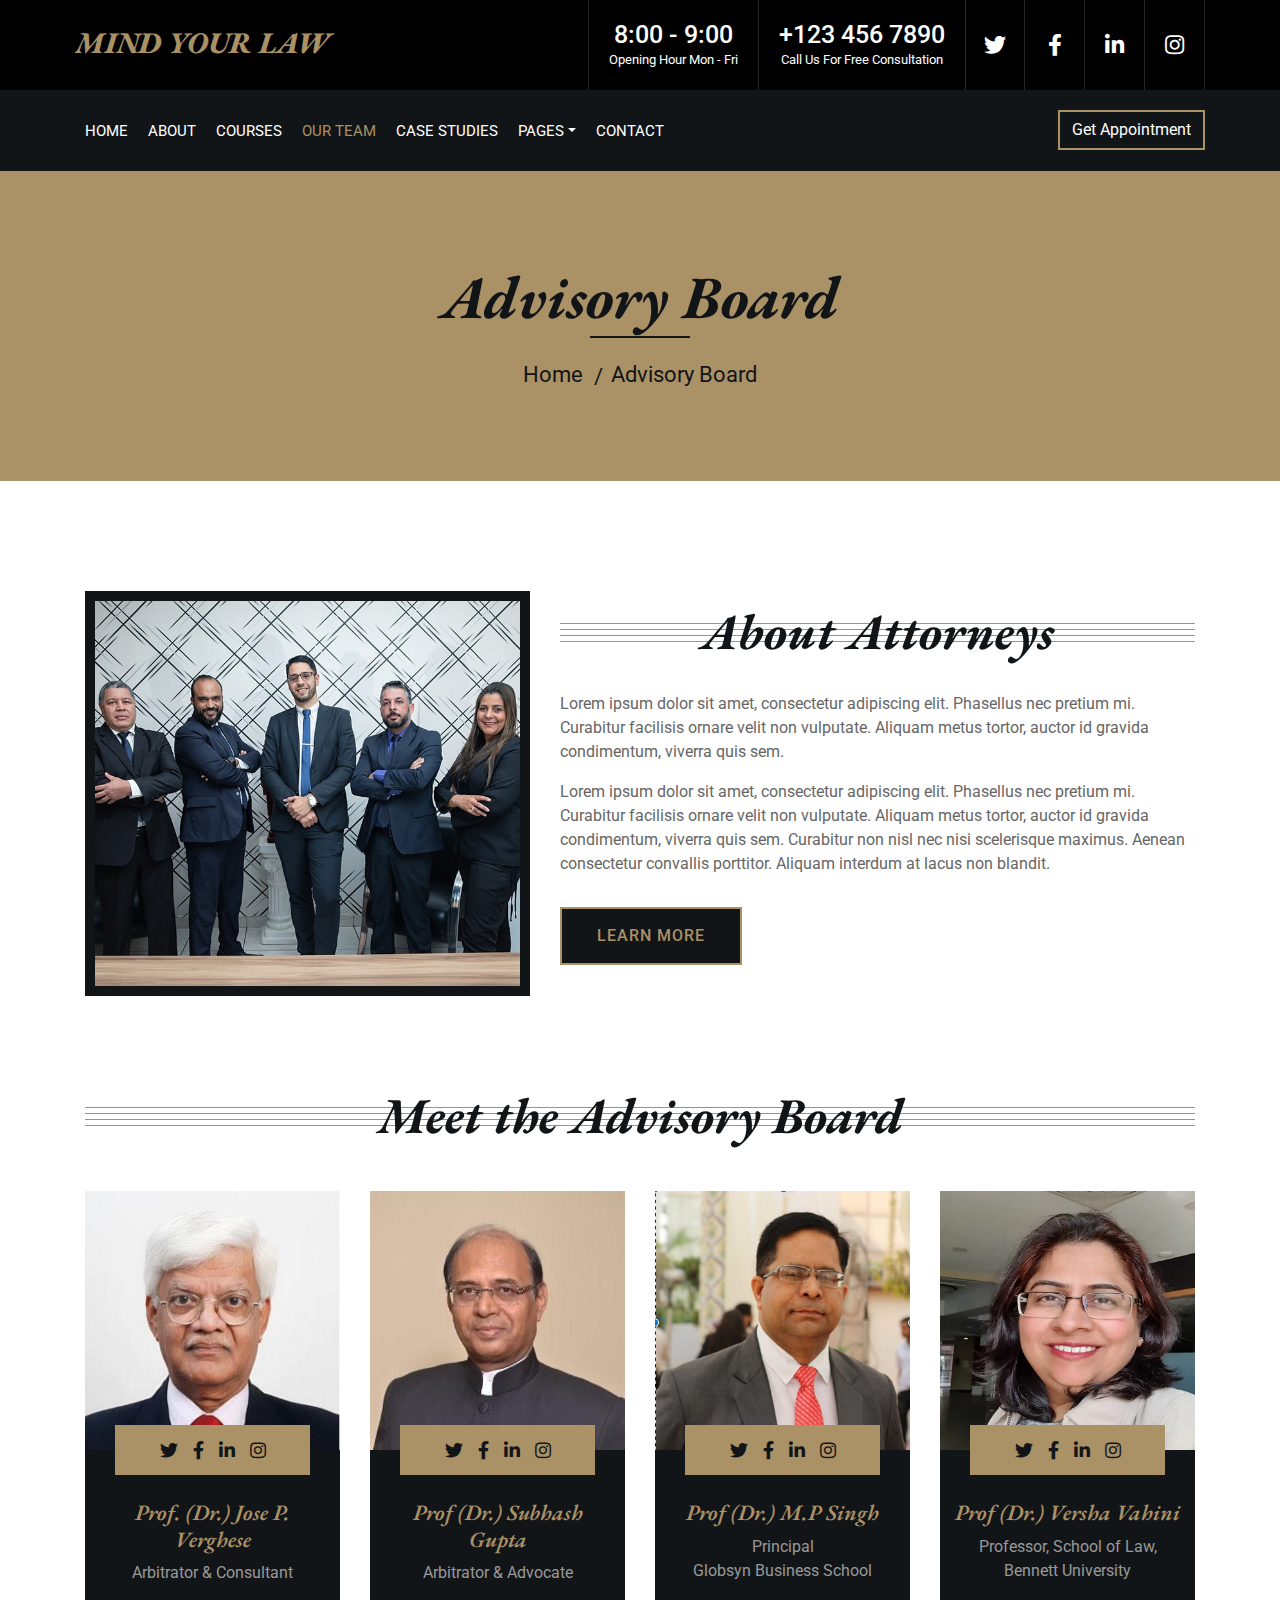
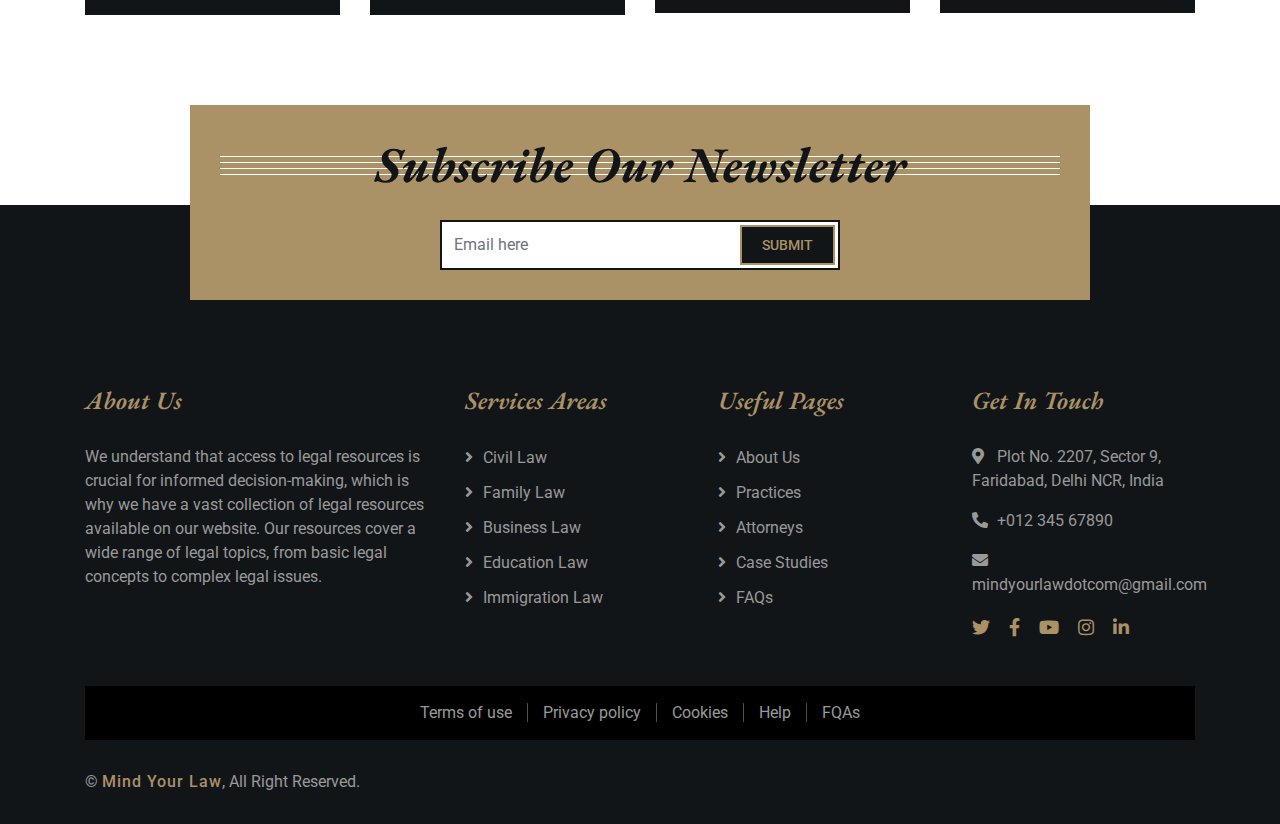
<file: team.html>
<!DOCTYPE html>
<html lang="en">
    <head>
        <meta charset="utf-8">
        <title>MIND YOUR LAW - Know your rightse</title>
        <link rel="icon" type="image/x-icon" href="img/cropped-1664177422393-1.webp">
        <meta content="width=device-width, initial-scale=1.0" name="viewport">
        <meta content="Law Firm Website Template" name="keywords">
        <meta content="Law Firm Website Template" name="description">

        <!-- Favicon -->
        <link href="img/favicon.ico" rel="icon">

        <!-- Google Font -->
        <link href="https://fonts.googleapis.com/css2?family=EB+Garamond:ital,wght@1,600;1,700;1,800&family=Roboto:wght@400;500&display=swap" rel="stylesheet"> 
        
        <!-- CSS Libraries -->
        <link href="https://stackpath.bootstrapcdn.com/bootstrap/4.4.1/css/bootstrap.min.css" rel="stylesheet">
        <link href="https://cdnjs.cloudflare.com/ajax/libs/font-awesome/5.10.0/css/all.min.css" rel="stylesheet">
        <link href="lib/animate/animate.min.css" rel="stylesheet">
        <link href="lib/owlcarousel/assets/owl.carousel.min.css" rel="stylesheet">

        <!-- Template Stylesheet -->
        <link href="css/style.css" rel="stylesheet">
    </head>

    <body>
        <div class="wrapper">
            <!-- Top Bar Start -->
            <div class="top-bar">
                <div class="container-fluid">
                    <div class="row">
                        <div class="col-lg-3">
                            <div class="logo">
                                <a href="index.html">
                                    <h1>MIND YOUR LAW</h1>
                                    <!-- <img src="img/logo.jpg" alt="Logo"> -->
                                </a>
                            </div>
                        </div>
                        <div class="col-lg-9">
                            <div class="top-bar-right">
                                <div class="text">
                                    <h2>8:00 - 9:00</h2>
                                    <p>Opening Hour Mon - Fri</p>
                                </div>
                                <div class="text">
                                    <h2>+123 456 7890</h2>
                                    <p>Call Us For Free Consultation</p>
                                </div>
                                <div class="social">
                                    <a href=""><i class="fab fa-twitter"></i></a>
                                    <a href=""><i class="fab fa-facebook-f"></i></a>
                                    <a href=""><i class="fab fa-linkedin-in"></i></a>
                                    <a href=""><i class="fab fa-instagram"></i></a>
                                </div>
                            </div>
                        </div>
                    </div>
                </div>
            </div>
            <!-- Top Bar End -->

            <!-- Nav Bar Start -->
            <div class="nav-bar">
                <div class="container-fluid">
                    <nav class="navbar navbar-expand-lg bg-dark navbar-dark">
                        <a href="#" class="navbar-brand">MENU</a>
                        <button type="button" class="navbar-toggler" data-toggle="collapse" data-target="#navbarCollapse">
                            <span class="navbar-toggler-icon"></span>
                        </button>

                        <div class="collapse navbar-collapse justify-content-between" id="navbarCollapse">
                            <div class="navbar-nav mr-auto">
                                <a href="index.html" class="nav-item nav-link">Home</a>
                                <a href="about.html" class="nav-item nav-link">About</a>
                                <a href="service.html" class="nav-item nav-link">Courses</a>
                                <a href="team.html" class="nav-item nav-link active">Our Team</a>
                                <a href="portfolio.html" class="nav-item nav-link">Case Studies</a>
                                <div class="nav-item dropdown">
                                    <a href="#" class="nav-link dropdown-toggle" data-toggle="dropdown">Pages</a>
                                    <div class="dropdown-menu">
                                        <a href="single-page.html" class="dropdown-item">Blog Page</a>
                                        <a href="#" class="dropdown-item">Single Page</a>
                                    </div>
                                </div>
                                <a href="contact.html" class="nav-item nav-link">Contact</a>
                            </div>
                            <div class="ml-auto">
                                <a class="btn" href="">Get Appointment</a>
                            </div>
                        </div>
                    </nav>
                </div>
            </div>
            <!-- Nav Bar End -->
            
            
            <!-- Page Header Start -->
            <div class="page-header">
                <div class="container">
                    <div class="row">
                        <div class="col-12">
                            <h2>Advisory Board</h2>
                        </div>
                        <div class="col-12">
                            <a href="index.html">Home</a>
                            <a href="">Advisory Board</a>
                        </div>
                    </div>
                </div>
            </div>
            <!-- Page Header End -->


            <!-- About Start -->
            <div class="about">
                <div class="container">
                    <div class="row align-items-center">
                        <div class="col-lg-5 col-md-6">
                            <div class="about-img">
                                <img src="img/about.jpg" alt="Image">
                            </div>
                        </div>
                        <div class="col-lg-7 col-md-6">
                            <div class="section-header">
                                <h2>About Attorneys</h2>
                            </div>
                            <div class="about-text">
                                <p>
                                    Lorem ipsum dolor sit amet, consectetur adipiscing elit. Phasellus nec pretium mi. Curabitur facilisis ornare velit non vulputate. Aliquam metus tortor, auctor id gravida condimentum, viverra quis sem.
                                </p>
                                <p>
                                    Lorem ipsum dolor sit amet, consectetur adipiscing elit. Phasellus nec pretium mi. Curabitur facilisis ornare velit non vulputate. Aliquam metus tortor, auctor id gravida condimentum, viverra quis sem. Curabitur non nisl nec nisi scelerisque maximus. Aenean consectetur convallis porttitor. Aliquam interdum at lacus non blandit.
                                </p>
                                <a class="btn" href="">Learn More</a>
                            </div>
                        </div>
                    </div>
                </div>
            </div>
            <!-- About End -->


            <!-- Team Start -->
            <div class="team">
                <div class="container">
                    <div class="section-header">
                        <h2>Meet the Advisory Board</h2>
                    </div>
                    <div class="row">
                        <div class="col-lg-3 col-md-6">
                            <div class="team-item">
                                <div class="team-img">
                                    <img src="img/dr.-verghese-1.jpg" alt="Team Image">
                                </div>
                                <div class="team-text">
                                    <h2>Prof. (Dr.) Jose P. Verghese</h2>
                                    <p>Arbitrator & Consultant</p>
                                    <div class="team-social">
                                        <a class="social-tw" href=""><i class="fab fa-twitter"></i></a>
                                        <a class="social-fb" href=""><i class="fab fa-facebook-f"></i></a>
                                        <a class="social-li" href=""><i class="fab fa-linkedin-in"></i></a>
                                        <a class="social-in" href=""><i class="fab fa-instagram"></i></a>
                                    </div>
                                </div>
                            </div>
                        </div>
                        <div class="col-lg-3 col-md-6">
                            <div class="team-item">
                                <div class="team-img">
                                    <img src="img/subhash-gupta.png" alt="Team Image">
                                </div>
                                <div class="team-text">
                                    <h2>Prof (Dr.) Subhash Gupta</h2>
                                    <p>Arbitrator & Advocate</p>
                                    <div class="team-social">
                                        <a class="social-tw" href=""><i class="fab fa-twitter"></i></a>
                                        <a class="social-fb" href=""><i class="fab fa-facebook-f"></i></a>
                                        <a class="social-li" href=""><i class="fab fa-linkedin-in"></i></a>
                                        <a class="social-in" href=""><i class="fab fa-instagram"></i></a>
                                    </div>
                                </div>
                            </div>
                        </div>
                        <div class="col-lg-3 col-md-6">
                            <div class="team-item">
                                <div class="team-img">
                                    <img src="img/mp.png" alt="Team Image">
                                </div>
                                <div class="team-text">
                                    <h2>Prof (Dr.) M.P Singh</h2>
                                    <!-- <h2>Singh</h2> -->
                                    <p>Principal</p>
                                    <p>Globsyn Business School</p>
                                    <div class="team-social">
                                        <a class="social-tw" href=""><i class="fab fa-twitter"></i></a>
                                        <a class="social-fb" href=""><i class="fab fa-facebook-f"></i></a>
                                        <a class="social-li" href=""><i class="fab fa-linkedin-in"></i></a>
                                        <a class="social-in" href=""><i class="fab fa-instagram"></i></a>
                                    </div>
                                </div>
                            </div>
                        </div>
                        <div class="col-lg-3 col-md-6">
                            <div class="team-item">
                                <div class="team-img">
                                    <img src="img/versha.png" alt="Team Image">
                                </div>
                                <div class="team-text">
                                    <h2>Prof (Dr.) Versha Vahini</h2>
                                    <p>Professor, School of Law, Bennett University</p>
                                    <div class="team-social">
                                        <a class="social-tw" href=""><i class="fab fa-twitter"></i></a>
                                        <a class="social-fb" href=""><i class="fab fa-facebook-f"></i></a>
                                        <a class="social-li" href=""><i class="fab fa-linkedin-in"></i></a>
                                        <a class="social-in" href=""><i class="fab fa-instagram"></i></a>
                                    </div>
                                </div>
                            </div>
                        </div>
                    </div>
                </div>
            </div>
            <!-- Team End -->


            <!-- Newsletter Start -->
            <div class="newsletter">
                <div class="container">
                    <div class="section-header">
                        <h2>Subscribe Our Newsletter</h2>
                    </div>
                    <div class="form">
                        <input class="form-control" placeholder="Email here">
                        <button class="btn">Submit</button>
                    </div>
                </div>
            </div>
            <!-- Newsletter End -->


            <!-- Footer Start -->
            <div class="footer">
                <div class="container">
                    <div class="row">
                        <div class="col-md-6 col-lg-4">
                            <div class="footer-about">
                                <h2>About Us</h2>
                                <p>
                                    We understand that access to legal resources is crucial for informed decision-making, which is why we have a vast collection of legal resources available on our website. Our resources cover a wide range of legal topics, from basic legal concepts to complex legal issues.
                                </p>
                            </div>
                        </div>
                        <div class="col-md-6 col-lg-8">
                            <div class="row">
                        <div class="col-md-6 col-lg-4">
                            <div class="footer-link">
                                <h2>Services Areas</h2>
                                <a href="">Civil Law</a>
                                <a href="">Family Law</a>
                                <a href="">Business Law</a>
                                <a href="">Education Law</a>
                                <a href="">Immigration Law</a>
                            </div>
                        </div>
                        <div class="col-md-6 col-lg-4">
                            <div class="footer-link">
                                <h2>Useful Pages</h2>
                                <a href="">About Us</a>
                                <a href="">Practices</a>
                                <a href="">Attorneys</a>
                                <a href="">Case Studies</a>
                                <a href="">FAQs</a>
                            </div>
                        </div>
                        <div class="col-md-6 col-lg-4">
                            <div class="footer-contact">
                                <h2>Get In Touch</h2>
                                <p><i class="fa fa-map-marker-alt"></i>Plot No. 2207, Sector 9, Faridabad, Delhi NCR, India</p>
                                <p><i class="fa fa-phone-alt"></i>+012 345 67890</p>
                                <p><i class="fa fa-envelope"></i>mindyourlawdotcom@gmail.com</p>
                                <div class="footer-social">
                                    <a href=""><i class="fab fa-twitter"></i></a>
                                    <a href=""><i class="fab fa-facebook-f"></i></a>
                                    <a href=""><i class="fab fa-youtube"></i></a>
                                    <a href=""><i class="fab fa-instagram"></i></a>
                                    <a href=""><i class="fab fa-linkedin-in"></i></a>
                                </div>
                            </div>
                        </div>
                        </div>
                    </div>
                    </div>
                </div>
                <div class="container footer-menu">
                    <div class="f-menu">
                        <a href="">Terms of use</a>
                        <a href="">Privacy policy</a>
                        <a href="">Cookies</a>
                        <a href="">Help</a>
                        <a href="">FQAs</a>
                    </div>
                </div>
                <div class="container copyright">
                    <div class="row">
                        <div class="col-md-6">
                            <p>&copy; <a href="#">Mind Your Law</a>, All Right Reserved.</p>
                        </div>
                        <div class="col-md-6">
							<!--/*** This template is free as long as you keep the footer author’s credit link/attribution link/backlink. If you'd like to use the template without the footer author’s credit link/attribution link/backlink, you can purchase the Credit Removal License from "https://htmlcodex.com/credit-removal". Thank you for your support. ***/-->
                     
                        </div>
                    </div>
                </div>
            </div>
            <!-- Footer End -->
            
            <a href="#" class="back-to-top"><i class="fa fa-chevron-up"></i></a>
        </div>

        <!-- JavaScript Libraries -->
        <script src="https://code.jquery.com/jquery-3.4.1.min.js"></script>
        <script src="https://stackpath.bootstrapcdn.com/bootstrap/4.4.1/js/bootstrap.bundle.min.js"></script>
        <script src="lib/easing/easing.min.js"></script>
        <script src="lib/owlcarousel/owl.carousel.min.js"></script>
        <script src="lib/isotope/isotope.pkgd.min.js"></script>

        <!-- Template Javascript -->
        <script src="js/main.js"></script>
    </body>
</html>
</file>
<file: css/style.css>
/*******************************/
/********* General CSS *********/
/*******************************/
body {
    color: #666666;
    background: #ffffff;
    font-family: 'Roboto', sans-serif;
    font-weight: 400;
}

h1,
h2, 
h3, 
h4,
h5, 
h6 {
    font-family: 'EB Garamond', serif;
    font-weight: 600;
    font-style: italic;
    color: #121518;
}

a {
    color: #454545;
    transition: .3s;
}

a:hover,
a:active,
a:focus {
    color: #aa9166;
    outline: none;
    text-decoration: none;
}

.btn:focus {
    box-shadow: none;
}

.wrapper {
    position: relative;
    width: 100%;
    /* max-width: 1366px; */
    margin: 0 auto;
    background: #ffffff;
    background-size: cover;
}

.back-to-top {
    position: fixed;
    display: none;
    background: #aa9166;
    color: #121518;
    width: 44px;
    height: 44px;
    text-align: center;
    line-height: 1;
    font-size: 22px;
    right: 15px;
    bottom: 15px;
    transition: background 0.5s;
    z-index: 9;
}

.back-to-top:hover {
    color: #aa9166;
    background: #121518;
}

.back-to-top i {
    padding-top: 10px;
}


/**********************************/
/********** Top Bar CSS ***********/
/**********************************/
.top-bar {
    position: relative;
    height: 90px;
    background: #000000;
}

.top-bar .logo {
    padding: 30px 0;
    text-align: left;
    overflow: hidden;
}

.top-bar .logo h1 {
    margin: 0;
    color: #aa9166;
    font-size: 30px;
    line-height: 25px;
    font-weight: 800;
}

.top-bar .logo img {
    max-width: 100%;
    max-height: 60px;
}

.top-bar .top-bar-right {
    display: flex;
    align-items: center;
    justify-content: flex-end;
}

.top-bar .text {
    display: flex;
    align-items: center;
    justify-content: center;
    flex-direction: column;
    height: 90px;
    padding: 0 20px;
    text-align: center;
    border-left: 1px solid rgba(255, 255, 255, .15);
}

.top-bar .text h2 {
    color: #ffffff;
    font-family: 'Roboto', sans-serif;
    font-weight: 500;
    font-style: normal;
    font-size: 25px;
    margin: 0;
}

.top-bar .text p {
    color: #ffffff;
    font-size: 13px;
    margin: 0;
}

.top-bar .social {
    display: flex;
    height: 90px;
    font-size: 0;
    justify-content: flex-end;
}

.top-bar .social a {
    display: flex;
    align-items: center;
    justify-content: center;
    width: 60px;
    height: 100%;
    font-size: 22px;
    color: #ffffff;
    border-right: 1px solid rgba(255, 255, 255, .15);
}

.top-bar .social a:first-child {
    border-left: 1px solid rgba(255, 255, 255, .15);
}

.top-bar .social a:hover {
    color: #aa9166;
    background: #ffffff;
}

@media (min-width: 992px) {
    .top-bar {
        padding: 0 60px;
    }
}

@media (max-width: 991.98px) {
    .top-bar .logo {
        text-align: center;
    }
    
    .top-bar .social {
        display: none;
    }
}


/**********************************/
/*********** Nav Bar CSS **********/
/**********************************/
.nav-bar {
    position: relative;
    padding: 20px 0;
    transition: .3s;
}

.nav-bar.nav-sticky {
    position: fixed;
    top: 0;
    width: 100%;
    padding: 10px 0;
    box-shadow: 0 2px 5px rgba(0, 0, 0, .3);
    z-index: 999;
}

.nav-bar .navbar {
    height: 100%;
    padding: 0;
}

.navbar-dark .navbar-nav .nav-link,
.navbar-dark .navbar-nav .nav-link:focus,
.navbar-dark .navbar-nav .nav-link:hover,
.navbar-dark .navbar-nav .nav-link.active {
    padding: 10px 10px 8px 10px;
    color: #ffffff;
}

.navbar-dark .navbar-nav .nav-link:hover,
.navbar-dark .navbar-nav .nav-link.active {
    color: #aa9166;
    transition: none;
}

.nav-bar .dropdown-menu {
    margin-top: 0;
    border: 0;
    border-radius: 0;
    background: #f8f9fa;
}

.nav-bar .btn {
    color: #ffffff;
    border: 2px solid #aa9166;
    border-radius: 0;
}

.nav-bar .btn:hover {
    background: #aa9166;
}

@media (min-width: 992px) {
    .nav-bar {
        padding: 20px 60px;
    }
    
    .nav-bar.nav-sticky {
        padding: 10px 60px;
    }
    
    .nav-bar,
    .nav-bar .navbar {
        background: #121518 !important;
    }
    
    .nav-bar .navbar-brand {
        display: none;
    }
    
    .nav-bar a.nav-link {
        padding: 8px 15px;
        font-size: 15px;
        text-transform: uppercase;
    }
}

@media (max-width: 991.98px) {   
    .nav-bar,
    .nav-bar .navbar {
        padding: 3px 0;
        background: #121518 !important;
    }
    
    .nav-bar a.nav-link {
        padding: 5px;
    }
    
    .nav-bar .dropdown-menu {
        box-shadow: none;
    }
    
    .nav-bar .btn {
        display: none;
    }
}


/*******************************/
/******** Carousel CSS *********/
/*******************************/
.carousel {
    position: relative;
    width: 100%;
    height: calc(100vh - 170px);
    margin: 0 auto;
    text-align: center;
    overflow: hidden;
}

.carousel .carousel-inner,
.carousel .carousel-item {
    position: relative;
    width: 100%;
    height: 100%;
}

.carousel .carousel-item img {
    width: 100%;
    height: 100%;
    object-fit: cover;
}

.carousel .carousel-item::after {
    position: absolute;
    content: "";
    width: 100%;
    height: 100%;
    top: 0;
    left: 0;
    background: rgba(0, 0, 0, .3);
    z-index: 1;
}

.carousel .carousel-caption {
    position: absolute;
    top: 0;
    bottom: 0;
    display: flex;
    align-items: center;
    justify-content: center;
    flex-direction: column;
    height: calc(100vh - 170px);
}

.carousel .carousel-caption h1 {
    color: #ffffff;
    font-size: 60px;
    font-weight: 700;
    margin-bottom: 20px;
}

.carousel .carousel-caption p {
    color: #ffffff;
    font-size: 25px;
    margin-bottom: 25px;
}

.carousel .carousel-caption .btn {
    padding: 15px 35px;
    font-size: 18px;
    font-weight: 500;
    letter-spacing: 1px;
    text-transform: uppercase;
    color: #aa9166;
    background: #121518;
    border: 2px solid #aa9166;
    border-radius: 0;
    transition: .3s;
}

.carousel .carousel-caption .btn:hover {
    color: #121518;
    background: #aa9166;
}

@media (max-width: 767.98px) {
    .carousel .carousel-caption h1 {
        font-size: 40px;
        font-weight: 700;
    }
    
    .carousel .carousel-caption p {
        font-size: 20px;
    }
    
    .carousel .carousel-caption .btn {
        padding: 12px 30px;
        font-size: 18px;
        font-weight: 500;
        letter-spacing: 0;
    }
}

@media (max-width: 575.98px) {
    .carousel .carousel-caption h1 {
        font-size: 30px;
        font-weight: 500;
    }
    
    .carousel .carousel-caption p {
        font-size: 16px;
    }
    
    .carousel .carousel-caption .btn {
        padding: 10px 25px;
        font-size: 16px;
        font-weight: 400;
        letter-spacing: 0;
    }
}

.carousel .animated {
    -webkit-animation-duration: 1.5s;
    animation-duration: 1.5s;
}


/*******************************/
/******* Page Header CSS *******/
/*******************************/
.page-header {
    position: relative;
    margin-bottom: 45px;
    padding: 90px 0;
    text-align: center;
    background: #aa9166;
}

.page-header h2 {
    position: relative;
    color: #121518;
    font-size: 60px;
    font-weight: 700;
    margin-bottom: 20px;
    padding-bottom: 5px;
}

.page-header h2::after {
    position: absolute;
    content: "";
    width: 100px;
    height: 2px;
    left: calc(50% - 50px);
    bottom: 0;
    background: #121518;
}

.page-header a {
    position: relative;
    padding: 0 12px;
    font-size: 22px;
    color: #121518;
}

.page-header a:hover {
    color: #ffffff;
}

.page-header a::after {
    position: absolute;
    content: "/";
    width: 8px;
    height: 8px;
    top: -2px;
    right: -7px;
    text-align: center;
    color: #121518;
}

.page-header a:last-child::after {
    display: none;
}

@media (max-width: 767.98px) {
    .page-header h2 {
        font-size: 35px;
    }
    
    .page-header a {
        font-size: 18px;
    }
}


/*******************************/
/******* Section Header ********/
/*******************************/
.section-header {
    position: relative;
    width: 100%;
    text-align: center;
    margin-bottom: 45px;
}

.section-header h2 {
    margin: 0;
    position: relative;
    font-size: 50px;
    font-weight: 700;
    white-space: nowrap;
    z-index: 1;
}

.section-header h2::before {
    position: absolute;
    content: "";
    width: 100%;
    height: 7px;
    left: 0;
    top: 21px;
    background: transparent;
    border-top: 1px solid #aa9166;
    border-bottom: 1px solid #aa9166;
    z-index: -1;
}

.section-header h2::after {
    position: absolute;
    content: "";
    width: 100%;
    height: 7px;
    left: 0;
    bottom: 20px;
    background: transparent;
    border-top: 1px solid #aa9166;
    border-bottom: 1px solid #aa9166;
    z-index: -1;
}

@media (max-width: 767.98px) {
    .section-header h2 {
        font-size: 30px;
    }
}

/*******************************/
/******** Top Feature CSS ******/
/*******************************/
.feature-top {
    position: relative;
    background: #121518;
    margin-bottom: 45px;
}

.feature-top .col-md-3 {
    border-right: 1px solid rgba(255, 255, 255, .1);
    border-bottom: 1px solid rgba(255, 255, 255, .1);
}

@media (max-width: 575.98px) {
    .feature-top .col-md-3:nth-child(1n) {
        border-right: none;
    }
    
    .feature-top .col-md-3:last-child {
        border-bottom: none;
    }
}

@media (min-width: 576px) and (max-width: 767.98px) {
    .feature-top .col-md-3:nth-child(2n) {
        border-right: none;
    }
    
    .feature-top .col-md-3:nth-child(3n),
    .feature-top .col-md-3:nth-child(4n) {
        border-bottom: none;
    }
}

@media (min-width: 768px) {
    .feature-top .col-md-3 {
        border-bottom: none;
    }
    
    .feature-top .col-md-3:nth-child(4n) {
        border-right: none;
    }
}

.feature-top .feature-item {
    padding: 30px 0;
    text-align: center;
}

.feature-top .feature-item i {
    color: #aa9166;
    font-size: 35px;
    margin-bottom: 10px;
}

.feature-top .feature-item h3 {
    color: #ffffff;
    font-size: 30px;
    font-weight: 600;
}

.feature-top .feature-item p {
    color: #999999;
    margin: 0;
    font-size: 18px;
}


/*******************************/
/********** About CSS **********/
/*******************************/
.about {
    position: relative;
    width: 100%;
    padding: 45px 0;
}

.about .section-header {
    margin-bottom: 30px;
}

.about .about-img {
    position: relative;
    height: 100%;
    padding: 10px;
    background: #121518;
    margin-top: 20px;
}

.about .about-img img {
    width: 100%;
    height: 100%;
    object-fit: cover;
}

.about .about-text p {
    font-size: 16px;
}

.about .about-text a.btn {
    position: relative;
    margin-top: 15px;
    padding: 15px 35px;
    font-size: 16px;
    font-weight: 500;
    letter-spacing: 1px;
    text-transform: uppercase;
    color: #aa9166;
    border: 2px solid #aa9166;
    border-radius: 0;
    background: #121518;
    transition: .3s;
}

.about .about-text a.btn:hover {
    color: #121518;
    background: #aa9166;
}

@media (max-width: 767.98px) {
    .about .about-img {
        margin-bottom: 30px;
        height: auto;
    }
}


/*******************************/
/********* Service CSS *********/
/*******************************/
.service {
    position: relative;
    width: 100%;
    padding: 45px 0 15px 0;
}

.service .service-item {
    position: relative;
    width: 100%;
    text-align: center;
    background: #121518;
    margin-bottom: 30px;
}

.service .service-icon {
    height: 200px;
    position: relative;
    display: flex;
    align-items: center;
    justify-content: center;
    background: #000000;
}

.service .service-icon i {
    width: 100px;
    height: 100px;
    padding: 20px 0;
    text-align: center;
    font-size: 60px;
    color: #aa9166;
    background: #121518;
    transition: .5s;
}

.service .service-item:hover .service-icon i {
    margin-top: -15px;
}

.service .service-item h3 {
    margin: 0;
    padding: 25px 15px 15px 15px;
    font-size: 30px;
    font-weight: 600;
    color: #aa9166;
}

.service .service-item p {
    margin: 0;
    color: #999999;
    padding: 0 25px 25px 25px;
    font-size: 18px;
}

.service .service-item a.btn {
    position: relative;
    margin-bottom: 30px;
    padding: 10px 20px;
    font-size: 14px;
    font-weight: 500;
    letter-spacing: 1px;
    text-transform: uppercase;
    color: #aa9166;
    border: 2px solid #aa9166;
    border-radius: 0;
    background: #121518;
    transition: .3s;
}

.service .service-item:hover a.btn {
    color: #121518;
    background: #aa9166;
}


/*******************************/
/********* Feature CSS *********/
/*******************************/
.feature {
    position: relative;
    width: 100%;
    padding: 45px 0;
}

.feature .feature-item {
    margin-bottom: 30px;
}

.feature .feature-icon {
    height: 180px;
    position: relative;
    display: flex;
    align-items: center;
    justify-content: center;
    background: #121518;
}

.feature .feature-icon i {
    width: 100px;
    height: 100px;
    padding: 20px 0;
    text-align: center;
    font-size: 60px;
    color: #aa9166;
    background: #000000;
    transition: .5s;
}

.feature .feature-item:hover .feature-icon i {
    margin-right: -15px;
}

.feature .feature-item h3 {
    position: relative;
    margin-bottom: 15px;
    padding-bottom: 10px;
    font-size: 30px;
    font-weight: 600;
}

.feature .feature-item h3::after {
    position: absolute;
    content: "";
    width: 50px;
    height: 2px;
    left: 0;
    bottom: 0;
    background: #aa9166;
}

.feature .feature-item p {
    margin: 0;
    font-size: 16px;
}

.feature .feature-img {
    position: relative;
    height: 100%;
    padding: 10px;
    background: #121518;
}

.feature .feature-img img {
    width: 100%;
    height: 100%;
    object-fit: cover;
}


/*******************************/
/*********** Team CSS **********/
/*******************************/
.team {
    position: relative;
    width: 100%;
    padding: 45px 0 15px 0;
}

.team .team-item {
    margin-bottom: 30px;
}

.team .team-img {
    position: relative;
}

.team .team-img img {
    width: 100%;
}

.team .team-text {
    position: relative;
    padding: 50px 15px 30px 15px;
    text-align: center;
    background: #121518;
}

.team .team-text h2 {
    font-size: 22px;
    font-weight: 600;
    color: #aa9166;
}

.team .team-text p {
    margin: 0;
    color: #999999;
}

.team .team-social {
    position: absolute;
    width: calc(100% - 60px);
    height: 50px;
    top: -25px;
    left: 30px;
    display: flex;
    align-items: center;
    justify-content: center;
    background: #aa9166;
    font-size: 0;
    transition: .5s;
}

.team .team-item:hover .team-social {
    width: 100%;
    left: 0;
}

.team .team-social a {
    display: inline-block;
    margin-right: 15px;
    font-size: 18px;
    text-align: center;
    color: #121518;
    transition: .3s;
}

.team .team-social a:last-child {
    margin-right: 0;
}

.team .team-social a:hover {
    color: #ffffff;
}


/*******************************/
/*********** FAQs CSS **********/
/*******************************/
.faqs {
    position: relative;
    width: 100%;
    padding: 45px 0;
}

.faqs .faqs-img {
    position: relative;
    height: 100%;
    padding: 10px;
    background: #121518;
}

.faqs .faqs-img img {
    width: 100%;
    height: 100%;
    object-fit: cover;
}

@media(max-width: 767.98px) {
    .faqs .faqs-img {
        margin-bottom: 30px;
        height: auto;
    }
}

.faqs .card {
    margin-bottom: 15px;
    padding-top: 15px;
    border: none;
    border-radius: 0;
    border-top: 1px solid #aa9166;
}

.faqs .card:last-child {
    margin-bottom: 0;
    padding-bottom: 15px;
    border-bottom: 1px solid #aa9166;
}

.faqs .card-header {
    padding: 0;
    border: none;
    background: #ffffff;
}

.faqs .card-header a {
    display: block;
    width: 100%;
    color: #121518;
    font-size: 18px;
    line-height: 40px;
}

.faqs .card-header a span {
    display: inline-block;
    width: 40px;
    height: 40px;
    margin-right: 10px;
    text-align: center;
    background: #121518;
    color: #aa9166;
    font-weight: 700;
}

.faqs .card-header [data-toggle="collapse"]:after {
    font-family: 'font Awesome 5 Free';
    content: "\f067";
    float: right;
    color: #121518;
    font-size: 12px;
    font-weight: 900;
    transition: .3s;
}

.faqs .card-header [data-toggle="collapse"][aria-expanded="true"]:after {
    font-family: 'font Awesome 5 Free';
    content: "\f068";
    float: right;
    color: #121518;
    font-size: 12px;
    font-weight: 900;
    transition: .3s;
}

.faqs .card-body {
    padding: 15px 0 0 0;
    font-size: 16px;
    border: none;
    background: #ffffff;
}

.faqs a.btn {
    position: relative;
    margin-top: 15px;
    padding: 15px 35px;
    font-size: 16px;
    font-weight: 500;
    letter-spacing: 1px;
    text-transform: uppercase;
    color: #aa9166;
    border: 2px solid #aa9166;
    border-radius: 0;
    background: #121518;
    transition: .3s;
}

.faqs a.btn:hover {
    color: #121518;
    background: #aa9166;
}


/*******************************/
/******* Testimonial CSS *******/
/*******************************/
.testimonial {
    position: relative;
    padding: 45px 0;
}

.testimonial .testimonials-carousel {
    position: relative;
    width: calc(100% + 30px);
    left: -15px;
    right: -15px;
}

.testimonial .testimonial-item {
    position: relative;
    margin: 0 15px;
    padding: 30px;
    background: #121518;
    overflow: hidden;
}

.testimonial .testimonial-item i {
    position: absolute;
    top: 0;
    right: 0;
    color: #333333;
    font-size: 60px;
    transform: rotate(45deg);
    z-index: 1;
}

.testimonial .testimonial-item .col-12 {
    margin-top: 20px;
}

.testimonial .testimonial-item img {
    width: 100%;
}

.testimonial .testimonial-item h2 {
    color: #aa9166;
    font-size: 22px;
    font-weight: 600;
    margin-bottom: 5px;
}

.testimonial .testimonial-item p {
    color: #999999;
    font-size: 16px;
    margin: 0;
}

.testimonial .owl-nav,
.testimonial .owl-dots {
    margin-top: 15px;
    text-align: center;
}

.testimonial .owl-dot {
    display: inline-block;
    margin: 0 5px;
    width: 12px;
    height: 12px;
    border-radius: 50%;
    background: #aa9166;
}

.testimonial .owl-dot.active {
    background: #121518;
}


/*******************************/
/*********** Blog CSS **********/
/*******************************/
.blog {
    position: relative;
    width: 100%;
    padding: 45px 0;
}

.blog .blog-carousel {
    position: relative;
    width: calc(100% + 30px);
    left: -15px;
    right: -15px;
}

.blog .blog-item {
    position: relative;
    margin: 0 15px;
    background: #ffffff;
    overflow: hidden;
}

.blog .blog-page .blog-item {
    margin: 0 0 30px 0;
}

.blog .blog-item img {
    width: 100%;
    margin-bottom: 25px;
}

.blog .blog-item h3 {
    font-size: 22px;
    font-weight: 600;
}

.blog .blog-item .meta {
    padding: 0 0 15px 0;
}

.blog .blog-item .meta * {
    display: inline-block;
    margin: 0;
    padding: 0;
    font-size: 14px;
    color: #999999;
}

.blog .blog-item .meta i {
    margin: 0 2px 0 10px;
}

.blog .blog-item .meta i:first-child {
    margin-left: 0;
}

.blog .blog-item p {
    font-size: 16px;
}

.blog .blog-item a.btn {
    padding: 0;
    font-size: 14px;
    font-weight: 500;
    letter-spacing: 1px;
    text-transform: uppercase;
    color: #aa9166;
    transition: .3s;
}

.blog .blog-item a.btn i {
    margin-left: 10px;
}

.blog .blog-item a.btn:hover {
    color: #121518;
}

.blog .owl-nav,
.blog .owl-dots {
    margin-top: 15px;
    text-align: center;
}

.blog .owl-dot {
    display: inline-block;
    margin: 0 5px;
    width: 12px;
    height: 12px;
    border-radius: 50%;
    background: #aa9166;
}

.blog .owl-dot.active {
    background: #121518;
}

.blog .pagination .page-link {
    color: #121518;
    border-radius: 0;
    border-color: #aa9166;
}

.blog .pagination .page-link:hover,
.blog .pagination .page-item.active .page-link {
    color: #121518;
    background: #aa9166;
}

.blog .pagination .disabled .page-link {
    color: #999999;
}


/*******************************/
/********* Timeline CSS ********/
/*******************************/
.timeline {
    position: relative;
    padding: 45px 0;
}

.timeline .timeline-start {
    position: relative;
    width: calc(100% + 30px);
    left: -15px;
    right: -15px;
}

.timeline .timeline-container {
    padding: 0 15px;
    position: relative;
    background: inherit;
    width: 50%;
    margin-top: -5px;
}

.timeline .timeline-container.left {
    left: 0;
}

.timeline .timeline-container.right {
    left: 50%;
}

.timeline .timeline-container::before {
    content: '';
    position: absolute;
    width: 15px;
    height: 5px;
    background: #aa9166;
    z-index: 1;
}

.timeline .timeline-container.left::before {
    top: 0;
    right: 0;
}

.timeline .timeline-container.right::before {
    bottom: 0;
    left: 0;
}

.timeline .timeline-container::after {
    content: '';
    position: absolute;
    width: 15px;
    height: 5px;
    background: #aa9166;
    z-index: 1;
}

.timeline .timeline-container.left::after {
    bottom: 0;
    right: 0;
}

.timeline .timeline-container.right::after {
    top: 0;
    left: 0;
}

.timeline .timeline-container:first-child::before,
.timeline .timeline-container:last-child::before {
    display: none;
}

.timeline .timeline-container .timeline-content {
    padding: 30px;
    background: #121518;
    position: relative;
    border-right: 5px solid #aa9166;
}

.timeline .timeline-container.right .timeline-content {
    border-left: 5px solid #aa9166;
}

.timeline .timeline-container .timeline-content h2 {
    margin-bottom: 15px;
    font-size: 22px;
    font-weight: 600;
    color: #aa9166;
}

.timeline .timeline-container .timeline-content h2 span {
    display: inline-block;
    margin-right: 15px;
    padding: 5px 10px;
    color: #121518;
    background: #aa9166;
    font-family: 'Roboto', sans-serif;
    font-style: normal;
}

.timeline .timeline-container .timeline-content p {
    margin: 0;
    font-size: 16px;
    color: #999999;
}

@media (max-width: 767.98px) {
    .timeline .timeline-container {
        width: 100%;
        margin-top: 0;
        padding-left: 15px;
        padding-right: 15px;
        padding-bottom: 30px;
    }
    
    .timeline .timeline-container:last-child {
        padding-bottom: 0;
    }
    
    .timeline .timeline-container.right {
        left: 0%;
    }

    .timeline .timeline-container.left::after, 
    .timeline .timeline-container.right::after,
    .timeline .timeline-container.left::before,
    .timeline .timeline-container.right::before {
        width: 5px;
        height: 35px;
        left: 15px;
    }
    
    .timeline .timeline-container.left .timeline-content,
    .timeline .timeline-container.right .timeline-content {
        border-left: 5px solid #aa9166;
        border-right: none;
    }
}


/*******************************/
/******** Portfolio CSS ********/
/*******************************/
.portfolio {
    position: relative;
    padding: 45px 0;
    background: #ffffff;
}

.portfolio #portfolio-flters {
    padding: 0;
    margin: -15px 0 25px 0;
    list-style: none;
    font-size: 0;
    text-align: center;
}

.portfolio #portfolio-flters li,
.portfolio .load-more .btn {
    cursor: pointer;
    display: inline-block;
    margin: 5px;
    padding: 8px 15px;
    color: #aa9166;
    font-size: 14px;
    font-weight: 500;
    text-transform: uppercase;
    border-radius: 0;
    background: #121518;
    border: 2px solid #aa9166;
    transition: .3s;
}

.portfolio #portfolio-flters li:hover,
.portfolio #portfolio-flters li.filter-active {
    background: #aa9166;
    color: #121518;
}

.portfolio .load-more {
    text-align: center;
}

.portfolio .load-more .btn {
    padding: 15px 35px;
    font-size: 16px;
    transition: .3s;
}

.portfolio .load-more .btn:hover {
    color: #121518;
    background: #aa9166;
}

.portfolio .portfolio-item {
    position: relative;
    margin-bottom: 30px;
    overflow: hidden;
    transition: .5s;
}

.portfolio .portfolio-item:hover {
    margin-top: -10px;
}

.portfolio .portfolio-wrap {
    position: relative;
    width: 100%;
}

.portfolio img {
    position: relative;
    width: 100%; 
    height: 100%; 
    object-fit: cover;
}

.portfolio figure {
    position: absolute;
    padding: 30px;
    width: 100%;
    height: 100%;
    top: 0;
    left: 0;
    display: flex;
    align-items: flex-start;
    justify-content: flex-end;
    flex-direction: column;
    background: linear-gradient(rgba(0, 0, 0, .0), rgba(0, 0, 0, .0), rgba(0, 0, 0, 1) 90%);
}

.portfolio figure p {
    position: relative;
    margin-bottom: 5px;
    padding-bottom: 5px;
    color: #ffffff;
    font-size: 18px;
}

.portfolio figure p::after {
    position: absolute;
    content: "";
    width: 50px;
    height: 2px;
    left: 0;
    bottom: 0;
    background: #ffffff;
}

.portfolio figure a {
    font-family: 'EB Garamond', serif;
    color: #aa9166;
    font-size: 25px;
    font-weight: 600;
    font-style: italic;
    transition: .3s;
}

.portfolio figure a:hover {
    text-decoration: none;
    color: #ffffff;
}

.portfolio figure span {
    position: relative;
    color: #999999;
    font-size: 16px;
}


/*******************************/
/********* Contact CSS *********/
/*******************************/
.contact {
    position: relative;
    width: 100%;
    padding: 45px 0 15px 0;
}

.contact .contact-info {
    position: relative;
    margin-bottom: 30px;
    width: 100%;
    padding: 30px;
    background: #121518;
}

.contact .contact-item {
    position: relative;
    margin-bottom: 30px;
    padding: 30px;
    display: flex;
    align-items: flex-start;
    flex-direction: row;
    border: 2px solid #aa9166;
}

.contact .contact-item i {
    display: inline-block;
    width: 60px;
    height: 60px;
    display: flex;
    align-items: center;
    justify-content: center;
    font-size: 30px;
    color: #aa9166;
    border: 2px solid #aa9166;
}

.contact .contact-text {
    position: relative;
    width: auto;
    padding-left: 15px;
}

.contact .contact-text h2 {
    color: #aa9166;
    font-size: 25px;
    font-weight: 600;
}

.contact .contact-text p {
    margin: 0;
    color: #999999;
    font-size: 16px;
}

.contact .contact-item:last-child {
    margin-bottom: 0;
}

.contact .contact-form {
    position: relative;
    margin-bottom: 30px;
}

.contact .contact-form input {
    height: 60px;
    border-radius: 0;
    border-width: 2px;
    border-color: #121518;
}

.contact .contact-form textarea {
    height: 190px;
    border-radius: 0;
    border-width: 2px;
    border-color: #121518;
}

.contact .contact-form .btn {
    padding: 16px 35px;
    font-size: 18px;
    font-weight: 500;
    letter-spacing: 1px;
    text-transform: uppercase;
    color: #aa9166;
    background: #121518;
    border: 2px solid #aa9166;
    border-radius: 0;
    transition: .3s;
}

.contact .contact-form .btn:hover {
    color: #121518;
    background: #aa9166;
}


/*******************************/
/******* Single Page CSS *******/
/*******************************/
.single {
    position: relative;
    width: 100%;
    padding: 45px 0 65px 0;
}

.single img {
    margin: 10px 0 15px 0;
}

.single .table,
.single .list-group {
    margin-bottom: 30px;
}

.single .ul-group {
    padding: 0;
    list-style: none;
}

.single .ul-group li {
    margin-left: 2px;
}

.single .ul-group li::before {
    position: relative;
    content: "\f0da";
    font-family: "Font Awesome 5 Free";
    font-weight: 900;
    margin-right: 10px;
}

.single .ol-group {
    padding-left: 18px;
}


/*******************************/
/********** Newsletter *********/
/*******************************/
.newsletter {
    position: relative;
    max-width: 900px;
    margin: 45px auto -140px auto;
    padding: 30px 15px;
    background: #aa9166;
    z-index: 1;
}

.newsletter .section-header {
    margin-bottom: 25px;
}

.newsletter .section-header h2::before,
.newsletter .section-header h2::after {
    border-color: #ffffff;
}

.newsletter .form {
    position: relative;
    max-width: 400px;
    margin: 0 auto;
}

.newsletter input {
    height: 50px;
    border: 2px solid #121518;
    border-radius: 0;
}

.newsletter .btn {
    position: absolute;
    top: 5px;
    right: 5px;
    height: 40px;
    padding: 8px 20px;
    font-size: 14px;
    font-weight: 500;
    text-transform: uppercase;
    color: #aa9166;
    background: #121518;
    border-radius: 0;
    border: 2px solid #aa9166;
    transition: .3s;
}

.newsletter .btn:hover {
    color: #121518;
    background: #aa9166;
}


/*******************************/
/********* Footer CSS **********/
/*******************************/
.footer {
    position: relative;
    margin-top: 45px;
    padding-top: 180px;
    background: #121518;
    color: #ffffff;
}

.footer .footer-about,
.footer .footer-link,
.footer .footer-contact {
    position: relative;
    margin-bottom: 45px;
    color: #999999;
}

.footer .footer-about h2,
.footer .footer-link h2,
.footer .footer-contact h2{
    position: relative;
    margin-bottom: 30px;
    font-size: 25px;
    font-weight: 600;
    color: #aa9166;
}

.footer .footer-link a {
    display: block;
    margin-bottom: 10px;
    color: #999999;
    transition: .3s;
}

.footer .footer-link a::before {
    position: relative;
    content: "\f105";
    font-family: "Font Awesome 5 Free";
    font-weight: 900;
    margin-right: 10px;
}

.footer .footer-link a:hover {
    color: #aa9166;
    letter-spacing: 1px;
}

.footer .footer-contact p i {
    width: 25px;
}

.footer .footer-social {
    position: relative;
    margin-top: 20px;
}

.footer .footer-social a {
    display: inline-block;
}

.footer .footer-social a i {
    margin-right: 15px;
    font-size: 18px;
    color: #aa9166;
}

.footer .footer-social a:last-child i {
    margin: 0;
}

.footer .footer-social a:hover i {
    color: #999999;
}

.footer .footer-menu .f-menu {
    position: relative;
    padding: 15px 0;
    background: #000000;
    font-size: 0;
    text-align: center;
}

.footer .footer-menu .f-menu a {
    color: #999999;
    font-size: 16px;
    margin-right: 15px;
    padding-right: 15px;
    border-right: 1px solid rgba(255, 255, 255, .3);
}

.footer .footer-menu .f-menu a:hover {
    color: #aa9166;
}

.footer .footer-menu .f-menu a:last-child {
    margin-right: 0;
    padding-right: 0;
    border-right: none;
}


.footer .copyright {
    padding: 30px 15px;
}

.footer .copyright p {
    margin: 0;
    color: #999999;
}

.footer .copyright .col-md-6:last-child p {
    text-align: right;
}

.footer .copyright p a {
    color: #aa9166;
    font-weight: 500;
    letter-spacing: 1px;
}

.footer .copyright p a:hover {
    color: #ffffff;
}

@media (max-width: 768px) {
    .footer .copyright p,
    .footer .copyright .col-md-6:last-child p {
        margin: 5px 0;
        text-align: center;
    }
}
</file>
